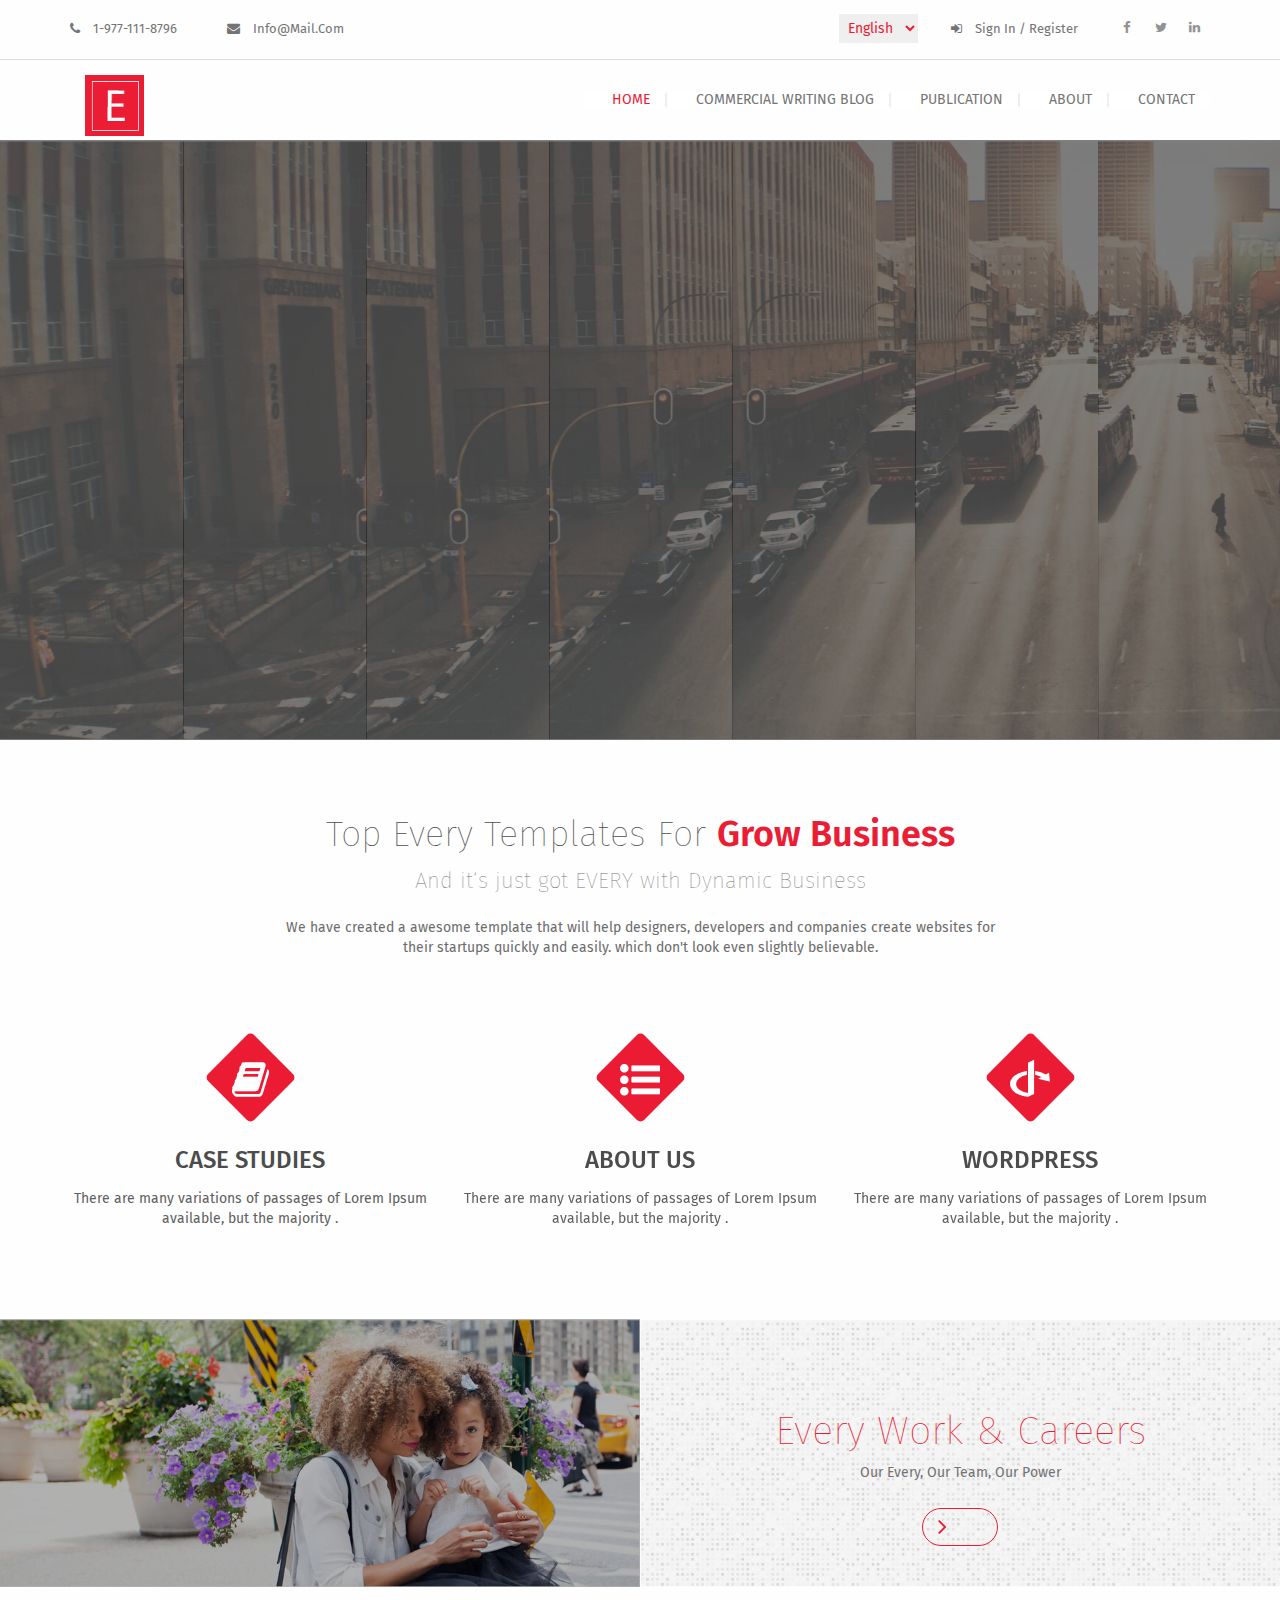
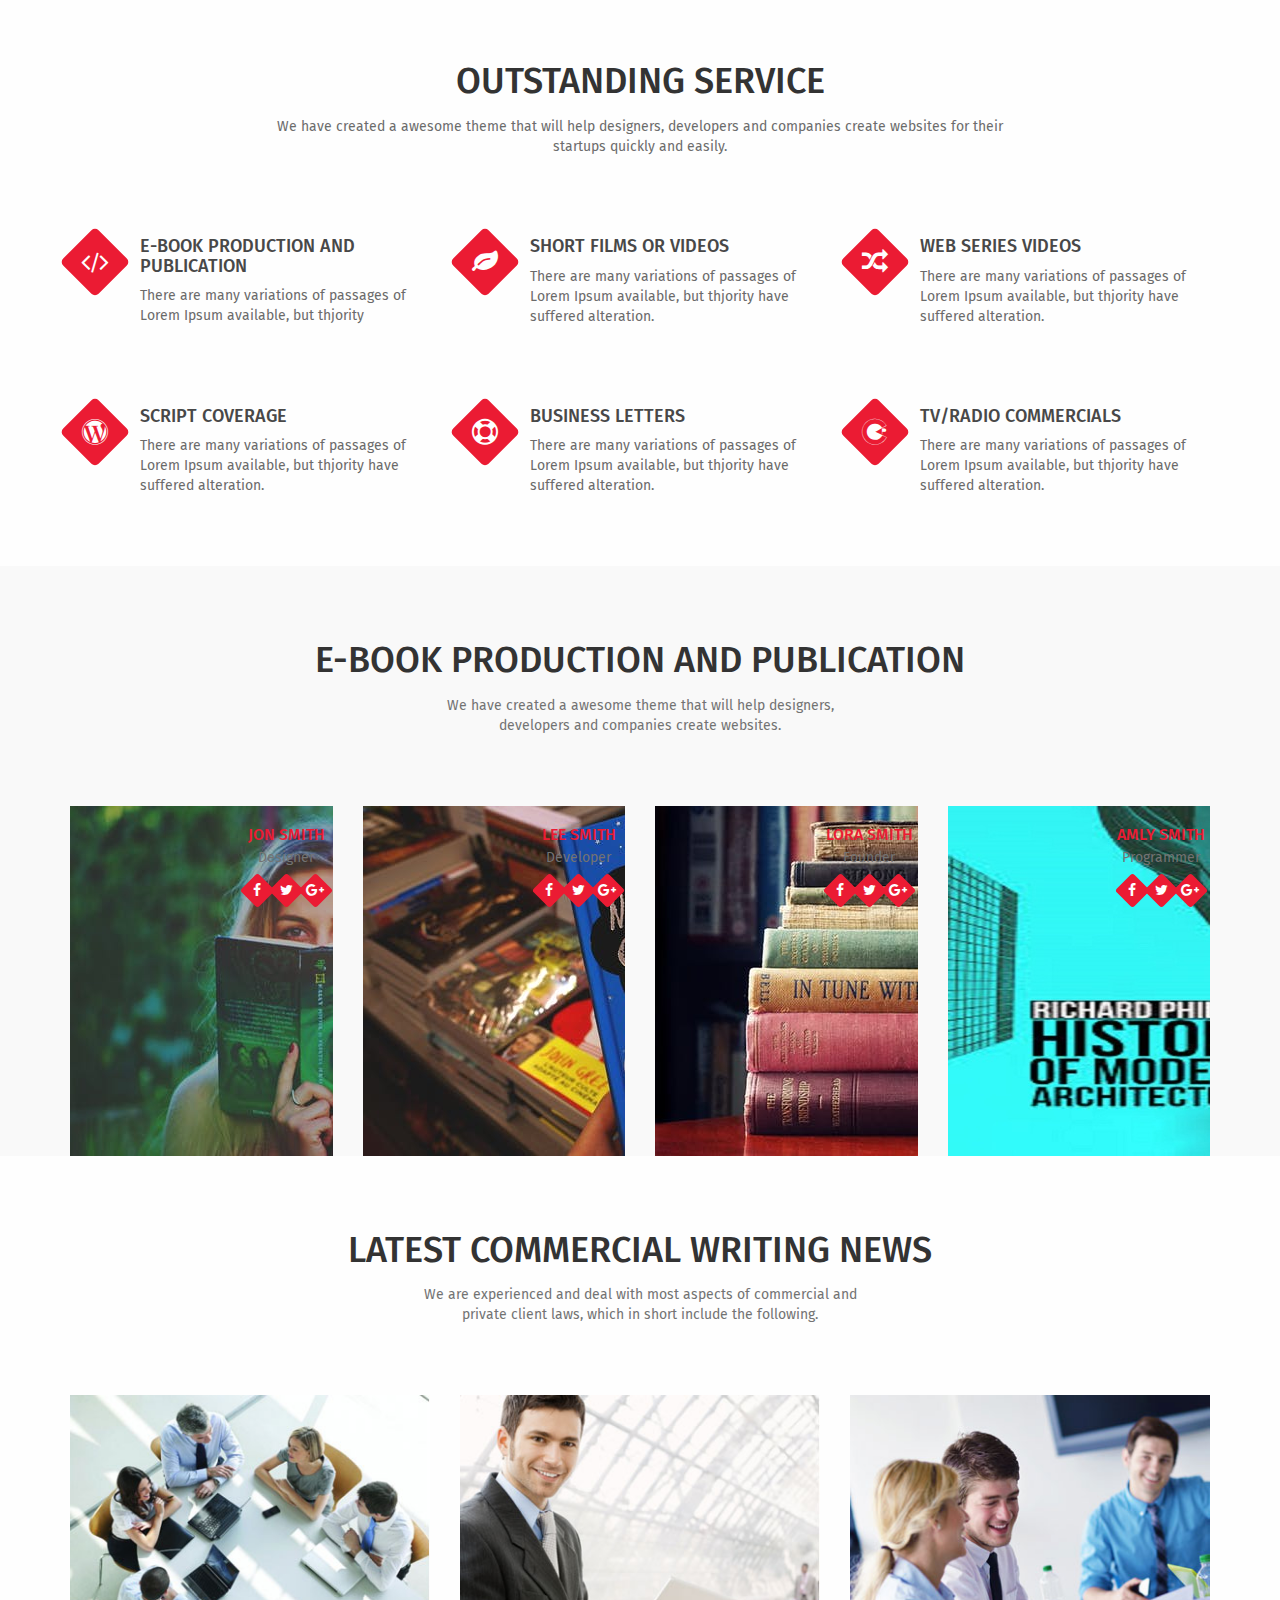
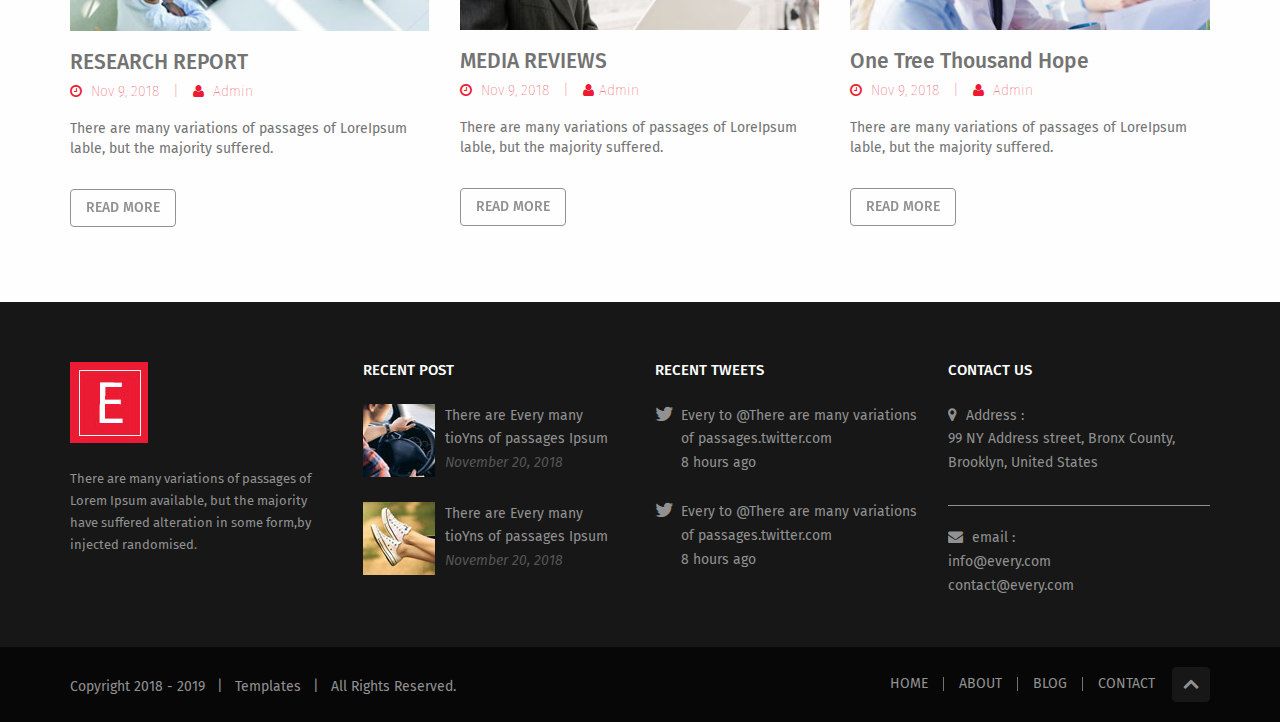
<file: index.html>
<!Doctype html>
<html lang="en" class="no-js">
	<head>
		<!-- TITLE OF SITE -->
		<title>Home Page</title>
		
		<!-- favicon -->
		<link rel="shortcut icon" type="image/x-icon" href="assets/images/favicon.ico">
		
		<!-- META DATA -->
		<meta charset="utf-8">
		<meta name="viewport" content="width=device-width, initial-scale=1.0">
		<meta http-equiv="X-UA-Compatible" content="IE=edge">

		
		<!--font-family-->
		<link href='https://fonts.googleapis.com/css?family=Fira+Sans:300,400,500,700|Libre+Baskerville' rel='stylesheet' type='text/css'>
		
		<!--font-awesome.min.css-->
		<link href="assets/css/font-awesome.min.css" rel="stylesheet" type="text/css"/>		
		
		<!--smoothbox.css-->
		<link rel="stylesheet" href="assets/css/smoothbox.css">
		
		<!-- Apply Responsive Menu CSS -->
		<link href="assets/css/responsive-menu.css" rel="stylesheet">

		<!--SLIDER REVOLUTION 4.x CSS SETTINGS-->
        <link rel="stylesheet" href="rs-plugin/css/settings.css" type="text/css" />
        <link rel="stylesheet" href="rs-plugin/css/dynamic-captions.css" type="text/css" />
        <link rel="stylesheet" href="rs-plugin/css/static-captions.css" type="text/css" />
		
		<!--bootstrap.min.css-->
		<link href="assets/css/bootstrap.min.css" rel="stylesheet" type="text/css"/>
		<link href="assets/css/bootstrap-progressbar.css" rel="stylesheet" type="text/css">
			
		<!--style.css-->
		<link href="assets/css/style.css" rel="stylesheet" type="text/css"/>
		
		<!--responsive.css-->
		<link href="assets/css/responsive.css" rel="stylesheet" type="text/css"/>
		
		<!-- HTML5 Shim and Respond.js IE8 support of HTML5 elements and media queries -->
		<!-- WARNING: Respond.js doesn't work if you view the page via file:// -->
		<!--[if lt IE 9]>
			<script src="https://oss.maxcdn.com/libs/html5shiv/3.7.0/html5shiv.js"></script>
			<script src="https://oss.maxcdn.com/libs/respond.js/1.4.2/respond.min.js"></script>
			<script src="animate-legacy-support.js"></script>
		<![endif]-->
		
	</head>
	
	
	<body>
		<!-- Preloader start here -->
		<div class="preloader">
			<div class="loader">
			  <span></span>
			  <span></span>
			  <span></span>
			  <span></span>
			</div>
		</div>
		<!-- Preloader end here -->
		
		
		<!-- Start header -->
		<div class="contain">
			<section id="header">
				<div class="container">
					<ul class="top-left"> 
						<li><i class="fa fa-phone"></i> 1-977-111-8796</li>
						<li><i class="fa fa-envelope"></i> <a href="#"></a> info@mail.com</li>
					</ul>
					<div class="bc">
						<ul class="top-right">
							<li class="bb">
								<select class="selected">
									<option>English</option>
									<option>Arabic</option>
									<option>italiano</option>
									<option>danish</option>
								</select>
							</li>
							<li class="bb"> 
							<a href="#" data-toggle="modal" data-target=".bs-example-modal-sm"><i class="fa fa-sign-in"></i> sign in</a>
								<div class="modal fade bs-example-modal-sm" tabindex="-1" role="dialog">
								  <div class="modal-dialog modal-sm">
									<div class="modal-content">
									  <!-- Start .panel -->
										<div class="panel-body">
											<form class="form-horizontal" action="index.html" role="form">
												<div class="form-group">
													<div class="col-md-12">
														<label>Username :</label>
													</div>
													<div class="col-md-12">
														<div class="input-group">
															<input type="text" class="form-control" placeholder="Enter Name">
														</div>
													</div>
												</div>
												<div class="form-group">
													<div class="col-md-12">
														<label>Password :</label>
													</div>
													<div class="col-md-12">
														<div class="input-group">
															<input type="password" class="form-control" placeholder="Your password">
														</div>
														<span class="help-block text-right"><a href="#">Forgot password ?</a></span> 
													</div>
												</div>
												<div class="form-group ">
													<div class="col-md-6 col-sm-6">
														<div class="checkbox-custom">
															<input type="checkbox" value="option">
															<label>Remember me ?</label>
														</div>
													</div>
													<div class="col-md-6 col-sm-6">
														<button class="btn btn-default pull-right hvr-rectangle-in" type="submit">Login</button>
													</div>
												</div>
											</form>
										</div>
										<!-- End .panel -->
									</div>
								  </div>
								</div>
							/ <a href="#" data-toggle="modal" data-target=".bs-example-modal-lg"> register</a>
							<div class="modal fade bs-example-modal-lg" tabindex="-1" role="dialog">
							  <div class="modal-dialog modal-lg">
								<div class="modal-content">
									<div class="panel-body pb">
										<h2 class="title">Register</h2>
										<form class="form-horizontal" action="index.html" role="form">
											<div class="form-group">
												<div class="col-md-6">
													<label>Name :</label>
													<div class="input-group">
														<input type="text" class="form-control" placeholder="Enter Name">
													</div>
												</div>
												<div class="col-md-6">
													<label>Address :</label>
													<div class="input-group">
														<input type="text" class="form-control" placeholder="Address">
													</div>
												</div>
											</div>
											<div class="form-group">
												<div class="col-md-6">
													<label>City / Town :</label>
													<div class="input-group">
														<input type="text" class="form-control" placeholder="City / Town ">
													</div>
												</div>
												<div class="col-md-6">
													<label>State :</label>
													<div class="input-group">
														<input type="text" class="form-control" placeholder="State ">
													</div>
												</div>
											</div>
											<div class="form-group">
												<div class="col-md-6">
													<label>Postal / Zip Code :</label>
													<div class="input-group">
														<input type="text" class="form-control" placeholder="Postal / Zip Code ">
													</div>
												</div>
												<div class="col-md-6 col-sm-6">
													<label>Email :</label>
													<div class="input-group">
														<input type="email" name="email" class="form-control" placeholder="Example@gmail.com">
													</div>
												</div>
											</div>
											<div class="form-group">
												<div class="col-md-6 col-sm-6">
													<label>Phone :</label>
													<div class="input-group">
														<input type="text" name="phone" class="form-control" placeholder="">
													</div>
												</div>
												<div class="col-md-6">
													<label>Password :</label>
													<div class="input-group">
														<input type="text" class="form-control" placeholder="Password ">
													</div>
												</div>
											</div>
											<div class="form-group">
												<div class="col-md-12">
													<button type="button" class="btn btn-default pull-right hvr-rectangle-in">CREATE MY ACCOUNT</button>
												</div>
											</div>
										</form>
									</div>
								  </div>
								</div>
								</div>
							</li>
						</ul>
						<div class="h-icon">
							<div class="icon">
								<div class="t-bg"><a href="#"><i class="fa fa-facebook" aria-hidden="true"></i></a></div>
								<div class="t-bg"><a href="#"><i class="fa fa-twitter" aria-hidden="true"></i></a></div>
								<div class="t-bg"><a href="#"><i class="fa fa-linkedin" aria-hidden="true"></i></a></div>
							</div>
						</div>
					</div>
				</div><!-- /.container -->
			</section><!-- /.header -->
			<!-- End header -->
			
			
			
			<!-- Start Main-Menu -->
			<section id="main-menu">
				<div class="container">
					<div class="wrapper">
						<div class="brand">
							<a class="navbar-brand" href="index.html"><img src="assets/images/e.jpg" alt="image" /></a>
						</div>

						<!-- START Responsive Menu HTML -->
						<div class="rm-container">
							<a class="rm-toggle rm-button rm-nojs" href="#">Menu</a>

							<nav class="rm-nav rm-nojs rm-lighten">
								<ul>
									<li class="active"><a href="index.html">home</a></li>
									<li><a href="blog.html">Commercial Writing blog</a></li>
									<li><a href="product.html">PUBLICATION </a></li>
									<li><a href="about-us.html">about</a></li>
									<li><a href="contact.html">contact</a></li>
								</ul>
							</nav>
						</div><!-- .rm-container -->
						<!-- End Responsive Menu HTML -->
					</div><!-- .wrapper -->
				</div><!-- /.container -->
			</section><!-- /#main-menu  -->
			<!-- End Main-Menu -->
	
	
	
			<!--Start revolution-slider-->
			<section id="revolution">
				<div class="fullwidthbanner-container revolution-slider">
					<div id="fullwidthbanner">
						<ul>
							<!-- slider 1 -->
							<li data-transition="slotzoom-horizontal" data-slotamount="7" data-masterspeed="1000" data-fsmasterspeed="1000">
								<img src="assets/images/slider.jpg"  alt="image" data-bgposition="center center" data-bgfit="cover" data-bgrepeat="no-repeat">
									<div class="overlay"></div>
								
								<!-- LAYER NR. 1 -->
								<div class="tp-caption randomrotate" data-x="295" data-y="210" data-speed="300" data-start="2000" data-easing="Power3.easeInOut" data-elementdelay="0.1" data-endelementdelay="0.1" data-end="8700" data-endspeed="300" style="z-index: 10;"><img src="assets/images/line2.png" alt="image">
								</div>

								<!-- LAYER NR. 2 -->
								<div class="tp-caption modern_medium_fat_white lfl" data-x="120" data-y="255" data-speed="300" data-start="2900" data-easing="Power3.easeInOut" data-elementdelay="0.1" data-endelementdelay="0.1" data-end="8700" data-endspeed="300" style="z-index: 12;">grow your business
								</div>

								<!-- LAYER NR. 3 -->
								<div class="tp-caption large_bold_white_medium lfb tp-resizeme" data-x="300" data-y="190" data-speed="1000" data-start="3200" data-easing="Power3.easeInOut" data-splitin="none" data-splitout="none" data-elementdelay="0.1" data-endelementdelay="0.1" data-end="8700" data-endspeed="300" style="z-index: 13; max-width: auto; max-height: auto; white-space: nowrap;">Creative Template - Web Development
								</div>
								
								<!-- LAYER NR. 4 -->
								<div class="tp-caption lfb txt" data-x="320" data-y="320" data-speed="1000" data-start="2000" data-easing="Power3.easeInOut" data-splitin="none" data-splitout="none" data-elementdelay="0.1" data-endelementdelay="0.1" data-endspeed="300" style="z-index: 10; max-width: auto; max-height: auto; white-space: nowrap;border:0px solid #fefefe;"><p><a href="#" class="hvr-wobble-skew">learn more</a></p>
								</div>

								<!-- LAYER NR. 5 -->
								<div class="tp-caption lfb txt1" data-x="440" data-y="320" data-speed="1000" data-start="2000" data-easing="Power3.easeInOut" data-splitin="none" data-splitout="none" data-elementdelay="0.1" data-endelementdelay="0.1" data-endspeed="300" style="z-index: 10; max-width: auto; max-height: auto; white-space: nowrap;border:0px solid #fefefe;"><p><a href="#" class="hvr-wobble-skew">buy now</a></p>
								</div>
							</li>

							<!-- slider 2 -->
							<li data-transition="slotzoom-horizontal" data-slotamount="7" data-easein="Power3.easeInOut" data-easeout="Power3.easeInOut" data-masterspeed="1000">
								<img src="assets/images/slider1.jpg" alt="image" data-bgposition="center center" data-bgfit="cover" data-bgrepeat="no-repeat"/>
									<div class="overlay"></div>
									
								<!-- LAYER NR. 1 -->
								<div class="tp-caption randomrotate" data-x="295" data-y="210" data-speed="300" data-start="2000" data-easing="Power3.easeInOut" data-elementdelay="0.1" data-endelementdelay="0.1" data-end="8700" data-endspeed="300" style="z-index: 10;"><img src="assets/images/line2.png" alt="image">
								</div>
								
								<!-- LAYER NR. 2 -->
								<div class="tp-caption modern_medium_fat_white lfr tp-resizeme" data-x="160" data-y="250" data-speed="1000" data-start="1500" data-easing="Power4.easeInOut" data-splitin="chars" data-splitout="none" data-elementdelay="0.1" data-endelementdelay="0.1" data-endspeed="300" style="z-index: 9; max-width: auto; max-height: auto; white-space: nowrap;">We build future
								</div>

								<!-- LAYER NR. 3 -->
								<div class="tp-caption large_bold_white_medium lfb tp-resizeme" data-x="300" data-y="190" data-speed="1000" data-start="3200" data-easing="Power3.easeInOut" data-splitin="none" data-splitout="none" data-elementdelay="0.1" data-endelementdelay="0.1" data-end="8700" data-endspeed="300" style="z-index: 13; max-width: auto; max-height: auto; white-space: nowrap;">Creative Template - Web Development
								</div>
								
								<!-- LAYER NR. 4 -->
								<div class="tp-caption lfb txt" data-x="320" data-y="320" data-speed="1000" data-start="2000" data-easing="Power3.easeInOut" data-splitin="none" data-splitout="none" data-elementdelay="0.1" data-endelementdelay="0.1" data-endspeed="300" style="z-index: 10; max-width: auto; max-height: auto; white-space: nowrap;border:0px solid #fefefe;"><p><a href="#" class="hvr-wobble-skew">learn more</a></p>
								</div>

								<!-- LAYER NR. 5 -->
								<div class="tp-caption lfb txt1" data-x="440" data-y="320" data-speed="1000" data-start="2000" data-easing="Power3.easeInOut" data-splitin="none" data-splitout="none" data-elementdelay="0.1" data-endelementdelay="0.1" data-endspeed="300" style="z-index: 10; max-width: auto; max-height: auto; white-space: nowrap;border:0px solid #fefefe;"><p><a href="#" class="hvr-wobble-skew">buy now</a></p>
								</div>
							</li>

							<!-- slider 3 -->
							<li data-transition="slotzoom-horizontal" data-slotamount="7" data-easein="Power3.easeInOut" data-easeout="Power3.easeInOut" data-masterspeed="1000">
								<img src="assets/images/slider2.jpg" alt="image" data-bgposition="center center" data-bgfit="cover" data-bgrepeat="no-repeat"/>
									<div class="overlay"></div>
									
								<!-- LAYER NR. 1 -->
								<div class="tp-caption randomrotate" data-x="295" data-y="210" data-speed="300" data-start="2000" data-easing="Power3.easeInOut" data-elementdelay="0.1" data-endelementdelay="0.1" data-end="8700" data-endspeed="300" style="z-index: 10;"><img src="assets/images/line2.png" alt="image">
								</div>

								<!-- LAYER NR. 2 -->
								<div class="tp-caption modern_medium_fat_white randomrotate tp-resizeme" data-x="190" data-y="250" data-speed="1000" data-start="3200" data-easing="Power3.easeInOut" data-splitin="chars" data-splitout="none" data-elementdelay="0.1" data-endelementdelay="0.1" data-end="8700" data-endspeed="300" style="z-index: 13; max-width: auto; max-height: auto; white-space: nowrap;">grow your biz
								</div>

								<!-- LAYER NR. 3 -->
								<div class="tp-caption large_bold_white_medium lfb tp-resizeme" data-x="300" data-y="190" data-speed="1000" data-start="3200" data-easing="Power3.easeInOut" data-splitin="none" data-splitout="none" data-elementdelay="0.1" data-endelementdelay="0.1" data-end="8700" data-endspeed="300" style="z-index: 13; max-width: auto; max-height: auto; white-space: nowrap;">Creative Template - Web Development
								</div>
								
								<!-- LAYER NR. 4 -->
								<div class="tp-caption lfb txt" data-x="320" data-y="320" data-speed="1000" data-start="2000" data-easing="Power3.easeInOut" data-splitin="none" data-splitout="none" data-elementdelay="0.1" data-endelementdelay="0.1" data-endspeed="300" style="z-index: 10; max-width: auto; max-height: auto; white-space: nowrap;border:0px solid #fefefe;"><p><a href="#" class="hvr-wobble-skew">learn more</a></p>
								</div>

								<!-- LAYER NR. 5 -->
								<div class="tp-caption lfb txt1" data-x="440" data-y="320" data-speed="1000" data-start="2000" data-easing="Power3.easeInOut" data-splitin="none" data-splitout="none" data-elementdelay="0.1" data-endelementdelay="0.1" data-endspeed="300" style="z-index: 10; max-width: auto; max-height: auto; white-space: nowrap;border:0px solid #fefefe;"><p><a href="#" class="hvr-wobble-skew">buy now</a></p>
								</div>
							</li>
						</ul>
					</div>
				</div>
			</section><!--#revolution-->
		</div>
		<!--End slider section-->
	
	
	
		<!-- Start business -->
		<section id="business">
			<div class="container">
				<div class="feature">
					<div class="business">
						<h1>Top Every Templates For <span>Grow Business</span></h1>
						<h3>And it’s just got EVERY with Dynamic Business</h3>
						<p class="txt">We have created a awesome template that will help designers, developers and companies create websites for their startups quickly and easily. which don't look even slightly believable. </p>
					</div>
					<div class="b-txt">
						<div class="row">
							<div class="col-md-4 col-sm-4">
								<div class="b-ic">
									<div class="b-icon">
										<div class="icon-bg"></div>
										<a href="#" class="hvr-wobble-skew"><i class="fa fa-book" aria-hidden="true"></i></a>
									</div>
									<div class="b-content">
										<h3><a href="#">CASE STUDIES</a></h3>
										<p>There are many variations of passages of Lorem Ipsum available, but the majority .</p>
									</div>
								</div>
							</div>
							<div class="col-md-4 col-sm-4">
								<div class="b-ic">
									<div class="b-icon">
										<div class="icon-bg"></div>
										<a href="#" class="hvr-wobble-skew"><i class="fa fa-list-ul" aria-hidden="true"></i></a>
									</div>
									<div class="b-content">
										<h3><a href="#">about us</a></h3>
										<p>There are many variations of passages of Lorem Ipsum available, but the majority .</p>
									</div>
								</div>
							</div>
							<div class="col-md-4 col-sm-4">
								<div class="b-ic">
									<div class="b-icon">
										<div class="icon-bg"></div>
										<a href="#" class="hvr-wobble-skew"><i class="fa fa-openid" aria-hidden="true"></i></a>
									</div>
									<div class="b-content">
										<h3><a href="#">wordpress</a></h3>
										<p>There are many variations of passages of Lorem Ipsum available, but the majority .</p>
									</div>
								</div>
							</div>
						</div>
					</div>
				</div>
			</div><!-- /.container -->
		</section><!-- /#business -->
		<!-- End business -->
	
	
	
		<!-- Start our etp -->
		<div class="contain">
			<section id="our-etp">
				<div class="our-etp">
					<div class="row">
						<div class="col-md-6 col-sm-6">
							<div class="bimg">
								<img src="assets/images/bimg.jpg" alt="image" />
								<div class="overlay"></div>
							</div>
						</div>
						<div class="col-md-6 col-sm-6">
							<div class="vbg">
								<img src="assets/images/vector.jpg" alt="image" />
								<div class="overlay"></div>
							</div>
							<div class="text">
								<h1>Every Work & Careers</h1>
								<p>Our Every, Our Team, Our Power</p>
								<button class="btn btn-default"><i class="fa fa-angle-right"></i></button>
							</div>
						</div>
					</div>
				</div><!-- /.our etp -->
			</section><!-- /#our etp -->
			<!-- End our etp -->
		
		
		
			
		</div>
		<!-- End Isotope -->
		
		
		
		<!-- Start Service -->
		<section id="service">
			<div class="container">
				<div class="service">
					<h1 class="title">outstanding service</h1>
					<p class="txt">We have created a awesome theme that will help designers, developers and companies create websites for their startups quickly and easily.</p>
					<div class="area">
						<div class="row">
							<div class="col-md-4 col-sm-4">
								<div class="s-box">
									<div class="s-icon">
										<div class="s-ibg"></div>
										<i class="fa fa-code" aria-hidden="true"></i>
									</div>
									<div class="s-content">
										<h4><a href="#">E-BOOK PRODUCTION AND PUBLICATION </a></h4>
										<p>There are many variations of passages of Lorem Ipsum available, but thjority </p>
									</div>
								</div>
							</div>
							<div class="col-md-4 col-sm-4">
								<div class="s-box">
									<div class="s-icon">
										<div class="s-ibg"></div>
										<i class="fa fa-leaf" aria-hidden="true"></i>
									</div>
									<div class="s-content">
										<h4><a href="#">SHORT FILMS OR VIDEOS </a></h4>
										<p>There are many variations of passages of Lorem Ipsum available, but thjority have suffered alteration.</p>
									</div>
								</div>
							</div>
							<div class="col-md-4 col-sm-4">
								<div class="s-box">
									<div class="s-icon">
										<div class="s-ibg"></div>
										<i class="fa fa-random" aria-hidden="true"></i>
									</div>
									<div class="s-content">
										<h4><a href="#">WEB SERIES VIDEOS</a></h4>
										<p>There are many variations of passages of Lorem Ipsum available, but thjority have suffered alteration.</p>
									</div>
								</div>
							</div>
							<div class="col-md-4 col-sm-4">
								<div class="s-box">
									<div class="s-icon">
										<div class="s-ibg"></div>
										<i class="fa fa-wordpress" aria-hidden="true"></i>
									</div>
									<div class="s-content">
										<h4><a href="#"> SCRIPT COVERAGE </a></h4>
										<p>There are many variations of passages of Lorem Ipsum available, but thjority have suffered alteration.</p>
									</div>
								</div>
							</div>
							<div class="col-md-4 col-sm-4">
								<div class="s-box">
									<div class="s-icon">
										<div class="s-ibg"></div>
										<i class="fa fa-life-ring" aria-hidden="true"></i>
									</div>
									<div class="s-content">
										<h4><a href="#">BUSINESS LETTERS</a></h4>
										<p>There are many variations of passages of Lorem Ipsum available, but thjority have suffered alteration.</p>
									</div>
								</div>
							</div>
							<div class="col-md-4 col-sm-4">
								<div class="s-box">
									<div class="s-icon">
										<div class="s-ibg"></div>
										<i class="fa fa-codiepie" aria-hidden="true"></i>
									</div>
									<div class="s-content">
										<h4><a href="#">TV/RADIO COMMERCIALS </a></h4>
										<p>There are many variations of passages of Lorem Ipsum available, but thjority have suffered alteration.</p>
									</div>
								</div>
							</div>
						</div><!-- /.row -->
					</div><!-- /.area -->
				</div><!-- /.Service -->
			</div><!-- /.container -->
		</section><!-- /#Service -->
		<!-- End Service -->
		
		
		
		<!-- Start Team -->
		<div class="contain">
			<section id="team">
				<div class="team">
					<div class="container">
						<h1 class="title"> E-BOOK PRODUCTION AND PUBLICATION </h1>
						<p class="text">We have created a awesome theme that will help designers, developers and companies create websites.</p>
						<div class="area">
							<div class="row">
								<div class="col-md-3 col-sm-6 ">
									<div class="t-box">
										<div class="t-img">
											<img src="assets/images/t1.png" alt="image" />
										</div>
										<div class="t-content">
											<h5>Jon Smith</h5>
											<p>designer</p>
											<div class="t-icon">
												<div class="ti-bg"><a href="#"><i class="fa fa-facebook" aria-hidden="true"></i></a></div>
												<div class="ti-bg"><a href="#"><i class="fa fa-twitter" aria-hidden="true"></i></a></div>
												<div class="ti-bg"><a href="#"><i class="fa fa-google-plus" aria-hidden="true"></i></a></div>
											</div>
										</div>
										<div class="t-overlay">
											<div class="icon">
													<div class="t-bg"><a href="#"><i class="fa fa-facebook" aria-hidden="true"></i></a></div>
													<div class="t-bg"><a href="#"><i class="fa fa-twitter" aria-hidden="true"></i></a></div>
													<div class="t-bg"><a href="#"><i class="fa fa-google-plus" aria-hidden="true"></i></a></div>
												</div>
											<p>There are many variatio passages of Lorem Ipsum available, but the majority suffered alteration in some by injected.</p>
											<hr />
											<div class="content">
												<h3><a href="#">Jon Smith</a></h3>
												<p>designer</p>
											</div>
										</div>
									</div>
								</div>
								<div class="col-md-3 col-sm-6 ">
									<div class="t-box">
										<div class="t-img">
											<img src="assets/images/t2.png" alt="image" />
										</div>
										<div class="t-content">
											<h5>lee Smith</h5>
											<p>developer</p>
											<div class="t-icon">
												<div class="ti-bg"><a href="#"><i class="fa fa-facebook" aria-hidden="true"></i></a></div>
												<div class="ti-bg"><a href="#"><i class="fa fa-twitter" aria-hidden="true"></i></a></div>
												<div class="ti-bg"><a href="#"><i class="fa fa-google-plus" aria-hidden="true"></i></a></div>
											</div>
										</div>
										<div class="t-overlay">
											<div class="icon">
													<div class="t-bg"><a href="#"><i class="fa fa-facebook" aria-hidden="true"></i></a></div>
													<div class="t-bg"><a href="#"><i class="fa fa-twitter" aria-hidden="true"></i></a></div>
													<div class="t-bg"><a href="#"><i class="fa fa-google-plus" aria-hidden="true"></i></a></div>
												</div>
											<p>There are many variatio passages of Lorem Ipsum available, but the majority suffered alteration in some by injected.</p>
											<hr />
											<div class="content">
												<h3><a href="#">lee Smith</a></h3>
												<p>developer</p>
											</div>
										</div>
									</div>
								</div>
								<div class="col-md-3 col-sm-6">
									<div class="t-box">
										<div class="t-img">
											<img src="assets/images/t3.png" alt="image" />
										</div>
										<div class="t-content">
											<h5>lora smith</h5>
											<p>founder</p>
											<div class="t-icon">
												<div class="ti-bg"><a href="#"><i class="fa fa-facebook" aria-hidden="true"></i></a></div>
												<div class="ti-bg"><a href="#"><i class="fa fa-twitter" aria-hidden="true"></i></a></div>
												<div class="ti-bg"><a href="#"><i class="fa fa-google-plus" aria-hidden="true"></i></a></div>
											</div>
										</div>
										<div class="t-overlay">
											<div class="icon">
												<div class="t-bg"><a href="#"><i class="fa fa-facebook" aria-hidden="true"></i></a></div>
												<div class="t-bg"><a href="#"><i class="fa fa-twitter" aria-hidden="true"></i></a></div>
												<div class="t-bg"><a href="#"><i class="fa fa-google-plus" aria-hidden="true"></i></a></div>
											</div>
											<p>There are many variatio passages of Lorem Ipsum available, but the majority suffered alteration in some by injected.</p>
											<hr />
											<div class="content">
												<h3><a href="#">lora smith</a></h3>
												<p>founder</p>
											</div>
										</div>
									</div>
								</div>
								<div class="col-md-3 col-sm-6">
									<div class="t-box">
										<div class="t-img">
											<img src="assets/images/t4.png" alt="image" />
										</div>
										<div class="t-content">
											<h5>amly Smith</h5>
											<p>programmer</p>
											<div class="t-icon">
												<div class="ti-bg"><a href="#"><i class="fa fa-facebook" aria-hidden="true"></i></a></div>
												<div class="ti-bg"><a href="#"><i class="fa fa-twitter" aria-hidden="true"></i></a></div>
												<div class="ti-bg"><a href="#"><i class="fa fa-google-plus" aria-hidden="true"></i></a></div>
											</div>
										</div>
										<div class="t-overlay">
											<div class="icon">
												<div class="t-bg"><a href="#"><i class="fa fa-facebook" aria-hidden="true"></i></a></div>
												<div class="t-bg"><a href="#"><i class="fa fa-twitter" aria-hidden="true"></i></a></div>
												<div class="t-bg"><a href="#"><i class="fa fa-google-plus" aria-hidden="true"></i></a></div>
											</div>
											<p>There are many variatio passages of Lorem Ipsum available, but the majority suffered alteration in some by injected.</p>
											<hr />
											<div class="content">
												<h3><a href="#">amly smith</a></h3>
												<p>programmer</p>
											</div>
										</div>
									</div>
								</div>
							</div><!-- /.row -->
						</div><!-- /.area -->
					</div><!-- /.container -->
				</div><!-- /.team -->
			</section><!-- /#team -->
			<!-- End Team -->
			
			
			
		
		</div>
		<!-- End Team-bg -->
		
		
		
		
		<!-- Start News -->
		<section id="news">
			<div class="container">
				<div class="news">
					<h1 class="title">latest Commercial Writing  news</h1>
					<p class="text">We are experienced and deal with most aspects of commercial and private client laws, which in short include the following.</p>
					<div class="area">
						<div class="row">
							<div class="col-md-4 col-sm-4">
								<div class="n-box">
									<a href="#"><img src="assets/images/team1.jpg" alt="image" /></a>
									<div class="n-txt">
										<h3><a href="#"> RESEARCH REPORT</a></h3>
										<h5><i class="fa fa-clock-o" aria-hidden="true"></i> Nov 9, 2018  <span> | </span><i class="fa fa-user" aria-hidden="true"></i> <a href="#">Admin</a> </h5>
										<p>There are many variations of passages of LoreIpsum lable, but the majority suffered.</p>
										<button class="btn btn-default hvr-rectangle-out">read more</button>
									</div>
								</div>
							</div>
							<div class="col-md-4 col-sm-4">
								<div class="n-box">
									<a href="#"><img src="assets/images/team2.jpg" alt="image" /></a>
									<div class="n-txt">
										<h3><a href="#">MEDIA REVIEWS </a></h3>
										<h5><i class="fa fa-clock-o" aria-hidden="true"></i> Nov 9, 2018  <span> | </span><i class="fa fa-user" aria-hidden="true"></i><a href="#">Admin</a></h5>
										<p>There are many variations of passages of LoreIpsum lable, but the majority suffered.</p>
										<button class="btn btn-default hvr-rectangle-out">read more</button>
									</div>
								</div>
							</div>
							<div class="col-md-4 col-sm-4">
								<div class="n-box">
									<a href="#"><img src="assets/images/team3.jpg" alt="image" /></a>
									<div class="n-txt">
										<h3><a href="#">One Tree Thousand Hope</a></h3>
										<h5><i class="fa fa-clock-o" aria-hidden="true"></i> Nov 9, 2018  <span> | </span><i class="fa fa-user" aria-hidden="true"></i> <a href="#">Admin</a> </h5>
										<p>There are many variations of passages of LoreIpsum lable, but the majority suffered.</p>
										<button class="btn btn-default hvr-rectangle-out">read more</button>
									</div>
								</div>
							</div>
						</div>
					</div><!-- /.area -->
				</div><!-- /.news -->
			</div><!-- /.container -->
		</section><!-- /#news -->
		<!-- End News -->
		
		
		
		<!-- Start Footer -->
		<div class="contain">
			<section id="footer">
				<div class="footer">
					<div class="container">
						<div class="row">
							<div class="col-md-3 col-sm-6">
								<div class="f-content">
									<a href="index.html"><img src="assets/images/e.jpg" alt="image" /></a>
									<p>There are many variations of passages of Lorem Ipsum available, but the majority have suffered alteration in some form,by injected randomised.</p>
								</div>
							</div>
							<div class="col-md-3 col-sm-6">
								<h5 class="title">Recent post</h5>
								<div class="f-txt">
									<div class="f-img"><a href="#"><img src="assets/images/f2.jpg" alt="image" /></a></div>
									<p><a href="#">There are Every many tioYns of passages Ipsum</a> <br /><span>November 20, 2018</span></p>
								</div>
								<div class="f-txt">
									<div class="f-img"><a href="#"><img src="assets/images/f1.jpg" alt="image" /></a></div>
									<p><a href="#">There are Every many tioYns of passages Ipsum</a> <br /><span>November 20, 2018</span></p>
								</div>
							</div>
							<div class="col-md-3 col-sm-6">
								<h5 class="title">Recent tweets</h5>
								<div class="f-txt1">
									<i class="fa fa-twitter"></i>
									<p>Every to @There are many variations of passages.twitter.com <br>8 hours ago</p>
								</div>
								<div class="f-txt1">
									<i class="fa fa-twitter"></i>
									<p>Every to @There are many variations of passages.twitter.com <br>8 hours ago</p>
								</div>
							</div>
							<div class="col-md-3 col-sm-6">
								<h5 class="title">contact us</h5>
								<div class="f-txt">
									<i class="fa fa-map-marker"></i> Address :<br>99 NY Address street, Bronx County, Brooklyn, United States
									<hr />
									<i class="fa fa-envelope"></i> email :<br>info@every.com<br>contact@every.com
								</div>
							</div>
						</div>
					</div><!-- /.container -->
				</div>
			</section><!-- /#footer -->
			<!-- End Footer -->
			
			
			
			<!-- Start Footer Menu -->
			<section id="f-menu">
				<div class="container">
					<nav class="navbar navbar-default">
						<div class="container-fluid">
							<!-- Brand and toggle get grouped for better mobile display -->
							<div class="navbar-header">
								<div class="menu-txt">
									<p>Copyright 2018 - 2019  <span>|</span>   Templates   <span>|</span>   All Rights Reserved.</p>
								</div>
							</div>
							<!-- Collect the nav links, forms, and other content for toggling -->
							<div class="collapse navbar-collapse">
								<ul class="nav navbar-nav navbar-right">
									<li><a href="index.html">home</a></li>
									<li><a href="about-us.html">about</a></li>
									
									<li><a href="blog.html">blog</a></li>
									<li><a href="contact.html" class="b-c">contact</a></li>
								</ul>
							</div><!-- /.navbar-collapse -->
						</div><!-- /.container-fluid -->
					</nav><!-- .navbar navbar-default -->
					<!-- scroll-to-top -->
					<div class="scroll-to-top">
						<a href="#" id="scrollup"><i class="fa fa-angle-up"></i></a>
					</div>
					<!-- scroll-to-top -->
				</div><!-- /.container -->
			</section><!-- /#f-menu -->
		</div>
		<!-- End Footer Menu -->
		
		
		
		
		
		<!--jquery,bootstrap-->
		<script src="assets/js/jquery-1.11.3.min.js" type="text/javascript"></script>
		<script src="assets/js/bootstrap.min.js" type="text/javascript"></script>
		<script type="text/javascript" src="http://ajax.googleapis.com/ajax/libs/jquery/1.8.3/jquery.js"></script>
		
		<!-- responsive menu -->
		<script src="assets/menu/responsive-menu.js" type="text/javascript"></script>

		<!--Isotope JS-->
		<script src="assets/js/imagesloaded.pkgd.min.js"></script>
		<script src="assets/js/isotope.function.js" type="text/javascript"></script>
		<script src="assets/js/isotope.pkgd.min.js" type="text/javascript"></script>
		
		<!-- smoothbox JS file -->
		<script type="text/javascript" src="assets/js/smoothbox.min.js"></script>
		
		<!--SLIDER REVOLUTION 4.x SCRIPTS-->
		<script type="text/javascript" src="rs-plugin/js/jquery.themepunch.tools.min.js"></script>
		<script type="text/javascript" src="rs-plugin/js/jquery.themepunch.revolution.min.js"></script>
		
		<!-- Bootstrap-progress-bar -->
		<script type="text/javascript" src="assets/js/bootstrap-progressbar.js"></script>
		
		<!--gmaps-->
		<script src="http://maps.google.com/maps/api/js?key=AIzaSyBZ9LCkJO6IPkR-DndlDs5UPMeoDNKa7LA"></script>
		<script src="assets/js/gmaps.js"></script>
		
		<!--Custom JS-->
		<script src="assets/js/custom.js" type="text/javascript"></script>
		
	</body>
</html>
</file>
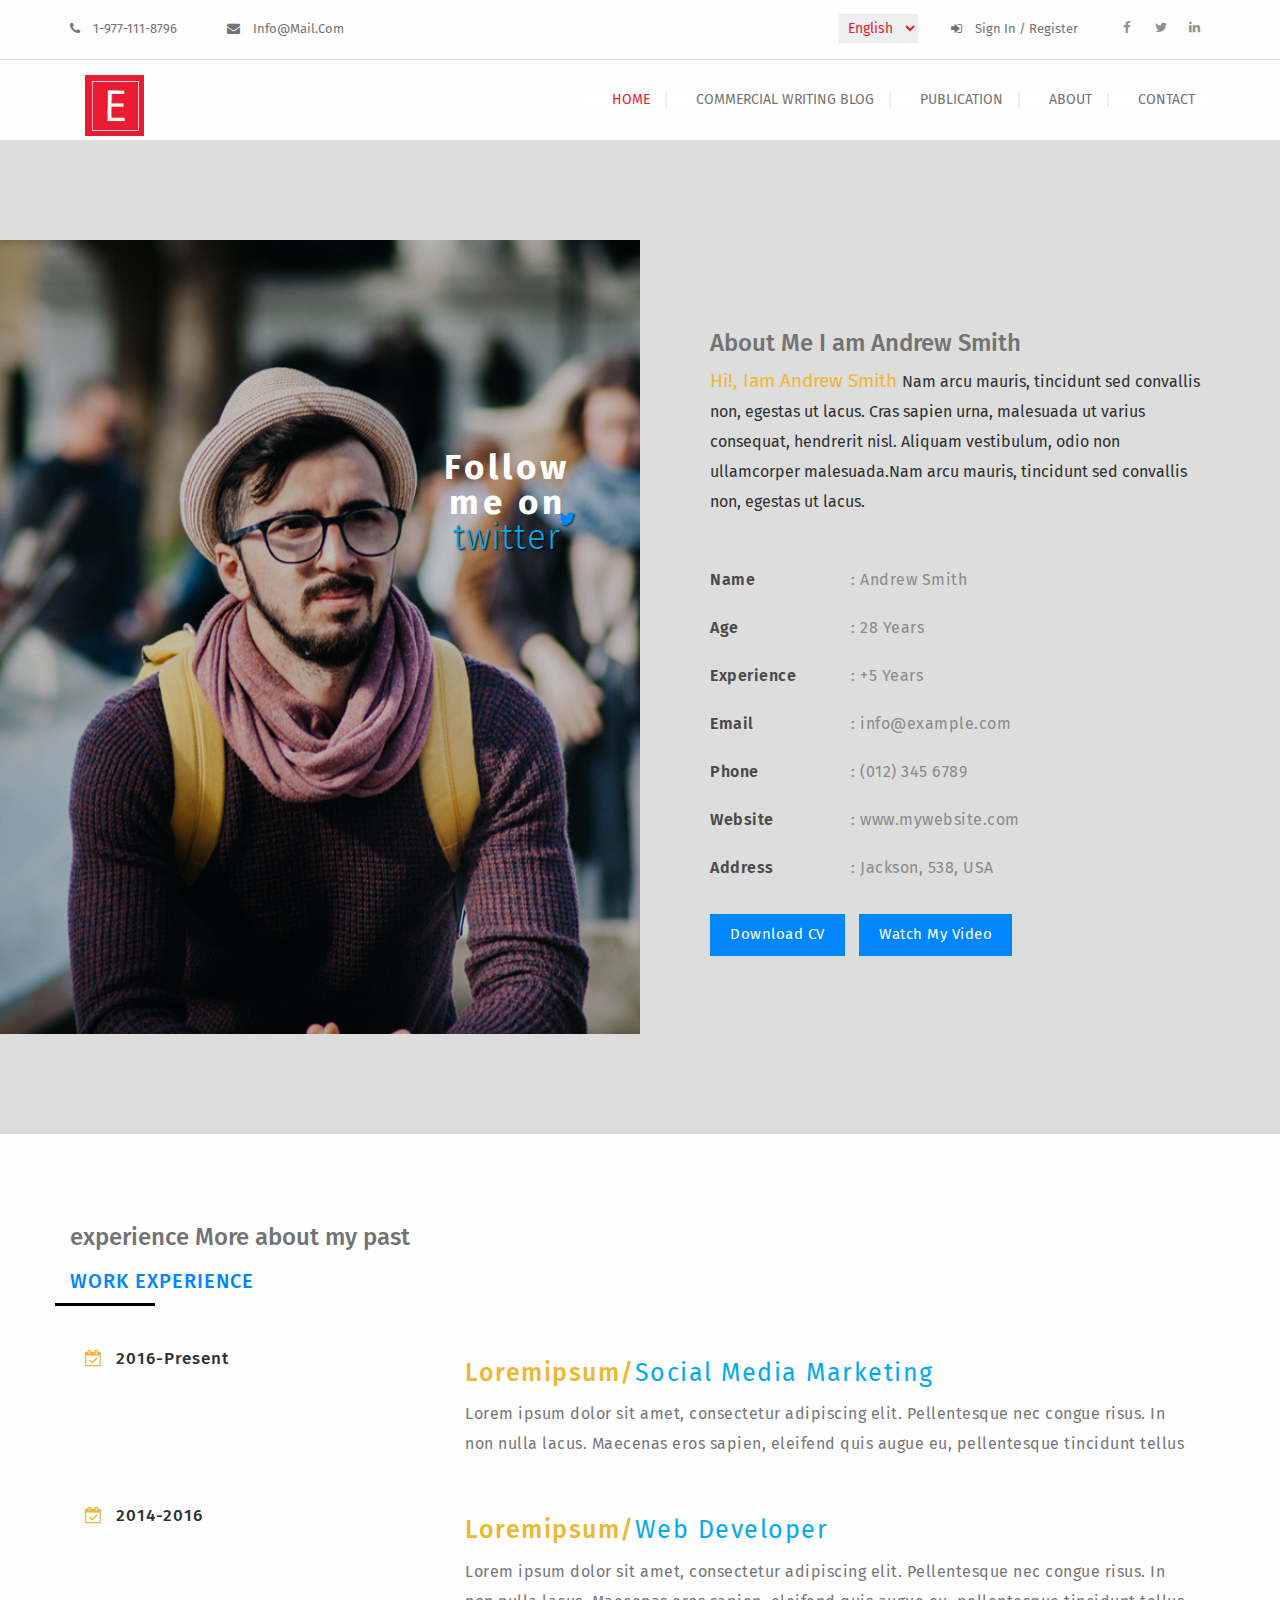
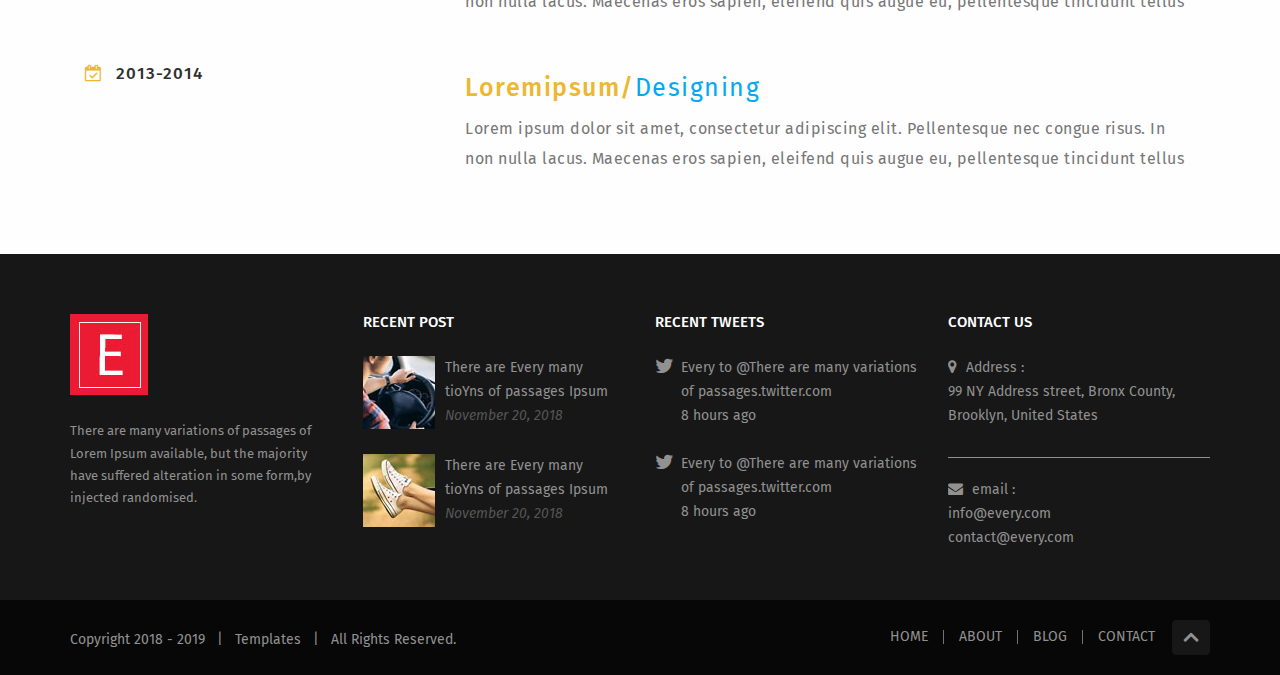
<file: about-us.html>
<!Doctype html>
<html lang="en"class="no-js" >
	<head>
		<!-- TITLE OF SITE -->
		<title>About-us</title>
		
		<!-- favicon -->
		<link rel="shortcut icon" type="image/x-icon" href="assets/images/favicon.ico">
		
		<!-- META DATA -->
		<meta charset="utf-8">
		<meta name="viewport" content="width=device-width, initial-scale=1.0">
		<meta http-equiv="X-UA-Compatible" content="IE=edge">

		
		<!--font-family-->
		<link href='https://fonts.googleapis.com/css?family=Fira+Sans:300,400,500,700|Libre+Baskerville' rel='stylesheet' type='text/css'>
		
		<!--font-awesome.min.css-->
		<link href="assets/css/font-awesome.min.css" rel="stylesheet" type="text/css"/>		
		
		<!--smoothbox.css-->
		<link rel="stylesheet" href="assets/css/smoothbox.css">
		
		<!-- Apply Responsive Menu CSS -->
		<link href="assets/css/responsive-menu.css" rel="stylesheet">

		<!--SLIDER REVOLUTION 4.x CSS SETTINGS-->
        <link rel="stylesheet" href="rs-plugin/css/settings.css" type="text/css" />
        <link rel="stylesheet" href="rs-plugin/css/dynamic-captions.css" type="text/css" />
        <link rel="stylesheet" href="rs-plugin/css/static-captions.css" type="text/css" />
		
		<!--bootstrap.min.css-->
		<link href="assets/css/bootstrap.min.css" rel="stylesheet" type="text/css"/>
		<link href="assets/css/bootstrap-progressbar.css" rel="stylesheet" type="text/css">
		
		<!--style.css-->
		<link href="assets/css/style.css" rel="stylesheet" type="text/css"/>
		
		<!--responsive.css-->
		<link href="assets/css/responsive.css" rel="stylesheet" type="text/css"/>
		
		<!-- HTML5 Shim and Respond.js IE8 support of HTML5 elements and media queries -->
		<!-- WARNING: Respond.js doesn't work if you view the page via file:// -->
		<!--[if lt IE 9]>
			<script src="https://oss.maxcdn.com/libs/html5shiv/3.7.0/html5shiv.js"></script>
			<script src="https://oss.maxcdn.com/libs/respond.js/1.4.2/respond.min.js"></script>
			<script src="animate-legacy-support.js"></script>
		<![endif]-->
		
	</head>
	
	
	<body>
		<!-- Start header -->
		<div class="contain">
			<section id="header">
				<div class="container">
					<ul class="top-left"> 
						<li><i class="fa fa-phone"></i> 1-977-111-8796</li>
						<li><i class="fa fa-envelope"></i> <a href="#"></a> info@mail.com</li>
					</ul>
					<div class="bc">
						<ul class="top-right">
							<li class="bb">
								<select class="selected">
									<option>English</option>
									<option>Arabic</option>
									<option>italiano</option>
									<option>danish</option>
								</select>
							</li>
							<li class="bb"> 
							<a href="#" data-toggle="modal" data-target=".bs-example-modal-sm"><i class="fa fa-sign-in"></i> sign in</a>
								<div class="modal fade bs-example-modal-sm" tabindex="-1" role="dialog">
								  <div class="modal-dialog modal-sm">
									<div class="modal-content">
									  <!-- Start .panel -->
										<div class="panel-body">
											<form class="form-horizontal" action="index.html" role="form">
												<div class="form-group">
													<div class="col-md-12">
														<label>Username :</label>
													</div>
													<div class="col-md-12">
														<div class="input-group">
															<input type="text" class="form-control" placeholder="Enter Name">
														</div>
													</div>
												</div>
												<div class="form-group">
													<div class="col-md-12">
														<label>Password :</label>
													</div>
													<div class="col-md-12">
														<div class="input-group">
															<input type="password" class="form-control" placeholder="Your password">
														</div>
														<span class="help-block text-right"><a href="#">Forgot password ?</a></span> 
													</div>
												</div>
												<div class="form-group ">
													<div class="col-md-6 col-sm-6">
														<div class="checkbox-custom">
															<input type="checkbox" value="option">
															<label>Remember me ?</label>
														</div>
													</div>
													<div class="col-md-6 col-sm-6">
														<button class="btn btn-default pull-right hvr-rectangle-in" type="submit">Login</button>
													</div>
												</div>
											</form>
										</div>
										<!-- End .panel -->
									</div>
								  </div>
								</div>
							/ <a href="#" data-toggle="modal" data-target=".bs-example-modal-lg"> register</a>
							<div class="modal fade bs-example-modal-lg" tabindex="-1" role="dialog">
							  <div class="modal-dialog modal-lg">
								<div class="modal-content">
									<div class="panel-body pb">
										<h2 class="title">Register</h2>
										<form class="form-horizontal" action="index.html" role="form">
											<div class="form-group">
												<div class="col-md-6">
													<label>Name :</label>
													<div class="input-group">
														<input type="text" class="form-control" placeholder="Enter Name">
													</div>
												</div>
												<div class="col-md-6">
													<label>Address :</label>
													<div class="input-group">
														<input type="text" class="form-control" placeholder="Address">
													</div>
												</div>
											</div>
											<div class="form-group">
												<div class="col-md-6">
													<label>City / Town :</label>
													<div class="input-group">
														<input type="text" class="form-control" placeholder="City / Town ">
													</div>
												</div>
												<div class="col-md-6">
													<label>State :</label>
													<div class="input-group">
														<input type="text" class="form-control" placeholder="State ">
													</div>
												</div>
											</div>
											<div class="form-group">
												<div class="col-md-6">
													<label>Postal / Zip Code :</label>
													<div class="input-group">
														<input type="text" class="form-control" placeholder="Postal / Zip Code ">
													</div>
												</div>
												<div class="col-md-6 col-sm-6">
													<label>Email :</label>
													<div class="input-group">
														<input type="email" name="email" class="form-control" placeholder="Example@gmail.com">
													</div>
												</div>
											</div>
											<div class="form-group">
												<div class="col-md-6 col-sm-6">
													<label>Phone :</label>
													<div class="input-group">
														<input type="text" name="phone" class="form-control" placeholder="">
													</div>
												</div>
												<div class="col-md-6">
													<label>Password :</label>
													<div class="input-group">
														<input type="text" class="form-control" placeholder="Password ">
													</div>
												</div>
											</div>
											<div class="form-group">
												<div class="col-md-12">
													<button type="button" class="btn btn-default pull-right hvr-rectangle-in">CREATE MY ACCOUNT</button>
												</div>
											</div>
										</form>
									</div>
								  </div>
								</div>
								</div>
							</li>
						</ul>
						<div class="h-icon">
							<div class="icon">
								<div class="t-bg"><a href="#"><i class="fa fa-facebook" aria-hidden="true"></i></a></div>
								<div class="t-bg"><a href="#"><i class="fa fa-twitter" aria-hidden="true"></i></a></div>
								<div class="t-bg"><a href="#"><i class="fa fa-linkedin" aria-hidden="true"></i></a></div>
							</div>
						</div>
					</div>
				</div><!-- /.container -->
			</section><!-- /.header -->
			<!-- End header -->
			
			
			<!-- Start Main-Menu -->
			<section id="main-menu">
				<div class="container">
					<div class="wrapper">
						<div class="brand">
							<a class="navbar-brand" href="index.html"><img src="assets/images/e.jpg" alt="image" /></a>
						</div>

						<!-- START Responsive Menu HTML -->
						<div class="rm-container">
							<a class="rm-toggle rm-button rm-nojs" href="#">Menu</a>

							<nav class="rm-nav rm-nojs rm-lighten">
								<ul>
									<li class="active"><a href="index.html">home</a></li>
									<li><a href="blog.html">Commercial Writing blog</a></li>
									<li><a href="product.html">PUBLICATION </a></li>
									<li><a href="about-us.html">about</a></li>
									<li><a href="contact.html">contact</a></li>
								</ul>
							</nav>
						</div><!-- .rm-container -->
						<!-- End Responsive Menu HTML -->
					</div><!-- .wrapper -->
				</div><!-- /.container -->
			</section><!-- /#main-menu  -->
			<!-- End Main-Menu -->
		</div>
		
		
<div class="abote-nfo">
		<div class="about" id="about" style="padding: 100px 0px">
	<div class="col-md-6 about-left-w3ls">
		<h5>Follow <br>me on <br><span>twitter</span><i class="fa fa-twitter" aria-hidden="true"></i></h5>
	</div>
		<div class="col-md-6 person-info-agileits-w3layouts">
		<h3 class="w3_head w3_head1">About Me <span>I am Andrew Smith</span></h3>
		<p><span>Hi!, Iam Andrew Smith </span>Nam arcu mauris, tincidunt sed convallis non, egestas ut lacus. Cras sapien urna, malesuada ut varius consequat, hendrerit nisl. Aliquam vestibulum, odio non ullamcorper malesuada.Nam arcu mauris, tincidunt sed convallis non, egestas ut lacus.</p>
			<ul>
				<li><span>Name</span>: Andrew Smith</li>
				<li><span>Age</span>: 28 Years</li>
				<li><span>Experience</span>: +5 Years</li>
				<li><span>Email</span>: <a href="mailto:info@example.com">info@example.com</a></li>
				<li><span>Phone</span>: (012) 345 6789</li>
				<li><span>Website</span>: <a href="#">www.mywebsite.com</a></li>
				<li><span>Address</span>: Jackson, 538, USA</li>
				<li><a href="#" class="botton-w3ls">Download CV</a>
					<a href="#small-dialog" class="play-icon popup-with-zoom-anim botton-w3ls">Watch my video</a>
				</li>
			</ul>
		</div>
	<div class="clearfix"></div>
</div>
	
</div>
				
		
	<!-- about -->

	<div class="work" id="work">
	<div class="container">
		<h3 class="w3_head w3_head1">experience <span>More about my past</span></h3>
		<h5>Work experience</h5>
		<div class="work-info-agileits">
			<div class="col-md-4 work-left-agileits-w3layouts">
				<h6><i class="fa fa-calendar-check-o" aria-hidden="true"></i> 2016-Present</h6>
			</div>
			<div class="col-md-8 work-right-w3-agileits">
				<h3>loremipsum/<span>Social Media Marketing</span></h3>
				<p>Lorem ipsum dolor sit amet, consectetur adipiscing elit. Pellentesque nec congue risus. In non nulla lacus. Maecenas eros sapien, eleifend quis augue eu, pellentesque tincidunt tellus</p>
			</div>
			<div class="clearfix"> </div>	
		</div>
		<div class="work-info-agileits">
			<div class="col-md-4 work-left-agileits-w3layouts">
				<h6><i class="fa fa-calendar-check-o" aria-hidden="true"></i> 2014-2016</h6>
			</div>
			<div class="col-md-8 work-right-w3-agileits">
				<h3>loremipsum/<span>web developer</span></h3>
				<p>Lorem ipsum dolor sit amet, consectetur adipiscing elit. Pellentesque nec congue risus. In non nulla lacus. Maecenas eros sapien, eleifend quis augue eu, pellentesque tincidunt tellus</p>
			</div>
			<div class="clearfix"> </div>	
		</div>
		<div class="work-info-agileits">
			<div class="col-md-4 work-left-agileits-w3layouts">
				<h6><i class="fa fa-calendar-check-o" aria-hidden="true"></i> 2013-2014</h6>
			</div>
			<div class="col-md-8 work-right-w3-agileits">
				<h3>loremipsum/<span>Designing</span></h3>
				<p>Lorem ipsum dolor sit amet, consectetur adipiscing elit. Pellentesque nec congue risus. In non nulla lacus. Maecenas eros sapien, eleifend quis augue eu, pellentesque tincidunt tellus</p>
			</div>
			<div class="clearfix"> </div>	
		</div>
		
    </div>
</div>

	<!-- Start Footer -->
		<div class="contain">
			<section id="footer">
				<div class="footer">
					<div class="container">
						<div class="row">
							<div class="col-md-3 col-sm-6">
								<div class="f-content">
									<a href="index.html"><img src="assets/images/e.jpg" alt="image" /></a>
									<p>There are many variations of passages of Lorem Ipsum available, but the majority have suffered alteration in some form,by injected randomised.</p>
								</div>
							</div>
							<div class="col-md-3 col-sm-6">
								<h5 class="title">Recent post</h5>
								<div class="f-txt">
									<div class="f-img"><a href="#"><img src="assets/images/f2.jpg" alt="image" /></a></div>
									<p><a href="#">There are Every many tioYns of passages Ipsum</a> <br /><span>November 20, 2018</span></p>
								</div>
								<div class="f-txt">
									<div class="f-img"><a href="#"><img src="assets/images/f1.jpg" alt="image" /></a></div>
									<p><a href="#">There are Every many tioYns of passages Ipsum</a> <br /><span>November 20, 2018</span></p>
								</div>
							</div>
							<div class="col-md-3 col-sm-6">
								<h5 class="title">Recent tweets</h5>
								<div class="f-txt1">
									<i class="fa fa-twitter"></i>
									<p>Every to @There are many variations of passages.twitter.com <br>8 hours ago</p>
								</div>
								<div class="f-txt1">
									<i class="fa fa-twitter"></i>
									<p>Every to @There are many variations of passages.twitter.com <br>8 hours ago</p>
								</div>
							</div>
							<div class="col-md-3 col-sm-6">
								<h5 class="title">contact us</h5>
								<div class="f-txt">
									<i class="fa fa-map-marker"></i> Address :<br>99 NY Address street, Bronx County, Brooklyn, United States
									<hr />
									<i class="fa fa-envelope"></i> email :<br>info@every.com<br>contact@every.com
								</div>
							</div>
						</div>
					</div><!-- /.container -->
				</div>
			</section><!-- /#footer -->
			<!-- End Footer -->
			
			
			
			<!-- Start Footer Menu -->
			<section id="f-menu">
				<div class="container">
					<nav class="navbar navbar-default">
						<div class="container-fluid">
							<!-- Brand and toggle get grouped for better mobile display -->
							<div class="navbar-header">
								<div class="menu-txt">
									<p>Copyright 2018 - 2019  <span>|</span>   Templates   <span>|</span>   All Rights Reserved.</p>
								</div>
							</div>
							<!-- Collect the nav links, forms, and other content for toggling -->
							<div class="collapse navbar-collapse">
								<ul class="nav navbar-nav navbar-right">
									<li><a href="index.html">home</a></li>
									<li><a href="about-us.html">about</a></li>
									
									<li><a href="blog.html">blog</a></li>
									<li><a href="contact.html" class="b-c">contact</a></li>
								</ul>
							</div><!-- /.navbar-collapse -->
						</div><!-- /.container-fluid -->
					</nav><!-- .navbar navbar-default -->
					<!-- scroll-to-top -->
					<div class="scroll-to-top">
						<a href="#" id="scrollup"><i class="fa fa-angle-up"></i></a>
					</div>
					<!-- scroll-to-top -->
				</div><!-- /.container -->
			</section><!-- /#f-menu -->
		</div>
		<!-- End Footer Menu -->
		
		
		
		
		
		
		<!--jquery,bootstrap-->
		<script src="assets/js/jquery-1.11.3.min.js" type="text/javascript"></script>
		<script src="assets/js/bootstrap.min.js" type="text/javascript"></script>
		<script type="text/javascript" src="http://ajax.googleapis.com/ajax/libs/jquery/1.8.3/jquery.js"></script>
		
		<!-- responsive menu -->
		<script src="assets/menu/responsive-menu.js" type="text/javascript"></script>

		<!--Isotope JS-->
		<script src="assets/js/imagesloaded.pkgd.min.js"></script>
		<script src="assets/js/isotope.function.js" type="text/javascript"></script>
		<script src="assets/js/isotope.pkgd.min.js" type="text/javascript"></script>
		
		<!-- smoothbox JS file -->
		<script type="text/javascript" src="assets/js/smoothbox.min.js"></script>
		
		<!--SLIDER REVOLUTION 4.x SCRIPTS-->
		<script type="text/javascript" src="rs-plugin/js/jquery.themepunch.tools.min.js"></script>
		<script type="text/javascript" src="rs-plugin/js/jquery.themepunch.revolution.min.js"></script>
		
		<!-- Bootstrap-progress-bar -->
		<script type="text/javascript" src="assets/js/bootstrap-progressbar.js"></script>
		
		<!--gmaps-->
		<script src="http://maps.google.com/maps/api/js?key=AIzaSyBZ9LCkJO6IPkR-DndlDs5UPMeoDNKa7LA"></script>
		<script src="assets/js/gmaps.js"></script>
		
		<!--Custom JS-->
		<script src="assets/js/custom.js" type="text/javascript"></script>
		
	</body>
</html>
</file>
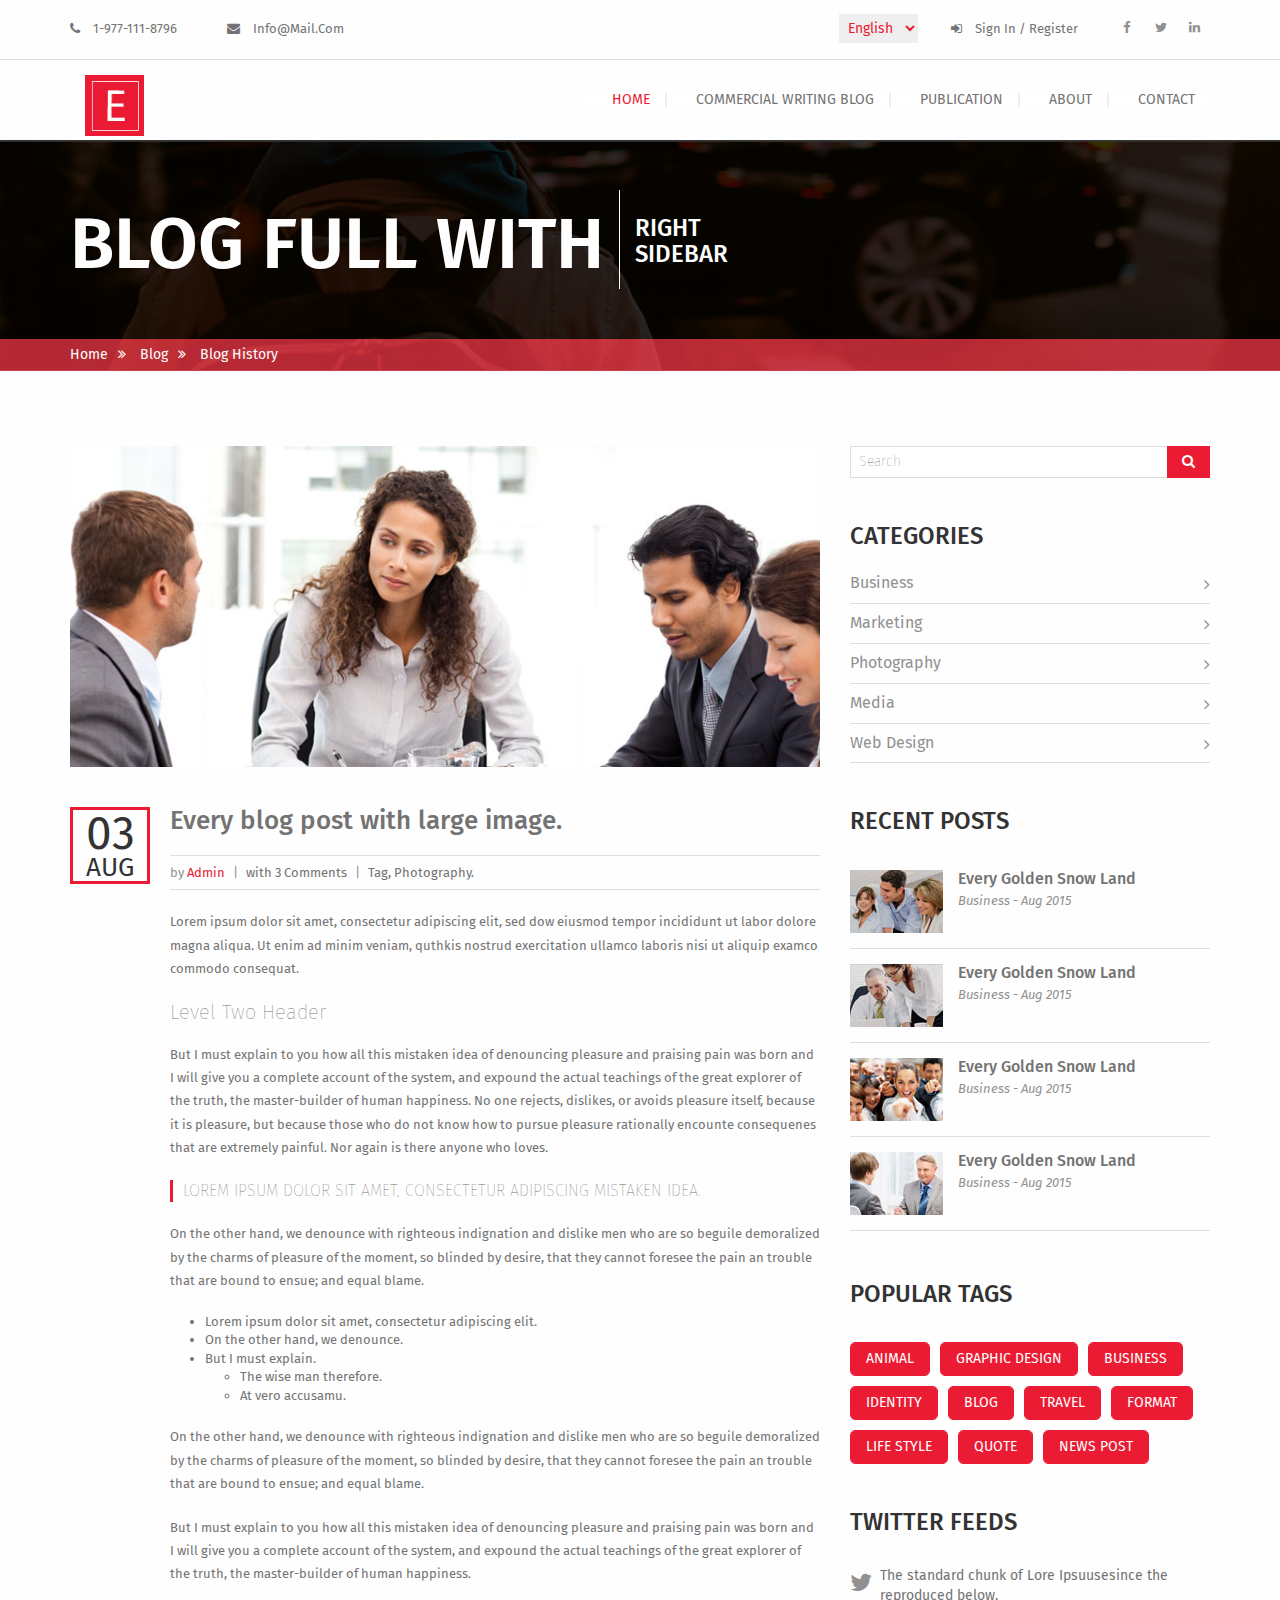
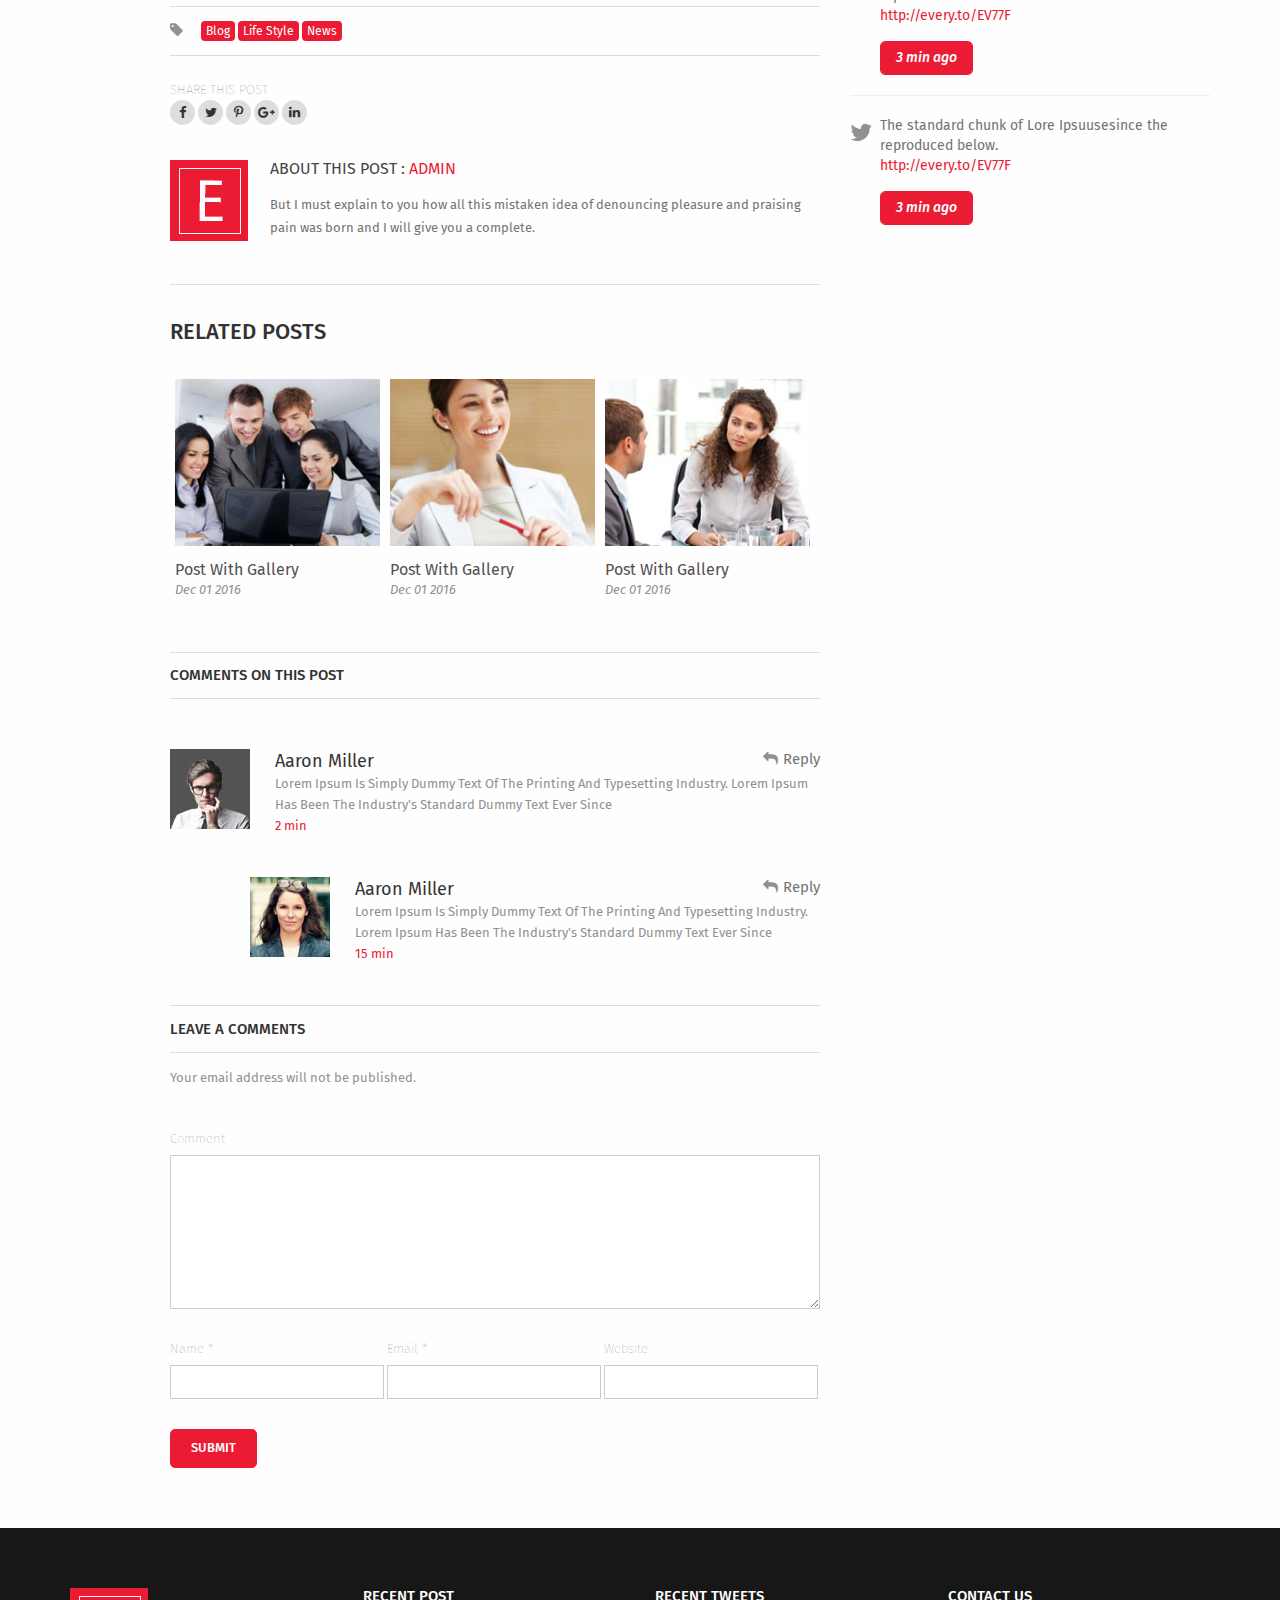
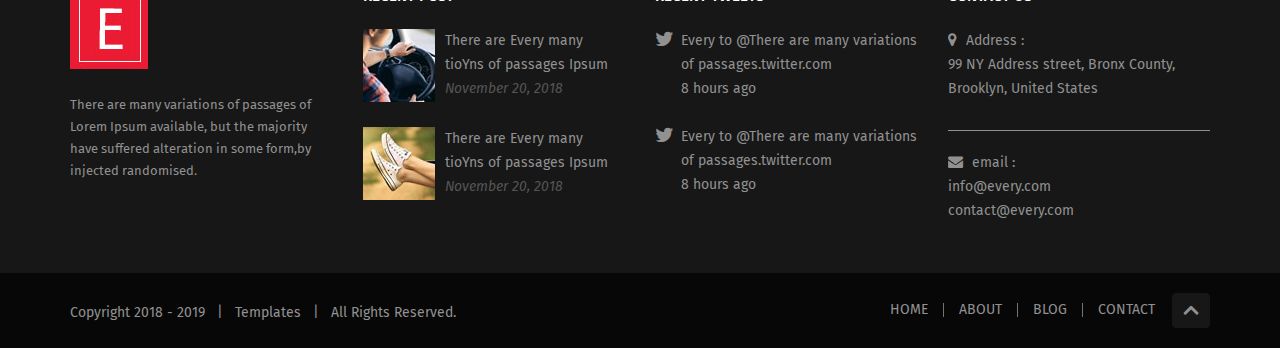
<file: blog-details.html>
<!Doctype html>
<html lang="en" class="no-js">
	<head>
		<!-- TITLE OF SITE -->
		<title>Blog Single</title>
		
		<!-- favicon -->
		<link rel="shortcut icon" type="image/x-icon" href="assets/images/favicon.ico">
		
		<!-- META DATA -->
		<meta charset="utf-8">
		<meta name="viewport" content="width=device-width, initial-scale=1.0">
		<meta http-equiv="X-UA-Compatible" content="IE=edge">

		
		<!--font-family-->
		<link href='https://fonts.googleapis.com/css?family=Fira+Sans:300,400,500,700|Libre+Baskerville' rel='stylesheet' type='text/css'>
		
		<!--font-awesome.min.css-->
		<link href="assets/css/font-awesome.min.css" rel="stylesheet" type="text/css"/>		
		
		<!--smoothbox.css-->
		<link rel="stylesheet" href="assets/css/smoothbox.css">
		
		<!-- Apply Responsive Menu CSS -->
		<link href="assets/css/responsive-menu.css" rel="stylesheet">

		<!--SLIDER REVOLUTION 4.x CSS SETTINGS-->
        <link rel="stylesheet" href="rs-plugin/css/settings.css" type="text/css" />
        <link rel="stylesheet" href="rs-plugin/css/dynamic-captions.css" type="text/css" />
        <link rel="stylesheet" href="rs-plugin/css/static-captions.css" type="text/css" />
		
		<!--bootstrap.min.css-->
		<link href="assets/css/bootstrap.min.css" rel="stylesheet" type="text/css"/>
		<link href="assets/css/bootstrap-progressbar.css" rel="stylesheet" type="text/css">
		
		<!--style.css-->
		<link href="assets/css/style.css" rel="stylesheet" type="text/css"/>
		
		<!--responsive.css-->
		<link href="assets/css/responsive.css" rel="stylesheet" type="text/css"/>
		
		<!-- HTML5 Shim and Respond.js IE8 support of HTML5 elements and media queries -->
		<!-- WARNING: Respond.js doesn't work if you view the page via file:// -->
		<!--[if lt IE 9]>
			<script src="https://oss.maxcdn.com/libs/html5shiv/3.7.0/html5shiv.js"></script>
			<script src="https://oss.maxcdn.com/libs/respond.js/1.4.2/respond.min.js"></script>
			<script src="animate-legacy-support.js"></script>
		<![endif]-->
		
	</head>
	
	
	<body>
		<!-- Start header -->
		<div class="contain">
			<section id="header">
				<div class="container">
					<ul class="top-left"> 
						<li><i class="fa fa-phone"></i> 1-977-111-8796</li>
						<li><i class="fa fa-envelope"></i> <a href="#"></a> info@mail.com</li>
					</ul>
					<div class="bc">
						<ul class="top-right">
							<li class="bb">
								<select class="selected">
									<option>English</option>
									<option>Arabic</option>
									<option>italiano</option>
									<option>danish</option>
								</select>
							</li>
							<li class="bb"> 
							<a href="#" data-toggle="modal" data-target=".bs-example-modal-sm"><i class="fa fa-sign-in"></i> sign in</a>
								<div class="modal fade bs-example-modal-sm" tabindex="-1" role="dialog">
								  <div class="modal-dialog modal-sm">
									<div class="modal-content">
									  <!-- Start .panel -->
										<div class="panel-body">
											<form class="form-horizontal" action="index.html" role="form">
												<div class="form-group">
													<div class="col-md-12">
														<label>Username :</label>
													</div>
													<div class="col-md-12">
														<div class="input-group">
															<input type="text" class="form-control" placeholder="Enter Name">
														</div>
													</div>
												</div>
												<div class="form-group">
													<div class="col-md-12">
														<label>Password :</label>
													</div>
													<div class="col-md-12">
														<div class="input-group">
															<input type="password" class="form-control" placeholder="Your password">
														</div>
														<span class="help-block text-right"><a href="#">Forgot password ?</a></span> 
													</div>
												</div>
												<div class="form-group ">
													<div class="col-md-6 col-sm-6">
														<div class="checkbox-custom">
															<input type="checkbox" value="option">
															<label>Remember me ?</label>
														</div>
													</div>
													<div class="col-md-6 col-sm-6">
														<button class="btn btn-default pull-right hvr-rectangle-in" type="submit">Login</button>
													</div>
												</div>
											</form>
										</div>
										<!-- End .panel -->
									</div>
								  </div>
								</div>
							/ <a href="#" data-toggle="modal" data-target=".bs-example-modal-lg"> register</a>
							<div class="modal fade bs-example-modal-lg" tabindex="-1" role="dialog">
							  <div class="modal-dialog modal-lg">
								<div class="modal-content">
									<div class="panel-body pb">
										<h2 class="title">Register</h2>
										<form class="form-horizontal" action="index.html" role="form">
											<div class="form-group">
												<div class="col-md-6">
													<label>Name :</label>
													<div class="input-group">
														<input type="text" class="form-control" placeholder="Enter Name">
													</div>
												</div>
												<div class="col-md-6">
													<label>Address :</label>
													<div class="input-group">
														<input type="text" class="form-control" placeholder="Address">
													</div>
												</div>
											</div>
											<div class="form-group">
												<div class="col-md-6">
													<label>City / Town :</label>
													<div class="input-group">
														<input type="text" class="form-control" placeholder="City / Town ">
													</div>
												</div>
												<div class="col-md-6">
													<label>State :</label>
													<div class="input-group">
														<input type="text" class="form-control" placeholder="State ">
													</div>
												</div>
											</div>
											<div class="form-group">
												<div class="col-md-6">
													<label>Postal / Zip Code :</label>
													<div class="input-group">
														<input type="text" class="form-control" placeholder="Postal / Zip Code ">
													</div>
												</div>
												<div class="col-md-6 col-sm-6">
													<label>Email :</label>
													<div class="input-group">
														<input type="email" name="email" class="form-control" placeholder="Example@gmail.com">
													</div>
												</div>
											</div>
											<div class="form-group">
												<div class="col-md-6 col-sm-6">
													<label>Phone :</label>
													<div class="input-group">
														<input type="text" name="phone" class="form-control" placeholder="">
													</div>
												</div>
												<div class="col-md-6">
													<label>Password :</label>
													<div class="input-group">
														<input type="text" class="form-control" placeholder="Password ">
													</div>
												</div>
											</div>
											<div class="form-group">
												<div class="col-md-12">
													<button type="button" class="btn btn-default pull-right hvr-rectangle-in">CREATE MY ACCOUNT</button>
												</div>
											</div>
										</form>
									</div>
								  </div>
								</div>
								</div>
							</li>
						</ul>
						<div class="h-icon">
							<div class="icon">
								<div class="t-bg"><a href="#"><i class="fa fa-facebook" aria-hidden="true"></i></a></div>
								<div class="t-bg"><a href="#"><i class="fa fa-twitter" aria-hidden="true"></i></a></div>
								<div class="t-bg"><a href="#"><i class="fa fa-linkedin" aria-hidden="true"></i></a></div>
							</div>
						</div>
					</div>
				</div><!-- /.container -->
			</section><!-- /.header -->
			<!-- End header -->
			
			
			
			<!-- Start Main-Menu -->
			<section id="main-menu">
				<div class="container">
					<div class="wrapper">
						<div class="brand">
							<a class="navbar-brand" href="index.html"><img src="assets/images/e.jpg" alt="image" /></a>
						</div>

						<!-- START Responsive Menu HTML -->
						<div class="rm-container">
							<a class="rm-toggle rm-button rm-nojs" href="#">Menu</a>

							<nav class="rm-nav rm-nojs rm-lighten">
								<ul>
									<li class="active"><a href="index.html">home</a></li>
									<li><a href="blog.html">Commercial Writing blog</a></li>
									<li><a href="product.html">PUBLICATION </a></li>
									<li><a href="about-us.html">about</a></li>
									<li><a href="contact.html">contact</a></li>
								</ul>
							</nav>
						</div><!-- .rm-container -->
						<!-- End Responsive Menu HTML -->
					</div><!-- .wrapper -->
				</div><!-- /.container -->
			</section><!-- /#main-menu  -->
			<!-- End Main-Menu -->
			
			
			
			<!-- Start Slide -->
			<section id="slide">
				<div class="s-bg slide">
					<div class="container">
						<h1>blog full with</h1>
						<h3>right<br>sidebar</h3>
					</div>
				</div><!-- /.sbg -->
				<div class="breadcrumbs">
					<div class="container">
						<ol class="breadcrumb">
						  <li><a href="#">Home</a><i class="fa fa-angle-double-right" aria-hidden="true"></i></li>
						  <li><a href="#">blog</a><i class="fa fa-angle-double-right" aria-hidden="true"></i></li>
						  <li class="active">blog history</li>
						</ol>
					</div>
				</div>
			</section><!-- /#slide -->
			<!-- End Slide -->
		</div>
	
	
		<!-- Start blog -->
		<section id="blog">
			<div class="blogg">
				<div class="container">
					<div class="row">
						<div class="col-md-8">
							<div class="blog">
								<img src="assets/images/blog/b1.jpg" alt="image" />
							</div>
							<div class="blog-c">
								<div class="calender">03 <span>aug</span></div>
								<div class="b-txt">
									<h3>Every blog post with large image.</h3>
									<p class="content">by  <a href="#" class="admin">Admin</a> <span>|</span> <a href="#">with 3 Comments</a> <span>|</span> <a href="#">Tag, Photography.</a></p>
									<p>Lorem ipsum dolor sit amet, consectetur adipiscing elit, sed dow eiusmod tempor incididunt ut labor dolore magna aliqua. Ut enim ad minim veniam, quthkis nostrud exercitation ullamco laboris nisi ut aliquip examco commodo consequat.</p>
								
									<div class="b-single">
										<h4>Level Two Header</h4>
										<p>But I must explain to you how all this mistaken idea of denouncing pleasure and praising pain was born and I will give you a complete account of the system, and expound the actual teachings of the great explorer of the truth, the master-builder of human happiness. No one rejects, dislikes, or avoids pleasure itself, because it is pleasure, but because those who do not know how to pursue pleasure rationally encounte consequenes that are extremely painful. Nor again is there anyone who loves.</p>
										<blockquote>Lorem ipsum dolor sit amet, consectetur adipiscing mistaken idea.</blockquote>
										<p>On the other hand, we denounce with righteous indignation and dislike men who are so beguile demoralized by the charms of pleasure of the moment, so blinded by desire, that they cannot foresee the pain an trouble that are bound to ensue; and equal blame.</p>
										
										<ul>
											<li>Lorem ipsum dolor sit amet, consectetur adipiscing elit.</li>
											<li>On the other hand, we denounce.</li>
											<li>But I must explain.
												<ul>
													<li>The wise man therefore.</li>
													<li>At vero accusamu.</li>
												</ul>
											</li>
										</ul>
										
										<p>On the other hand, we denounce with righteous indignation and dislike men who are so beguile demoralized by the charms of pleasure of the moment, so blinded by desire, that they cannot foresee the pain an trouble that are bound to ensue; and equal blame.</p>
										
										<p>But I must explain to you how all this mistaken idea of denouncing pleasure and praising pain was born and I will give you a complete account of the system, and expound the actual teachings of the great explorer of the truth, the master-builder of human happiness.</p>
									</div>
									<div class="b-menu">
										<i class="fa fa-tag" aria-hidden="true"></i>
										<ul>
											<li><a href="#">blog</a></li>
											<li><a href="#">life style</a></li>
											<li><a href="#">news</a></li>
										</ul>
									</div>
									<div class="share-post">
										<label> Share This Post</label>
										<ul>
											<li><a href="#"><i class="fa fa-facebook" aria-hidden="true"></i></a></li>
											<li><a href="#"><i class="fa fa-twitter" aria-hidden="true"></i></a></li>
											<li><a href="#"><i class="fa fa-pinterest-p" aria-hidden="true"></i></a></li>
											<li><a href="#"><i class="fa fa-google-plus" aria-hidden="true"></i></a></li>
											<li><a href="#"><i class="fa fa-linkedin" aria-hidden="true"></i></a></li>
										</ul>
									</div>
									<div class="a-post">
										<img src="assets/images/e.jpg" alt="image" />
										<div class="a-txt">
											<h5>About This Post :  <a href="#" class="admin">Admin</a></h5>
											<p>But I must explain to you how all this mistaken idea of denouncing pleasure and praising pain was born and I will give you a complete.</p>
										</div>
									</div>
									<div class="rel-post">
										<h3>RELATED POSTS</h3>
										<div class="rel-img">
											<a href="#"><img src="assets/images/rel1.jpg" alt="image" /></a>
											<h4><a href="#">Post With Gallery</a></h4>
											<p>Dec 01 2016</p>
										</div>
										<div class="rel-img">
											<a href="#"><img src="assets/images/rel2.jpg" alt="image" /></a>
											<h4><a href="#">Post With Gallery</a></h4>
											<p>Dec 01 2016</p>
										</div>
										<div class="rel-img">
											<a href="#"><img src="assets/images/rel3.jpg" alt="image" /></a>
											<h4><a href="#">Post With Gallery</a></h4>
											<p>Dec 01 2016</p>
										</div>
									</div>
									
									<div id="comments" class="comments-area">
										<h5 class="comments-title">Comments on This Post</h5>
										<ol class="comment-list">
											<li id="comment-1" class="comment depth-1 parent">
												<article id="div-comment-1" class="comment-body">
													<footer class="comment-meta">
														<div class="comment-author">
															<img src="assets/images/comm1.jpg" alt="image"/>
														</div><!-- .comment-author -->
													</footer><!-- .comment-meta -->
															
													<div class="comment-content">
														<b class="fn">Aaron Miller</b>
														<div class="reply"><a rel="nofollow" class="comment-reply-link" href="#" onclick="return addComment.moveForm( &quot;div-comment-1&quot;, &quot;1&quot;, &quot;respond&quot;, &quot;1&quot; )" aria-label="Reply to Mr WordPress">Reply</a></div>			
														<p>Lorem Ipsum is simply dummy text of the printing and typesetting industry. Lorem Ipsum has been the industry's standard dummy text ever since
														<br><span>2 min</span></p>
													</div><!-- .comment-content -->
												</article><!-- .comment-body -->
												
												<ol class="children">
													<li id="comment-2" class="comment depth-2">
														<article id="div-comment-2" class="comment-body">
															<footer class="comment-meta">
																<div class="comment-author">
																	<img src="assets/images/comm2.jpg" alt="image"/>
																</div><!-- .comment-author -->
															</footer><!-- .comment-meta -->
															
															<div class="comment-content">
																<b class="fn">Aaron Miller</b>
																<div class="reply"><a rel="nofollow" class="comment-reply-link" href="#" onclick="return addComment.moveForm( &quot;div-comment-1&quot;, &quot;1&quot;, &quot;respond&quot;, &quot;1&quot; )" aria-label="Reply to Mr WordPress">Reply</a></div>			
																<p>Lorem Ipsum is simply dummy text of the printing and typesetting industry. Lorem Ipsum has been the industry's standard dummy text ever since
																<br><span>15 min</span></p>
															</div><!-- .comment-content -->
														</article><!-- .comment-body -->
													</li><!-- #comment-## -->
												</ol><!-- .children -->
											</li><!-- #comment-## -->
										</ol><!-- .comment-list -->
										
										<div id="respond" class="comment-respond">
											<h4 id="reply-title" class="comment-reply-title">leave a comments</h4>
											<form method="post" id="commentform" class="comment-form" novalidate="">
												<p class="comment-notes">Your email address will not be published.</p>
												<p class="comment-form-comment">
													<label for="comment">Comment</label> 
													<textarea id="comment" class="form-control" name="comment" rows="7" maxlength="65525" aria-required="true" required="required"></textarea>
												</p>
												<p class="comment-form-author cr">
													<label for="author">Name <span class="required">*</span></label>
													<input id="author" class="form-control" name="author" type="text" value="" maxlength="245" aria-required="true" required="required">
												</p>
												<p class="comment-form-email cr">
													<label for="email">Email <span class="required">*</span></label> 
													<input id="email" class="form-control" name="email" type="email" value="" maxlength="100" aria-required="true" required="required">
												</p>
												<p class="comment-form-url cr">
													<label for="url">Website</label> 
													<input id="url" class="form-control" name="url" type="url" value="" maxlength="200">
												</p>
												<p class="form-submit">
													<input name="submit" type="submit" id="submit" class=" submit" value="submit"> 
													<input type="hidden" name="comment_post_ID" value="1" id="comment_post_ID">
													<input type="hidden" name="comment_parent" id="comment_parent" value="0">
												</p>
											</form>
										</div><!-- #respond -->
									</div>
								</div>
							</div>
						</div>
						
						<div class="col-md-4">
							<div class="search">
								<input type="text" placeholder="search"/>
								<a href="#"><i class="fa fa-search" aria-hidden="true"></i></a>
							</div>
							<div class="right-side">
								<h3 class="border">categories</h3>
								<ul>
									<li><a href="#">Business</a> </li>
									<li><a href="#">Marketing </a> </li>
									<li><a href="#">Photography </a> </li>
									<li><a href="#">Media </a> </li>
									<li><a href="#">Web Design </a> </li>
								</ul>
							</div>
							<div class="right-side">
								<h3 class="border">Recent Posts</h3>
								<div class="rp">
									<div class="RP">
										<div class="rp-img"><a href="#"><img src="assets/images/blog/rp1.jpg" alt="image" /></a></div>
										<div class="rp-txt">
											<h4><a href="#">Every Golden Snow Land</a></h4>
											<p>Business - Aug 2015</p>
										</div>
									</div>
									<div class="RP">
										<div class="rp-img"><a href="#"><img src="assets/images/blog/rp2.jpg" alt="image" /></a></div>
										<div class="rp-txt">
											<h4><a href="#">Every Golden Snow Land</a></h4>
											<p>Business - Aug 2015</p>
										</div>
									</div>
									<div class="RP">
										<div class="rp-img"><a href="#"><img src="assets/images/blog/rp3.jpg" alt="image" /></a></div>
										<div class="rp-txt">
											<h4><a href="#">Every Golden Snow Land</a></h4>
											<p>Business - Aug 2015</p>
										</div>
									</div>
									<div class="RP">
										<div class="rp-img"><a href="#"><img src="assets/images/blog/rp4.jpg" alt="image" /></a></div>
										<div class="rp-txt">
											<h4><a href="#">Every Golden Snow Land</a></h4>
											<p>Business - Aug 2015</p>
										</div>
									</div>
								</div>
							</div>
							<div class="blog-tag">
								<h3 class="border">popular tags</h3>
								<ul>
									<li><a href="#" class=" hvr-rectangle-in">animal</a></li>
									<li><a href="#" class=" hvr-rectangle-in">graphic design</a></li>
									<li><a href="#" class=" hvr-rectangle-in">business</a></li>
									<li><a href="#" class=" hvr-rectangle-in">identity</a></li>
									<li><a href="#" class=" hvr-rectangle-in">blog</a></li>
									<li><a href="#" class=" hvr-rectangle-in">travel</a></li>
									<li><a href="#" class=" hvr-rectangle-in">format</a></li>
									<li><a href="#" class=" hvr-rectangle-in">life style</a></li>
									<li><a href="#" class=" hvr-rectangle-in">quote</a></li>
									<li><a href="#" class=" hvr-rectangle-in">news post</a></li>
								</ul>
							</div>
							<div class="feeds">
								<h3 class="border">twitter feeds</h3>
								<div class="twitt">
									<div class="tw">
										<div class="tw-icon"><i class="fa fa-twitter" aria-hidden="true"></i></div>
										<div class="tw-txt">
											<p>The standard chunk of Lore Ipsuusesince the reproduced below.</p>
											<a href="#">http://every.to/EV77F</a>
											<div class="link"><button class="btn btn-default hvr-rectangle-in">3 min ago</button></div>
										</div>
									</div>
									<hr />
									<div class="tw">
										<div class="tw-icon"><i class="fa fa-twitter" aria-hidden="true"></i></div>
										<div class="tw-txt">
											<p>The standard chunk of Lore Ipsuusesince the reproduced below.</p>
											<a href="#">http://every.to/EV77F</a>
											<div class="link"><button class="btn btn-default hvr-rectangle-in">3 min ago</button></div>
										</div>
									</div>
								</div>
							</div>
						</div>
					</div>
				</div><!-- /.container -->
			</div><!-- /.blogg -->
		</section><!-- /#blog -->
		<!-- Start blog -->
		
		
		
		
	<!-- Start Footer -->
		<div class="contain">
			<section id="footer">
				<div class="footer">
					<div class="container">
						<div class="row">
							<div class="col-md-3 col-sm-6">
								<div class="f-content">
									<a href="index.html"><img src="assets/images/e.jpg" alt="image" /></a>
									<p>There are many variations of passages of Lorem Ipsum available, but the majority have suffered alteration in some form,by injected randomised.</p>
								</div>
							</div>
							<div class="col-md-3 col-sm-6">
								<h5 class="title">Recent post</h5>
								<div class="f-txt">
									<div class="f-img"><a href="#"><img src="assets/images/f2.jpg" alt="image" /></a></div>
									<p><a href="#">There are Every many tioYns of passages Ipsum</a> <br /><span>November 20, 2018</span></p>
								</div>
								<div class="f-txt">
									<div class="f-img"><a href="#"><img src="assets/images/f1.jpg" alt="image" /></a></div>
									<p><a href="#">There are Every many tioYns of passages Ipsum</a> <br /><span>November 20, 2018</span></p>
								</div>
							</div>
							<div class="col-md-3 col-sm-6">
								<h5 class="title">Recent tweets</h5>
								<div class="f-txt1">
									<i class="fa fa-twitter"></i>
									<p>Every to @There are many variations of passages.twitter.com <br>8 hours ago</p>
								</div>
								<div class="f-txt1">
									<i class="fa fa-twitter"></i>
									<p>Every to @There are many variations of passages.twitter.com <br>8 hours ago</p>
								</div>
							</div>
							<div class="col-md-3 col-sm-6">
								<h5 class="title">contact us</h5>
								<div class="f-txt">
									<i class="fa fa-map-marker"></i> Address :<br>99 NY Address street, Bronx County, Brooklyn, United States
									<hr />
									<i class="fa fa-envelope"></i> email :<br>info@every.com<br>contact@every.com
								</div>
							</div>
						</div>
					</div><!-- /.container -->
				</div>
			</section><!-- /#footer -->
			<!-- End Footer -->
			
			
			
			<!-- Start Footer Menu -->
			<section id="f-menu">
				<div class="container">
					<nav class="navbar navbar-default">
						<div class="container-fluid">
							<!-- Brand and toggle get grouped for better mobile display -->
							<div class="navbar-header">
								<div class="menu-txt">
									<p>Copyright 2018 - 2019  <span>|</span>   Templates   <span>|</span>   All Rights Reserved.</p>
								</div>
							</div>
							<!-- Collect the nav links, forms, and other content for toggling -->
							<div class="collapse navbar-collapse">
								<ul class="nav navbar-nav navbar-right">
									<li><a href="index.html">home</a></li>
									<li><a href="about-us.html">about</a></li>
									
									<li><a href="blog.html">blog</a></li>
									<li><a href="contact.html" class="b-c">contact</a></li>
								</ul>
							</div><!-- /.navbar-collapse -->
						</div><!-- /.container-fluid -->
					</nav><!-- .navbar navbar-default -->
					<!-- scroll-to-top -->
					<div class="scroll-to-top">
						<a href="#" id="scrollup"><i class="fa fa-angle-up"></i></a>
					</div>
					<!-- scroll-to-top -->
				</div><!-- /.container -->
			</section><!-- /#f-menu -->
		</div>
		<!-- End Footer Menu -->
		
		
		
		
		<!--jquery,bootstrap-->
		<script src="assets/js/jquery-1.11.3.min.js" type="text/javascript"></script>
		<script src="assets/js/bootstrap.min.js" type="text/javascript"></script>
		<script type="text/javascript" src="http://ajax.googleapis.com/ajax/libs/jquery/1.8.3/jquery.js"></script>
		
		<!-- responsive menu -->
		<script src="assets/menu/responsive-menu.js" type="text/javascript"></script>

		<!--Isotope JS-->
		<script src="assets/js/imagesloaded.pkgd.min.js"></script>
		<script src="assets/js/isotope.function.js" type="text/javascript"></script>
		<script src="assets/js/isotope.pkgd.min.js" type="text/javascript"></script>
		
		<!-- smoothbox JS file -->
		<script type="text/javascript" src="assets/js/smoothbox.min.js"></script>
		
		<!--SLIDER REVOLUTION 4.x SCRIPTS-->
		<script type="text/javascript" src="rs-plugin/js/jquery.themepunch.tools.min.js"></script>
		<script type="text/javascript" src="rs-plugin/js/jquery.themepunch.revolution.min.js"></script>
		
		<!-- Bootstrap-progress-bar -->
		<script type="text/javascript" src="assets/js/bootstrap-progressbar.js"></script>
		
		<!--gmaps-->
		<script src="http://maps.google.com/maps/api/js?key=AIzaSyBZ9LCkJO6IPkR-DndlDs5UPMeoDNKa7LA"></script>
		<script src="assets/js/gmaps.js"></script>
		
		<!--Custom JS-->
		<script src="assets/js/custom.js" type="text/javascript"></script>
		
	</body>
</html>
</file>
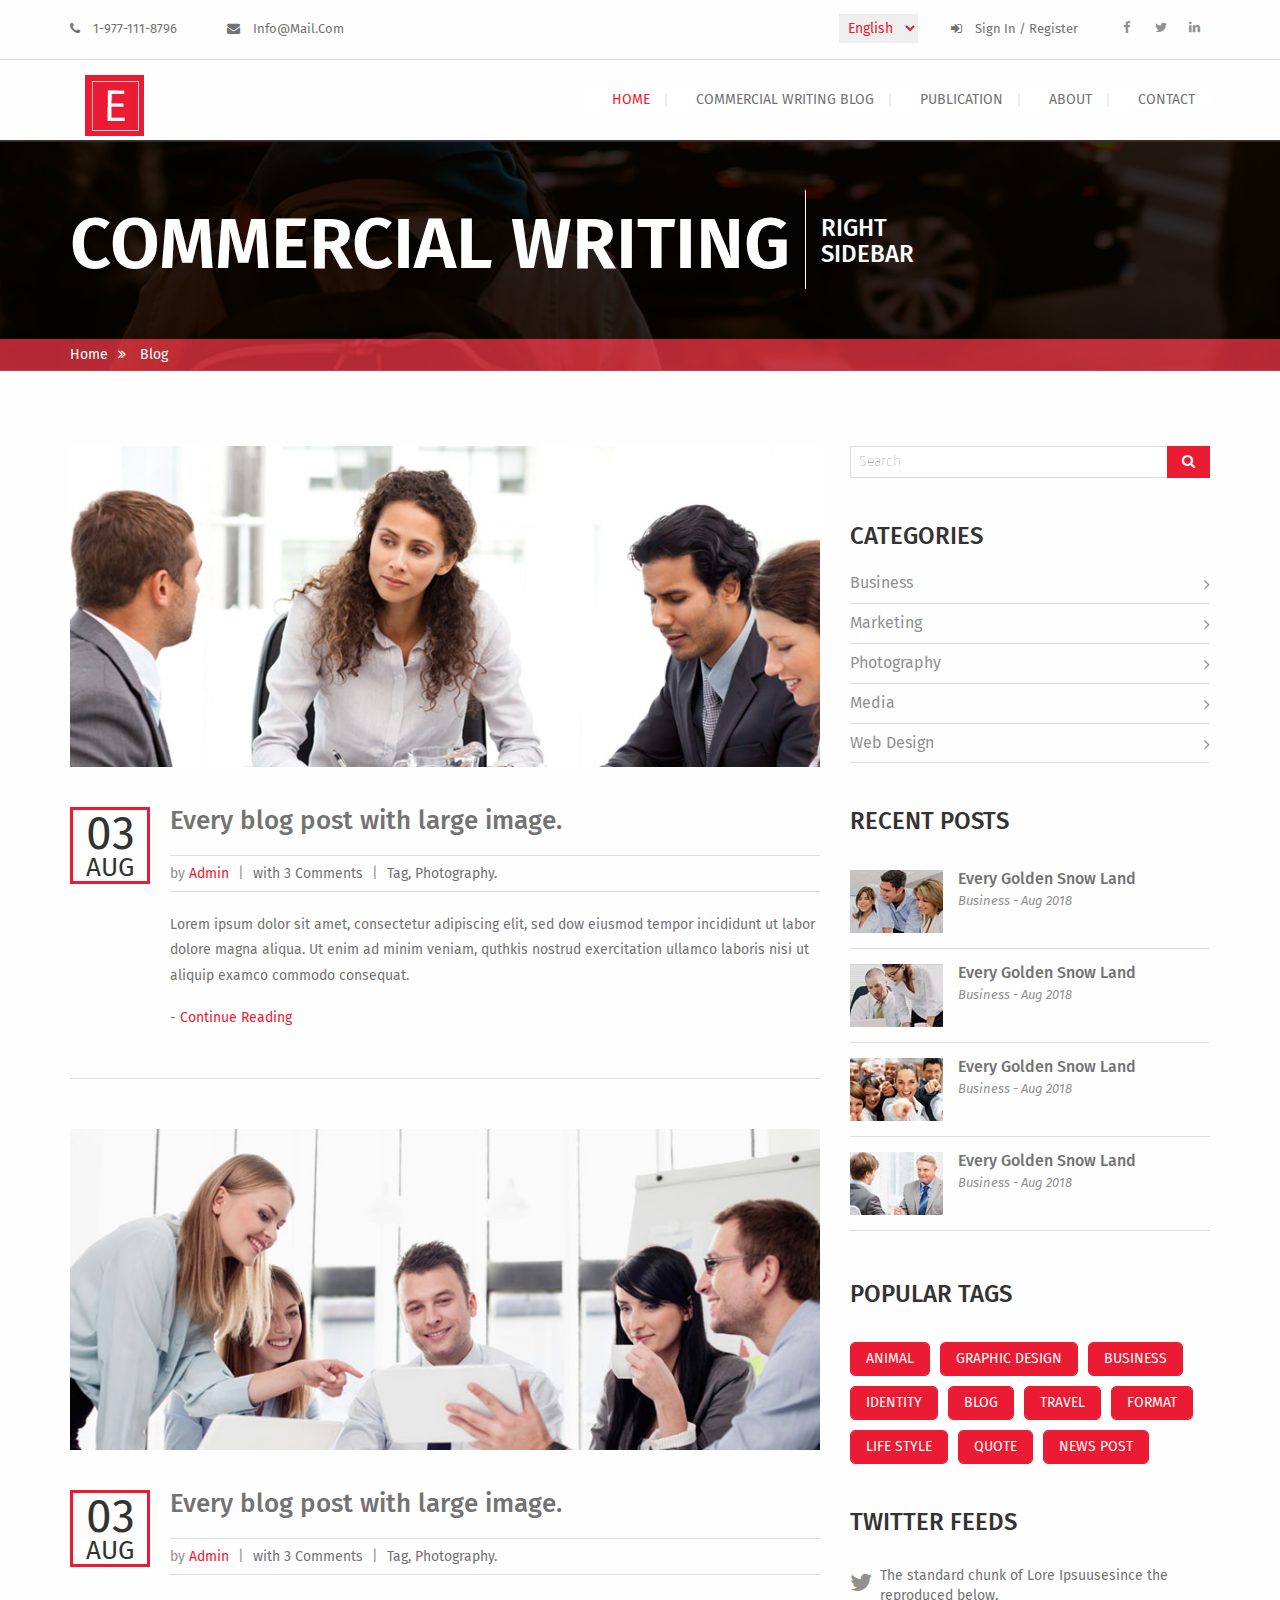
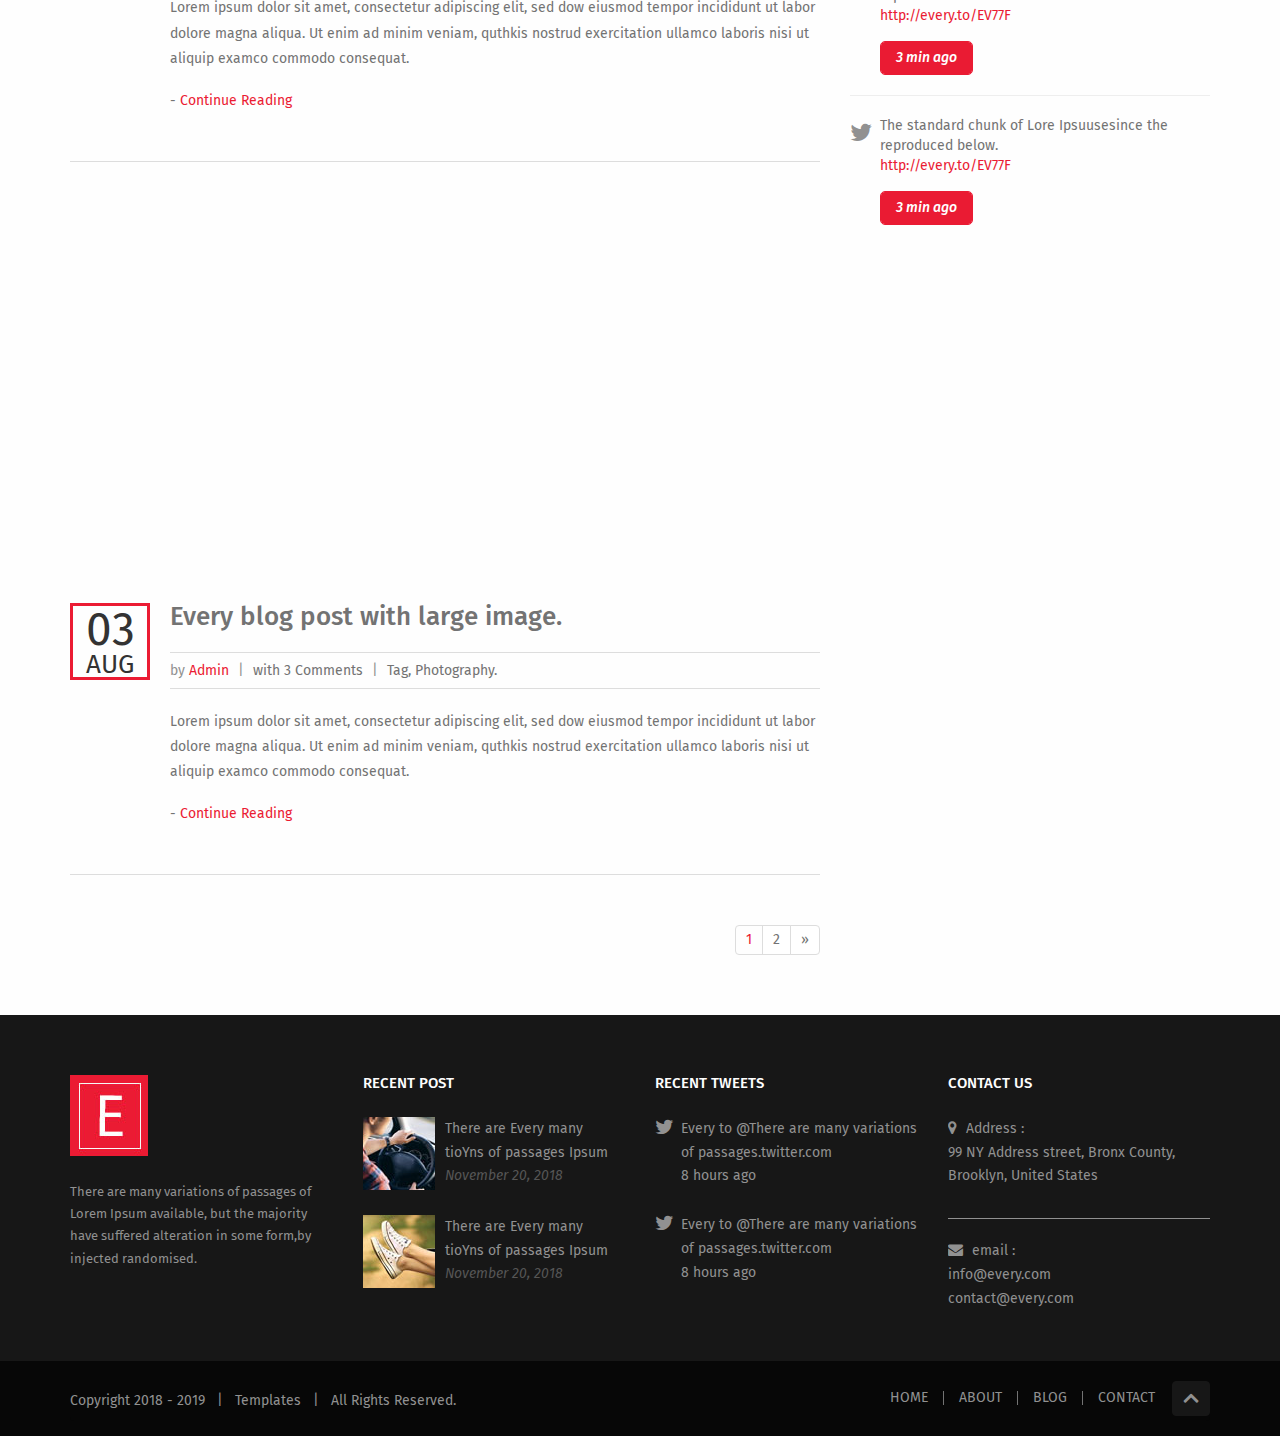
<file: blog.html>
<!Doctype html>
<html lang="en" class="no-js">
	<head>
		<!-- TITLE OF SITE -->
		<title>Blog Page</title>
		
		<!-- favicon -->
		<link rel="shortcut icon" type="image/x-icon" href="assets/images/favicon.ico">
		
		<!-- META DATA -->
		<meta charset="utf-8">
		<meta name="viewport" content="width=device-width, initial-scale=1.0">
		<meta http-equiv="X-UA-Compatible" content="IE=edge">

		
		<!--font-family-->
		<link href='https://fonts.googleapis.com/css?family=Fira+Sans:300,400,500,700|Libre+Baskerville' rel='stylesheet' type='text/css'>
		
		<!--font-awesome.min.css-->
		<link href="assets/css/font-awesome.min.css" rel="stylesheet" type="text/css"/>		
		
		<!--smoothbox.css-->
		<link rel="stylesheet" href="assets/css/smoothbox.css">
		
		<!-- Apply Responsive Menu CSS -->
		<link href="assets/css/responsive-menu.css" rel="stylesheet">

		<!--SLIDER REVOLUTION 4.x CSS SETTINGS-->
        <link rel="stylesheet" href="rs-plugin/css/settings.css" type="text/css" />
        <link rel="stylesheet" href="rs-plugin/css/dynamic-captions.css" type="text/css" />
        <link rel="stylesheet" href="rs-plugin/css/static-captions.css" type="text/css" />
		
		<!--bootstrap.min.css-->
		<link href="assets/css/bootstrap.min.css" rel="stylesheet" type="text/css"/>
		<link href="assets/css/bootstrap-progressbar.css" rel="stylesheet" type="text/css">
		
		<!--style.css-->
		<link href="assets/css/style.css" rel="stylesheet" type="text/css"/>
		
		<!--responsive.css-->
		<link href="assets/css/responsive.css" rel="stylesheet" type="text/css"/>
		
		<!-- HTML5 Shim and Respond.js IE8 support of HTML5 elements and media queries -->
		<!-- WARNING: Respond.js doesn't work if you view the page via file:// -->
		<!--[if lt IE 9]>
			<script src="https://oss.maxcdn.com/libs/html5shiv/3.7.0/html5shiv.js"></script>
			<script src="https://oss.maxcdn.com/libs/respond.js/1.4.2/respond.min.js"></script>
			<script src="animate-legacy-support.js"></script>
		<![endif]-->
		
	</head>
	
	
	<body>
		<!-- Start header -->
		<div class="contain">
			<section id="header">
				<div class="container">
					<ul class="top-left"> 
						<li><i class="fa fa-phone"></i> 1-977-111-8796</li>
						<li><i class="fa fa-envelope"></i> <a href="#"></a> info@mail.com</li>
					</ul>
					<div class="bc">
						<ul class="top-right">
							<li class="bb">
								<select class="selected">
									<option>English</option>
									<option>Arabic</option>
									<option>italiano</option>
									<option>danish</option>
								</select>
							</li>
							<li class="bb"> 
							<a href="#" data-toggle="modal" data-target=".bs-example-modal-sm"><i class="fa fa-sign-in"></i> sign in</a>
								<div class="modal fade bs-example-modal-sm" tabindex="-1" role="dialog">
								  <div class="modal-dialog modal-sm">
									<div class="modal-content">
									  <!-- Start .panel -->
										<div class="panel-body">
											<form class="form-horizontal" action="index.html" role="form">
												<div class="form-group">
													<div class="col-md-12">
														<label>Username :</label>
													</div>
													<div class="col-md-12">
														<div class="input-group">
															<input type="text" class="form-control" placeholder="Enter Name">
														</div>
													</div>
												</div>
												<div class="form-group">
													<div class="col-md-12">
														<label>Password :</label>
													</div>
													<div class="col-md-12">
														<div class="input-group">
															<input type="password" class="form-control" placeholder="Your password">
														</div>
														<span class="help-block text-right"><a href="#">Forgot password ?</a></span> 
													</div>
												</div>
												<div class="form-group ">
													<div class="col-md-6 col-sm-6">
														<div class="checkbox-custom">
															<input type="checkbox" value="option">
															<label>Remember me ?</label>
														</div>
													</div>
													<div class="col-md-6 col-sm-6">
														<button class="btn btn-default pull-right hvr-rectangle-in" type="submit">Login</button>
													</div>
												</div>
											</form>
										</div>
										<!-- End .panel -->
									</div>
								  </div>
								</div>
							/ <a href="#" data-toggle="modal" data-target=".bs-example-modal-lg"> register</a>
							<div class="modal fade bs-example-modal-lg" tabindex="-1" role="dialog">
							  <div class="modal-dialog modal-lg">
								<div class="modal-content">
									<div class="panel-body pb">
										<h2 class="title">Register</h2>
										<form class="form-horizontal" action="index.html" role="form">
											<div class="form-group">
												<div class="col-md-6">
													<label>Name :</label>
													<div class="input-group">
														<input type="text" class="form-control" placeholder="Enter Name">
													</div>
												</div>
												<div class="col-md-6">
													<label>Address :</label>
													<div class="input-group">
														<input type="text" class="form-control" placeholder="Address">
													</div>
												</div>
											</div>
											<div class="form-group">
												<div class="col-md-6">
													<label>City / Town :</label>
													<div class="input-group">
														<input type="text" class="form-control" placeholder="City / Town ">
													</div>
												</div>
												<div class="col-md-6">
													<label>State :</label>
													<div class="input-group">
														<input type="text" class="form-control" placeholder="State ">
													</div>
												</div>
											</div>
											<div class="form-group">
												<div class="col-md-6">
													<label>Postal / Zip Code :</label>
													<div class="input-group">
														<input type="text" class="form-control" placeholder="Postal / Zip Code ">
													</div>
												</div>
												<div class="col-md-6 col-sm-6">
													<label>Email :</label>
													<div class="input-group">
														<input type="email" name="email" class="form-control" placeholder="Example@gmail.com">
													</div>
												</div>
											</div>
											<div class="form-group">
												<div class="col-md-6 col-sm-6">
													<label>Phone :</label>
													<div class="input-group">
														<input type="text" name="phone" class="form-control" placeholder="">
													</div>
												</div>
												<div class="col-md-6">
													<label>Password :</label>
													<div class="input-group">
														<input type="text" class="form-control" placeholder="Password ">
													</div>
												</div>
											</div>
											<div class="form-group">
												<div class="col-md-12">
													<button type="button" class="btn btn-default pull-right hvr-rectangle-in">CREATE MY ACCOUNT</button>
												</div>
											</div>
										</form>
									</div>
								  </div>
								</div>
								</div>
							</li>
						</ul>
						<div class="h-icon">
							<div class="icon">
								<div class="t-bg"><a href="#"><i class="fa fa-facebook" aria-hidden="true"></i></a></div>
								<div class="t-bg"><a href="#"><i class="fa fa-twitter" aria-hidden="true"></i></a></div>
								<div class="t-bg"><a href="#"><i class="fa fa-linkedin" aria-hidden="true"></i></a></div>
							</div>
						</div>
					</div>
				</div><!-- /.container -->
			</section><!-- /.header -->
			<!-- End header -->
			
			
			
			<!-- Start Main-Menu -->
			<section id="main-menu">
				<div class="container">
					<div class="wrapper">
						<div class="brand">
							<a class="navbar-brand" href="index.html"><img src="assets/images/e.jpg" alt="image" /></a>
						</div>

						<!-- START Responsive Menu HTML -->
						<div class="rm-container">
							<a class="rm-toggle rm-button rm-nojs" href="#">Menu</a>

							<nav class="rm-nav rm-nojs rm-lighten">
								<ul>
									<li class="active"><a href="index.html">home</a></li>
									<li><a href="blog.html">Commercial Writing blog</a></li>
									<li><a href="product.html">PUBLICATION </a></li>
									<li><a href="about-us.html">about</a></li>
									<li><a href="contact.html">contact</a></li>
								</ul>
							</nav>
						</div><!-- .rm-container -->
						<!-- End Responsive Menu HTML -->
					</div><!-- .wrapper -->
				</div><!-- /.container -->
			</section><!-- /#main-menu  -->
			<!-- End Main-Menu -->
			
			
			
			<!-- Start Slide -->
			<section id="slide">
				<div class="s-bg slide">
					<div class="container">
						<h1>Commercial Writing</h1>
						<h3>right<br>sidebar</h3>
					</div>
				</div><!-- /.sbg -->
				<div class="breadcrumbs">
					<div class="container">
						<ol class="breadcrumb">
						  <li><a href="#">Home</a><i class="fa fa-angle-double-right" aria-hidden="true"></i></li>
						  <li class="active"><a href="#">blog</a></li>
						</ol>
					</div>
				</div>
			</section><!-- /#slide -->
			<!-- End Slide -->
		</div>
	
	
		<!-- Start blog -->
		<section id="blog">
			<div class="blogg">
				<div class="container">
					<div class="row">
						<div class="col-md-8">
							<div class="blog">
								<a href="blog-details.html"><img src="assets/images/blog/b1.jpg" alt="image" /></a>
								<div class="b-content">
									<div class="calender">03 <span>aug</span></div>
									<div class="b-txt">
										<h3><a href="blog-details.html">Every blog post with large image.</a></h3>
										<p class="content">by  <a href="#" class="admin">Admin</a> <span>|</span> <a href="#">with 3 Comments</a> <span>|</span> <a href="#">Tag, Photography.</a></p>
										<p>Lorem ipsum dolor sit amet, consectetur adipiscing elit, sed dow eiusmod tempor incididunt ut labor dolore magna aliqua. Ut enim ad minim veniam, quthkis nostrud exercitation ullamco laboris nisi ut aliquip examco commodo consequat.</p>
										<a href="blog-details.html" class="admin"><span> - </span>Continue Reading</a>
									</div>
								</div>
							</div>
							<div class="blog">
								<a href="blog-details.html"><img src="assets/images/blog/b2.jpg" alt="image" /></a>
								<div class="b-content">
									<div class="calender">03 <span>aug</span></div>
									<div class="b-txt">
										<h3><a href="blog-details.html">Every blog post with large image.</a></h3>
										<p class="content">by  <a href="#" class="admin">Admin</a> <span>|</span> <a href="#">with 3 Comments</a> <span>|</span> <a href="#">Tag, Photography.</a></p>
										<p>Lorem ipsum dolor sit amet, consectetur adipiscing elit, sed dow eiusmod tempor incididunt ut labor dolore magna aliqua. Ut enim ad minim veniam, quthkis nostrud exercitation ullamco laboris nisi ut aliquip examco commodo consequat.</p>
										<a href="blog-details.html" class="admin"><span> - </span>Continue Reading</a>
									</div>
								</div>
							</div>
							<div class="blog">
								<div>
									<iframe class="youtube-player" type="text/html" width="100%" height="345"
										src="http://www.youtube.com/embed/kr2aGgcrQjc?showinfo=0&amp;wmode=transparent" frameborder="0" allowfullscreen>
									</iframe>
								</div>
								<div class="b-content">
									<div class="calender">03 <span>aug</span></div>
									<div class="b-txt">
										<h3><a href="blog-details.html">Every blog post with large image.</a></h3>
										<p class="content">by <a href="#" class="admin">Admin</a> <span>|</span> <a href="#">with 3 Comments</a> <span>|</span> <a href="#">Tag, Photography.</a></p>
										<p>Lorem ipsum dolor sit amet, consectetur adipiscing elit, sed dow eiusmod tempor incididunt ut labor dolore magna aliqua. Ut enim ad minim veniam, quthkis nostrud exercitation ullamco laboris nisi ut aliquip examco commodo consequat.</p>
										<a href="blog-details.html" class="admin"><span> - </span>Continue Reading</a>
									</div>
								</div>
							</div>
							
							<div>
							  <ul class="pagination">
								<li class="active"><a href="#">1 <span class="sr-only">(current)</span></a></li>
								<li><a href="#">2</a></li>
								<li>
								  <a href="#" aria-label="Next">
									<span aria-hidden="true">&raquo;</span>
								  </a>
								</li>
							  </ul>
							</div>
						</div>
						<div class="col-md-4 ">
							<div class="search">
								<input type="text" placeholder="search"/>
								<a href="#"><i class="fa fa-search" aria-hidden="true"></i></a>
							</div>
							<div class="right-side">
								<h3 class="border">categories</h3>
								<ul>
									<li><a href="#">Business </a></li>
									<li><a href="#">Marketing </a></li>
									<li><a href="#">Photography </a></li>
									<li><a href="#">Media </a></li>
									<li><a href="#">Web Design </a></li>
								</ul>
							</div>
							<div class="right-side">
								<h3 class="border">Recent Posts</h3>
								<div class="rp">
									<div class="RP">
										<div class="rp-img"><a href="#"><img src="assets/images/blog/rp1.jpg" alt="image" /></a></div>
										<div class="rp-txt">
											<h4><a href="#">Every Golden Snow Land</a></h4>
											<p>Business - Aug 2018</p>
										</div>
									</div>
									<div class="RP">
										<div class="rp-img"><a href="#"><img src="assets/images/blog/rp2.jpg" alt="image" /></a></div>
										<div class="rp-txt">
											<h4><a href="#">Every Golden Snow Land</a></h4>
											<p>Business - Aug 2018</p>
										</div>
									</div>
									<div class="RP">
										<div class="rp-img"><a href="#"><img src="assets/images/blog/rp3.jpg" alt="image" /></a></div>
										<div class="rp-txt">
											<h4><a href="#">Every Golden Snow Land</a></h4>
											<p>Business - Aug 2018</p>
										</div>
									</div>
									<div class="RP">
										<div class="rp-img"><a href="#"><img src="assets/images/blog/rp4.jpg" alt="image" /></a></div>
										<div class="rp-txt">
											<h4><a href="#">Every Golden Snow Land</a></h4>
											<p>Business - Aug 2018</p>
										</div>
									</div>
								</div>
							</div>
							<div class="blog-tag">
								<h3 class="border">popular tags</h3>
								<ul>
									<li><a href="#" class=" hvr-rectangle-in">animal</a></li>
									<li><a href="#" class=" hvr-rectangle-in">graphic design</a></li>
									<li><a href="#" class=" hvr-rectangle-in">business</a></li>
									<li><a href="#" class=" hvr-rectangle-in">identity</a></li>
									<li><a href="#" class=" hvr-rectangle-in">blog</a></li>
									<li><a href="#" class=" hvr-rectangle-in">travel</a></li>
									<li><a href="#" class=" hvr-rectangle-in">format</a></li>
									<li><a href="#" class=" hvr-rectangle-in">life style</a></li>
									<li><a href="#" class=" hvr-rectangle-in">quote</a></li>
									<li><a href="#" class=" hvr-rectangle-in">news post</a></li>
								</ul>
							</div>
							<div class="feeds">
								<h3 class="border">twitter feeds</h3>
								<div class="twitt">
									<div class="tw">
										<div class="tw-icon"><i class="fa fa-twitter" aria-hidden="true"></i></div>
										<div class="tw-txt">
											<p>The standard chunk of Lore Ipsuusesince the reproduced below.</p>
											<a href="#">http://every.to/EV77F</a>
											<div class="link"><button class="btn btn-default hvr-rectangle-in">3 min ago</button></div>
										</div>
									</div>
									<hr />
									<div class="tw">
										<div class="tw-icon"><i class="fa fa-twitter" aria-hidden="true"></i></div>
										<div class="tw-txt">
											<p>The standard chunk of Lore Ipsuusesince the reproduced below.</p>
											<a href="#">http://every.to/EV77F</a>
											<div class="link"><button class="btn btn-default hvr-rectangle-in">3 min ago</button></div>
										</div>
									</div>
								</div>
							</div>
						</div>
					</div>
				</div><!-- /.container -->
			</div><!-- /.blogg -->
		</section><!-- /#blog -->
		<!-- Start blog -->
		
		
		
		
		<!-- Start Footer -->
		<div class="contain">
			<section id="footer">
				<div class="footer">
					<div class="container">
						<div class="row">
							<div class="col-md-3 col-sm-6">
								<div class="f-content">
									<a href="index.html"><img src="assets/images/e.jpg" alt="image" /></a>
									<p>There are many variations of passages of Lorem Ipsum available, but the majority have suffered alteration in some form,by injected randomised.</p>
								</div>
							</div>
							<div class="col-md-3 col-sm-6">
								<h5 class="title">Recent post</h5>
								<div class="f-txt">
									<div class="f-img"><a href="#"><img src="assets/images/f2.jpg" alt="image" /></a></div>
									<p><a href="#">There are Every many tioYns of passages Ipsum</a> <br /><span>November 20, 2018</span></p>
								</div>
								<div class="f-txt">
									<div class="f-img"><a href="#"><img src="assets/images/f1.jpg" alt="image" /></a></div>
									<p><a href="#">There are Every many tioYns of passages Ipsum</a> <br /><span>November 20, 2018</span></p>
								</div>
							</div>
							<div class="col-md-3 col-sm-6">
								<h5 class="title">Recent tweets</h5>
								<div class="f-txt1">
									<i class="fa fa-twitter"></i>
									<p>Every to @There are many variations of passages.twitter.com <br>8 hours ago</p>
								</div>
								<div class="f-txt1">
									<i class="fa fa-twitter"></i>
									<p>Every to @There are many variations of passages.twitter.com <br>8 hours ago</p>
								</div>
							</div>
							<div class="col-md-3 col-sm-6">
								<h5 class="title">contact us</h5>
								<div class="f-txt">
									<i class="fa fa-map-marker"></i> Address :<br>99 NY Address street, Bronx County, Brooklyn, United States
									<hr />
									<i class="fa fa-envelope"></i> email :<br>info@every.com<br>contact@every.com
								</div>
							</div>
						</div>
					</div><!-- /.container -->
				</div>
			</section><!-- /#footer -->
			<!-- End Footer -->
			
			
			
			<!-- Start Footer Menu -->
			<section id="f-menu">
				<div class="container">
					<nav class="navbar navbar-default">
						<div class="container-fluid">
							<!-- Brand and toggle get grouped for better mobile display -->
							<div class="navbar-header">
								<div class="menu-txt">
									<p>Copyright 2018 - 2019  <span>|</span>   Templates   <span>|</span>   All Rights Reserved.</p>
								</div>
							</div>
							<!-- Collect the nav links, forms, and other content for toggling -->
							<div class="collapse navbar-collapse">
								<ul class="nav navbar-nav navbar-right">
									<li><a href="index.html">home</a></li>
									<li><a href="about-us.html">about</a></li>
									
									<li><a href="blog.html">blog</a></li>
									<li><a href="contact.html" class="b-c">contact</a></li>
								</ul>
							</div><!-- /.navbar-collapse -->
						</div><!-- /.container-fluid -->
					</nav><!-- .navbar navbar-default -->
					<!-- scroll-to-top -->
					<div class="scroll-to-top">
						<a href="#" id="scrollup"><i class="fa fa-angle-up"></i></a>
					</div>
					<!-- scroll-to-top -->
				</div><!-- /.container -->
			</section><!-- /#f-menu -->
		</div>
		<!-- End Footer Menu -->
			
			
			
		
		
		<!--jquery,bootstrap-->
		<script src="assets/js/jquery-1.11.3.min.js" type="text/javascript"></script>
		<script src="assets/js/bootstrap.min.js" type="text/javascript"></script>
		<script type="text/javascript" src="http://ajax.googleapis.com/ajax/libs/jquery/1.8.3/jquery.js"></script>
		
		<!-- responsive menu -->
		<script src="assets/menu/responsive-menu.js" type="text/javascript"></script>

		<!--Isotope JS-->
		<script src="assets/js/imagesloaded.pkgd.min.js"></script>
		<script src="assets/js/isotope.function.js" type="text/javascript"></script>
		<script src="assets/js/isotope.pkgd.min.js" type="text/javascript"></script>
		
		<!-- smoothbox JS file -->
		<script type="text/javascript" src="assets/js/smoothbox.min.js"></script>
		
		<!--SLIDER REVOLUTION 4.x SCRIPTS-->
		<script type="text/javascript" src="rs-plugin/js/jquery.themepunch.tools.min.js"></script>
		<script type="text/javascript" src="rs-plugin/js/jquery.themepunch.revolution.min.js"></script>
		
		<!-- Bootstrap-progress-bar -->
		<script type="text/javascript" src="assets/js/bootstrap-progressbar.js"></script>
		
		<!--gmaps-->
		<script src="http://maps.google.com/maps/api/js?key=AIzaSyBZ9LCkJO6IPkR-DndlDs5UPMeoDNKa7LA"></script>
		<script src="assets/js/gmaps.js"></script>
		
		<!--Custom JS-->
		<script src="assets/js/custom.js" type="text/javascript"></script>
		
	</body>
</html>
</file>
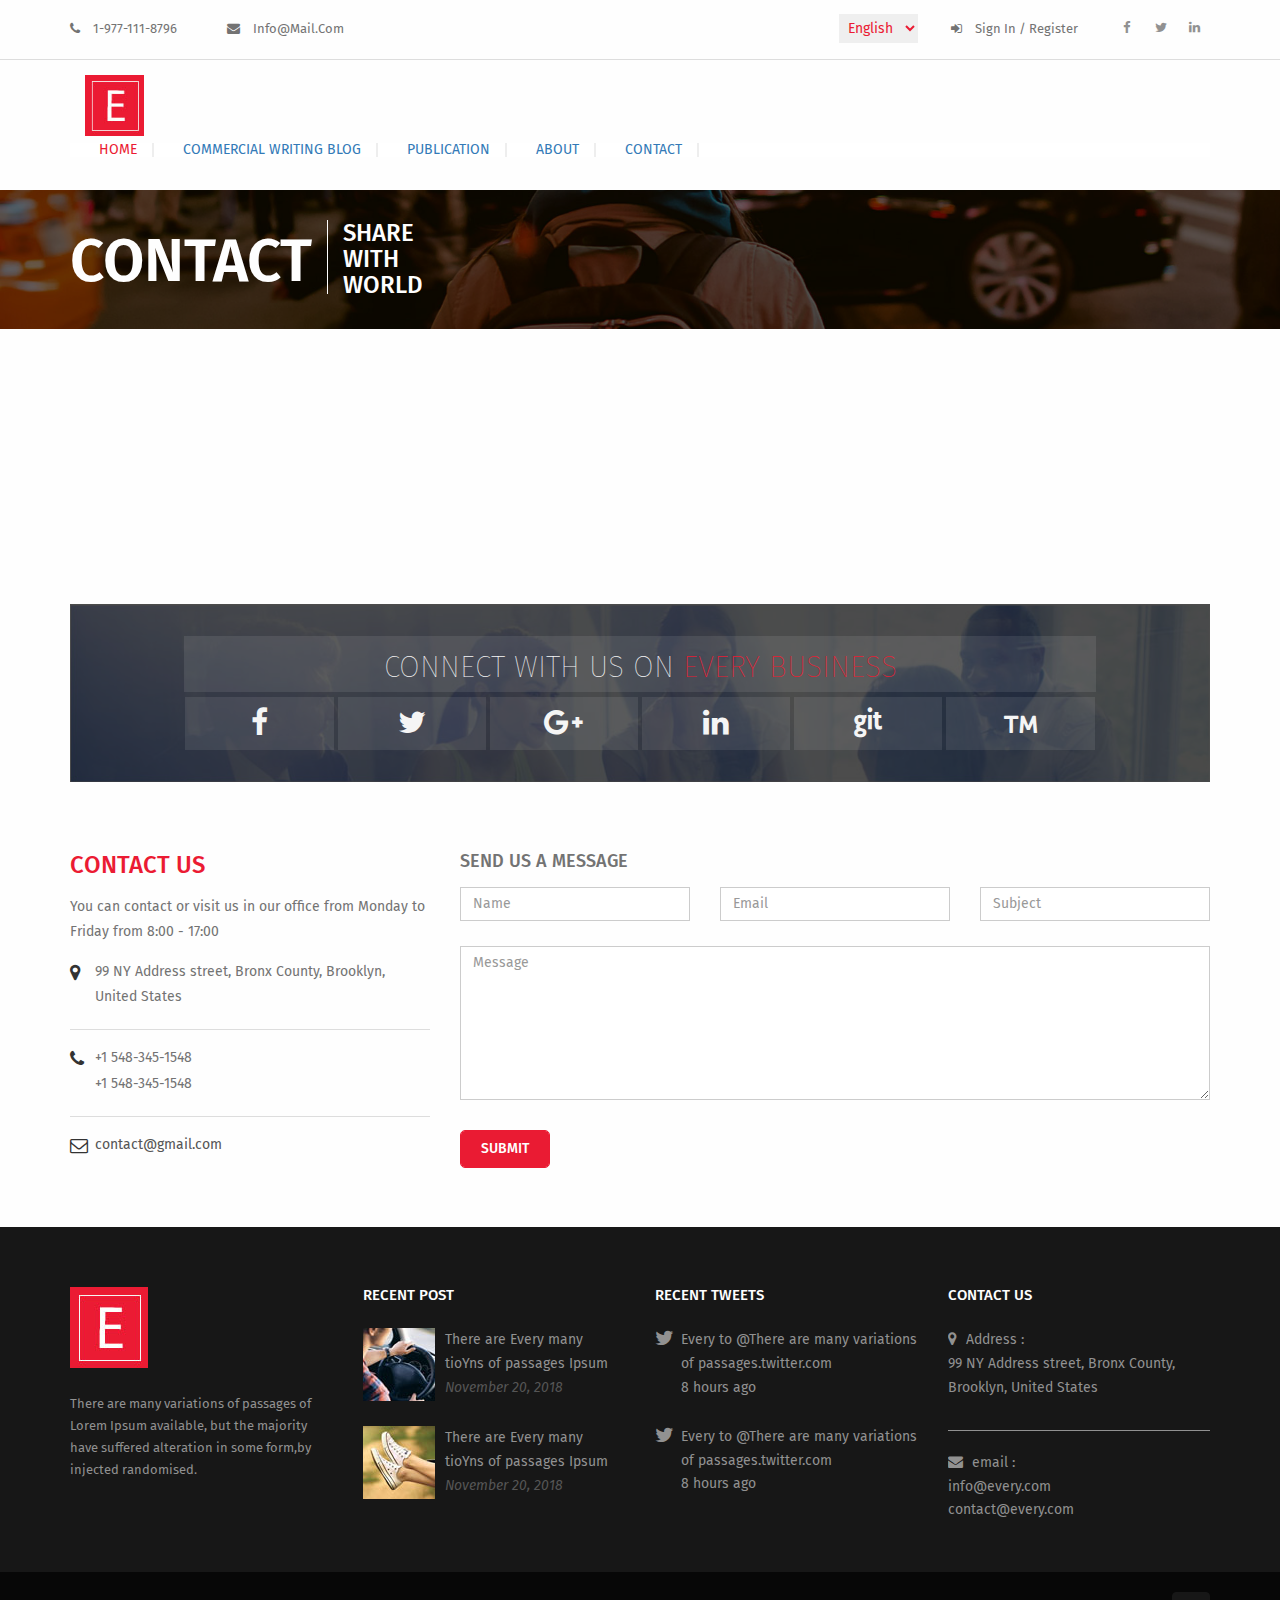
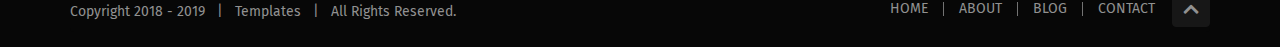
<file: contact.html>
<!Doctype html>
<html lang="en" class="no-js">
	<head>
		<!-- TITLE OF SITE -->
		<title>Contact</title>
		
		<!-- favicon -->
		<link rel="shortcut icon" type="image/x-icon" href="assets/images/favicon.ico">
		
		<!-- META DATA -->
		<meta charset="utf-8">
		<meta name="viewport" content="width=device-width, initial-scale=1.0">
		<meta http-equiv="X-UA-Compatible" content="IE=edge">

		
		<!--font-family-->
		<link href='https://fonts.googleapis.com/css?family=Fira+Sans:300,400,500,700|Libre+Baskerville' rel='stylesheet' type='text/css'>
		
		<!--font-awesome.min.css-->
		<link href="assets/css/font-awesome.min.css" rel="stylesheet" type="text/css"/>		
		
		<!--smoothbox.css-->
		<link rel="stylesheet" href="assets/css/smoothbox.css">
		
		<!-- Apply Responsive Menu CSS -->
		<link href="assets/css/responsive-menu.css" rel="stylesheet">

		<!--SLIDER REVOLUTION 4.x CSS SETTINGS-->
        <link rel="stylesheet" href="rs-plugin/css/settings.css" type="text/css" />
        <link rel="stylesheet" href="rs-plugin/css/dynamic-captions.css" type="text/css" />
        <link rel="stylesheet" href="rs-plugin/css/static-captions.css" type="text/css" />
		
		<!--bootstrap.min.css-->
		<link href="assets/css/bootstrap.min.css" rel="stylesheet" type="text/css"/>
		<link href="assets/css/bootstrap-progressbar.css" rel="stylesheet" type="text/css">
		
		<!--style.css-->
		<link href="assets/css/style.css" rel="stylesheet" type="text/css"/>
		
		<!--responsive.css-->
		<link href="assets/css/responsive.css" rel="stylesheet" type="text/css"/>
		
		<!-- HTML5 Shim and Respond.js IE8 support of HTML5 elements and media queries -->
		<!-- WARNING: Respond.js doesn't work if you view the page via file:// -->
		<!--[if lt IE 9]>
			<script src="https://oss.maxcdn.com/libs/html5shiv/3.7.0/html5shiv.js"></script>
			<script src="https://oss.maxcdn.com/libs/respond.js/1.4.2/respond.min.js"></script>
			<script src="animate-legacy-support.js"></script>
		<![endif]-->
		
	</head>
	
	
	<body>
		<!-- Start header -->
		<div class="contain">
			<section id="header">
				<div class="container">
					<ul class="top-left"> 
						<li><i class="fa fa-phone"></i> 1-977-111-8796</li>
						<li><i class="fa fa-envelope"></i> <a href="#"></a> info@mail.com</li>
					</ul>
					<div class="bc">
						<ul class="top-right">
							<li class="bb">
								<select class="selected">
									<option>English</option>
									<option>Arabic</option>
									<option>italiano</option>
									<option>danish</option>
								</select>
							</li>
							<li class="bb"> 
							<a href="#" data-toggle="modal" data-target=".bs-example-modal-sm"><i class="fa fa-sign-in"></i> sign in</a>
								<div class="modal fade bs-example-modal-sm" tabindex="-1" role="dialog">
								  <div class="modal-dialog modal-sm">
									<div class="modal-content">
									  <!-- Start .panel -->
										<div class="panel-body">
											<form class="form-horizontal" action="index.html" role="form">
												<div class="form-group">
													<div class="col-md-12">
														<label>Username :</label>
													</div>
													<div class="col-md-12">
														<div class="input-group">
															<input type="text" class="form-control" placeholder="Enter Name">
														</div>
													</div>
												</div>
												<div class="form-group">
													<div class="col-md-12">
														<label>Password :</label>
													</div>
													<div class="col-md-12">
														<div class="input-group">
															<input type="password" class="form-control" placeholder="Your password">
														</div>
														<span class="help-block text-right"><a href="#">Forgot password ?</a></span> 
													</div>
												</div>
												<div class="form-group ">
													<div class="col-md-6 col-sm-6">
														<div class="checkbox-custom">
															<input type="checkbox" value="option">
															<label>Remember me ?</label>
														</div>
													</div>
													<div class="col-md-6 col-sm-6">
														<button class="btn btn-default pull-right hvr-rectangle-in" type="submit">Login</button>
													</div>
												</div>
											</form>
										</div>
										<!-- End .panel -->
									</div>
								  </div>
								</div>
							/ <a href="#" data-toggle="modal" data-target=".bs-example-modal-lg"> register</a>
							<div class="modal fade bs-example-modal-lg" tabindex="-1" role="dialog">
							  <div class="modal-dialog modal-lg">
								<div class="modal-content">
									<div class="panel-body pb">
										<h2 class="title">Register</h2>
										<form class="form-horizontal" action="index.html" role="form">
											<div class="form-group">
												<div class="col-md-6">
													<label>Name :</label>
													<div class="input-group">
														<input type="text" class="form-control" placeholder="Enter Name">
													</div>
												</div>
												<div class="col-md-6">
													<label>Address :</label>
													<div class="input-group">
														<input type="text" class="form-control" placeholder="Address">
													</div>
												</div>
											</div>
											<div class="form-group">
												<div class="col-md-6">
													<label>City / Town :</label>
													<div class="input-group">
														<input type="text" class="form-control" placeholder="City / Town ">
													</div>
												</div>
												<div class="col-md-6">
													<label>State :</label>
													<div class="input-group">
														<input type="text" class="form-control" placeholder="State ">
													</div>
												</div>
											</div>
											<div class="form-group">
												<div class="col-md-6">
													<label>Postal / Zip Code :</label>
													<div class="input-group">
														<input type="text" class="form-control" placeholder="Postal / Zip Code ">
													</div>
												</div>
												<div class="col-md-6 col-sm-6">
													<label>Email :</label>
													<div class="input-group">
														<input type="email" name="email" class="form-control" placeholder="Example@gmail.com">
													</div>
												</div>
											</div>
											<div class="form-group">
												<div class="col-md-6 col-sm-6">
													<label>Phone :</label>
													<div class="input-group">
														<input type="text" name="phone" class="form-control" placeholder="">
													</div>
												</div>
												<div class="col-md-6">
													<label>Password :</label>
													<div class="input-group">
														<input type="text" class="form-control" placeholder="Password ">
													</div>
												</div>
											</div>
											<div class="form-group">
												<div class="col-md-12">
													<button type="button" class="btn btn-default pull-right hvr-rectangle-in">CREATE MY ACCOUNT</button>
												</div>
											</div>
										</form>
									</div>
								  </div>
								</div>
								</div>
							</li>
						</ul>
						<div class="h-icon">
							<div class="icon">
								<div class="t-bg"><a href="#"><i class="fa fa-facebook" aria-hidden="true"></i></a></div>
								<div class="t-bg"><a href="#"><i class="fa fa-twitter" aria-hidden="true"></i></a></div>
								<div class="t-bg"><a href="#"><i class="fa fa-linkedin" aria-hidden="true"></i></a></div>
							</div>
						</div>
					</div>
				</div><!-- /.container -->
			</section><!-- /.header -->
			<!-- End header -->
			
			
			
			
			<!-- Start Main-Menu -->
			<section id="main-menu">
				<div class="container">
					<div class="wrapper">
						<div class="brand">
							<a class="navbar-brand" href="index.html"><img src="assets/images/e.jpg" alt="image" /></a>
						</div>

						<!-- START Responsive Menu HTML -->
						<div class="rm-container">
							<a class="rm-toggle rm-button rm-nojs" href="#">Menu</a>

							<nav class="rm-nav rm-nojs rm-lighten">
								<ul>
									<li class="active"><a href="index.html">home</a></li>
									<li><a href="blog.html">Commercial Writing blog</a></li>
									<li><a href="product.html">PUBLICATION </a></li>
									<li><a href="about-us.html">about</a></li>
									<li><a href="contact.html">contact</a></li>
								</ul>
							</nav>
						</div><!-- .rm-container -->
						<!-- End Responsive Menu HTML -->
					</div><!-- .wrapper -->
				</div><!-- /.container -->
			</section><!-- /#main-menu  -->
			<!-- End Main-Menu -->
	
			
			
			<!-- Start Slide -->
			<section id="slide">
				<div class="sbg">
					<div class="container">
						<h1>contact</h1>
						<h3>SHARE<br>WITH<br>WORLD</h3>
					</div>
				</div><!-- /.sbg -->
			</section><!-- /#slide -->
			<!-- End Slide -->
			
			<!-- Start Map -->
				<div id="map" class="ev-map-display"></div>
			<!-- End Map -->
		</div>
	
	
	
		<!-- Start contact-us -->
		<section id="contact-us">
			<div class="container">
				<div class="contact">
					<div class="over-txt">
						<h2>Connect with us on <span>Every business</span></h2>
						<div class="c-icon">
							<ul>
								<li><a href="#"><i class="fa fa-facebook" aria-hidden="true"></i></a></li>
								<li><a href="#"><i class="fa fa-twitter" aria-hidden="true"></i></a></li>
								<li><a href="#"><i class="fa fa-google-plus" aria-hidden="true"></i></a></li>
								<li><a href="#"><i class="fa fa-linkedin" aria-hidden="true"></i></a></li>
								<li><a href="#"><i class="fa fa-git" aria-hidden="true"></i></a></li>
								<li><a href="#"><i class="fa fa-trademark" aria-hidden="true"></i></a></li>
							</ul>
						</div>
					</div>
				</div>
				<div class="contact-us">
					<div class="row">
						<div class="col-md-4 col-sm-4">
							<div class="c-txt">
								<h3>Contact Us</h3>
								<p> You can contact or visit us in our office from Monday to Friday from 8:00 - 17:00</p>
								<ul>
									<li> <i class="fa fa-map-marker"></i>99 NY Address street, Bronx County, Brooklyn,<br>United States</li>
									<li><i class="fa fa-phone"></i>+1 548-345-1548<br>+1 548-345-1548</li>
									<li class="b-c"><i class="fa fa-envelope-o"></i><a href="#">contact@gmail.com</a></li>
								</ul>
							</div>
						</div>
						<div class="col-md-8 col-sm-8">
							<form>
								<div class="c-txt">
									<h4>SEND US A MESSAGE</h4>
									<div class="row">
										<div class="col-md-4">
											<div class="form-group">
												<input type="text" class="form-control" placeholder="name"/>
											</div>
										</div>
										<div class="col-md-4">
											<div class="form-group">
												<input type="text" class="form-control" placeholder="email"/>
											</div>
										</div>
										<div class="col-md-4">
											<div class="form-group">
												<input type="text" class="form-control" placeholder="subject"/>
											</div>
										</div>
										<div class="col-md-12">
											<div class="form-group">
												<textarea name="message" class="form-control" rows="7" placeholder="message"></textarea>
											</div>
										</div>
									</div>
									<div class="form-group">
										<button class="btn btn-default hvr-rectangle-in">submit</button>
									</div>
								</div>
							</form>
						</div>
					</div>
				</div>
			</div><!-- container -->
		</section><!-- contact-us -->
		<!-- End contact-us -->
		
		
		
		<!-- Start Footer -->
		<div class="contain">
			<section id="footer">
				<div class="footer">
					<div class="container">
						<div class="row">
							<div class="col-md-3 col-sm-6">
								<div class="f-content">
									<a href="index.html"><img src="assets/images/e.jpg" alt="image" /></a>
									<p>There are many variations of passages of Lorem Ipsum available, but the majority have suffered alteration in some form,by injected randomised.</p>
								</div>
							</div>
							<div class="col-md-3 col-sm-6">
								<h5 class="title">Recent post</h5>
								<div class="f-txt">
									<div class="f-img"><a href="#"><img src="assets/images/f2.jpg" alt="image" /></a></div>
									<p><a href="#">There are Every many tioYns of passages Ipsum</a> <br /><span>November 20, 2018</span></p>
								</div>
								<div class="f-txt">
									<div class="f-img"><a href="#"><img src="assets/images/f1.jpg" alt="image" /></a></div>
									<p><a href="#">There are Every many tioYns of passages Ipsum</a> <br /><span>November 20, 2018</span></p>
								</div>
							</div>
							<div class="col-md-3 col-sm-6">
								<h5 class="title">Recent tweets</h5>
								<div class="f-txt1">
									<i class="fa fa-twitter"></i>
									<p>Every to @There are many variations of passages.twitter.com <br>8 hours ago</p>
								</div>
								<div class="f-txt1">
									<i class="fa fa-twitter"></i>
									<p>Every to @There are many variations of passages.twitter.com <br>8 hours ago</p>
								</div>
							</div>
							<div class="col-md-3 col-sm-6">
								<h5 class="title">contact us</h5>
								<div class="f-txt">
									<i class="fa fa-map-marker"></i> Address :<br>99 NY Address street, Bronx County, Brooklyn, United States
									<hr />
									<i class="fa fa-envelope"></i> email :<br>info@every.com<br>contact@every.com
								</div>
							</div>
						</div>
					</div><!-- /.container -->
				</div>
			</section><!-- /#footer -->
			<!-- End Footer -->
			
			
			
			<!-- Start Footer Menu -->
			<section id="f-menu">
				<div class="container">
					<nav class="navbar navbar-default">
						<div class="container-fluid">
							<!-- Brand and toggle get grouped for better mobile display -->
							<div class="navbar-header">
								<div class="menu-txt">
									<p>Copyright 2018 - 2019  <span>|</span>   Templates   <span>|</span>   All Rights Reserved.</p>
								</div>
							</div>
							<!-- Collect the nav links, forms, and other content for toggling -->
							<div class="collapse navbar-collapse">
								<ul class="nav navbar-nav navbar-right">
									<li><a href="index.html">home</a></li>
									<li><a href="about-us.html">about</a></li>
									
									<li><a href="blog.html">blog</a></li>
									<li><a href="contact.html" class="b-c">contact</a></li>
								</ul>
							</div><!-- /.navbar-collapse -->
						</div><!-- /.container-fluid -->
					</nav><!-- .navbar navbar-default -->
					<!-- scroll-to-top -->
					<div class="scroll-to-top">
						<a href="#" id="scrollup"><i class="fa fa-angle-up"></i></a>
					</div>
					<!-- scroll-to-top -->
				</div><!-- /.container -->
			</section><!-- /#f-menu -->
		</div>
		<!-- End Footer Menu -->
		
		
		
		
		<!--jquery,bootstrap-->
		<script src="assets/js/jquery-1.11.3.min.js" type="text/javascript"></script>
		<script src="assets/js/bootstrap.min.js" type="text/javascript"></script>
		<script type="text/javascript" src="http://ajax.googleapis.com/ajax/libs/jquery/1.8.3/jquery.js"></script>
		
		<!-- responsive menu -->
		<script src="assets/menu/responsive-menu.js" type="text/javascript"></script>

		<!--Isotope JS-->
		<script src="assets/js/imagesloaded.pkgd.min.js"></script>
		<script src="assets/js/isotope.function.js" type="text/javascript"></script>
		<script src="assets/js/isotope.pkgd.min.js" type="text/javascript"></script>
		
		<!-- smoothbox JS file -->
		<script type="text/javascript" src="assets/js/smoothbox.min.js"></script>
		
		<!--SLIDER REVOLUTION 4.x SCRIPTS-->
		<script type="text/javascript" src="rs-plugin/js/jquery.themepunch.tools.min.js"></script>
		<script type="text/javascript" src="rs-plugin/js/jquery.themepunch.revolution.min.js"></script>
		
		<!-- Bootstrap-progress-bar -->
		<script type="text/javascript" src="assets/js/bootstrap-progressbar.js"></script>
		
		<!--gmaps-->
		<script src="http://maps.google.com/maps/api/js?key=AIzaSyBZ9LCkJO6IPkR-DndlDs5UPMeoDNKa7LA"></script>
		<script src="assets/js/gmaps.js"></script>
		
		<!--Custom JS-->
		<script src="assets/js/custom.js" type="text/javascript"></script>
		
	</body>
</html>
</file>
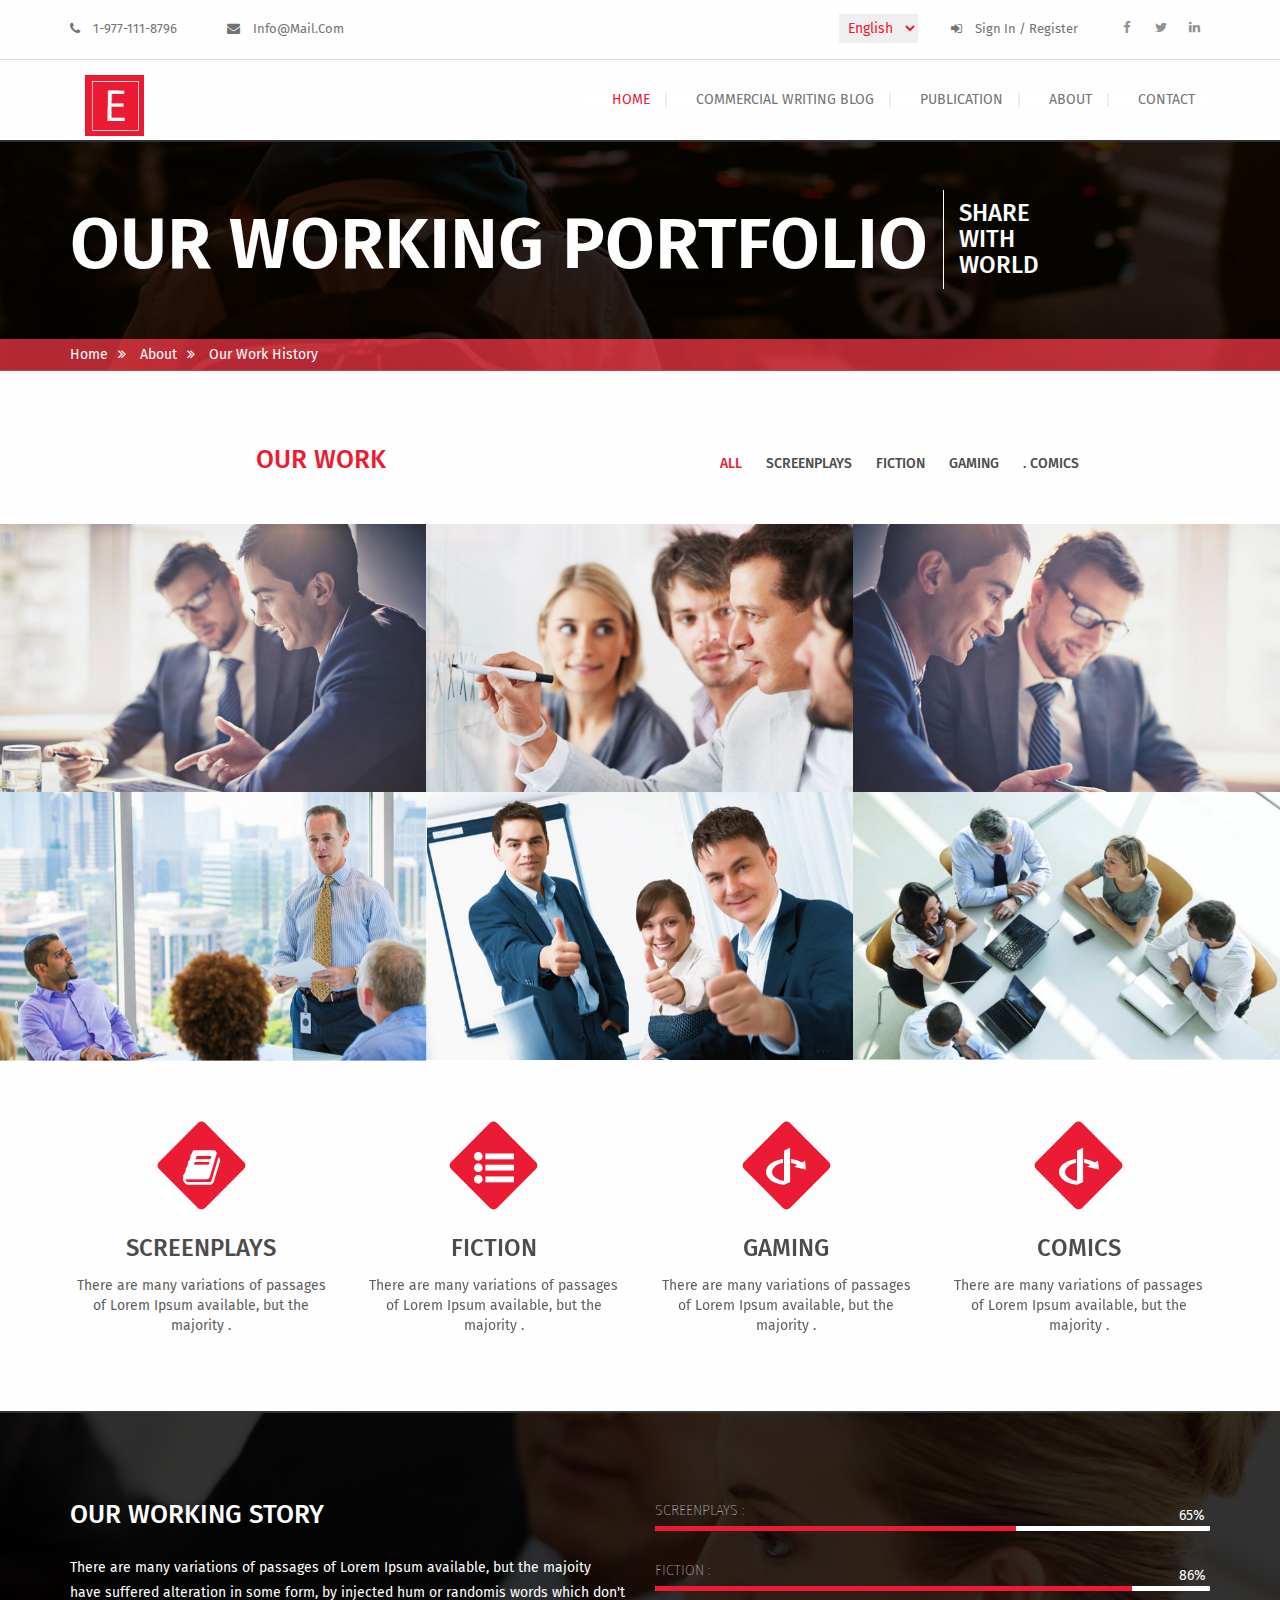
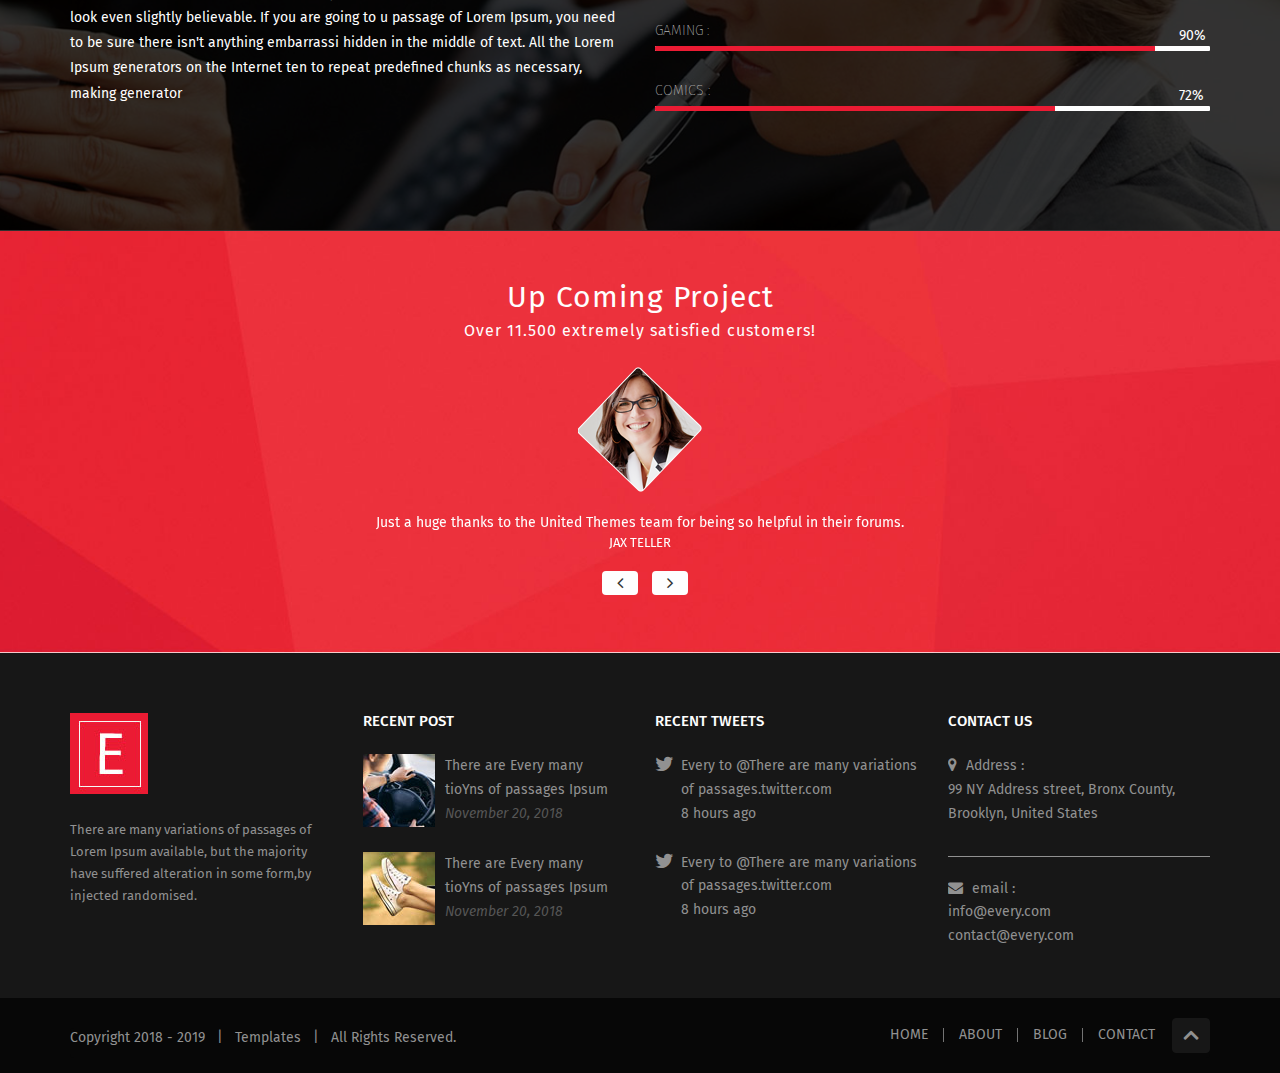
<file: portfolio.html>
<!Doctype html>
<html lang="en"class="no-js" >
	<head>
		<!-- TITLE OF SITE -->
		<title> Our work Portfolio</title>
		
		<!-- favicon -->
		<link rel="shortcut icon" type="image/x-icon" href="assets/images/favicon.ico">
		
		<!-- META DATA -->
		<meta charset="utf-8">
		<meta name="viewport" content="width=device-width, initial-scale=1.0">
		<meta http-equiv="X-UA-Compatible" content="IE=edge">

		
		<!--font-family-->
		<link href='https://fonts.googleapis.com/css?family=Fira+Sans:300,400,500,700|Libre+Baskerville' rel='stylesheet' type='text/css'>
		
		<!--font-awesome.min.css-->
		<link href="assets/css/font-awesome.min.css" rel="stylesheet" type="text/css"/>		
		
		<!--smoothbox.css-->
		<link rel="stylesheet" href="assets/css/smoothbox.css">
		
		<!-- Apply Responsive Menu CSS -->
		<link href="assets/css/responsive-menu.css" rel="stylesheet">

		<!--SLIDER REVOLUTION 4.x CSS SETTINGS-->
        <link rel="stylesheet" href="rs-plugin/css/settings.css" type="text/css" />
        <link rel="stylesheet" href="rs-plugin/css/dynamic-captions.css" type="text/css" />
        <link rel="stylesheet" href="rs-plugin/css/static-captions.css" type="text/css" />
		
		<!--bootstrap.min.css-->
		<link href="assets/css/bootstrap.min.css" rel="stylesheet" type="text/css"/>
		<link href="assets/css/bootstrap-progressbar.css" rel="stylesheet" type="text/css">
		
		<!--style.css-->
		<link href="assets/css/style.css" rel="stylesheet" type="text/css"/>
		
		<!--responsive.css-->
		<link href="assets/css/responsive.css" rel="stylesheet" type="text/css"/>
		
		<!-- HTML5 Shim and Respond.js IE8 support of HTML5 elements and media queries -->
		<!-- WARNING: Respond.js doesn't work if you view the page via file:// -->
		<!--[if lt IE 9]>
			<script src="https://oss.maxcdn.com/libs/html5shiv/3.7.0/html5shiv.js"></script>
			<script src="https://oss.maxcdn.com/libs/respond.js/1.4.2/respond.min.js"></script>
			<script src="animate-legacy-support.js"></script>
		<![endif]-->
		
	</head>
	
	
	<body>
		<!-- Start header -->
		<div class="contain">
			<section id="header">
				<div class="container">
					<ul class="top-left"> 
						<li><i class="fa fa-phone"></i> 1-977-111-8796</li>
						<li><i class="fa fa-envelope"></i> <a href="#"></a> info@mail.com</li>
					</ul>
					<div class="bc">
						<ul class="top-right">
							<li class="bb">
								<select class="selected">
									<option>English</option>
									<option>Arabic</option>
									<option>italiano</option>
									<option>danish</option>
								</select>
							</li>
							<li class="bb"> 
							<a href="#" data-toggle="modal" data-target=".bs-example-modal-sm"><i class="fa fa-sign-in"></i> sign in</a>
								<div class="modal fade bs-example-modal-sm" tabindex="-1" role="dialog">
								  <div class="modal-dialog modal-sm">
									<div class="modal-content">
									  <!-- Start .panel -->
										<div class="panel-body">
											<form class="form-horizontal" action="index.html" role="form">
												<div class="form-group">
													<div class="col-md-12">
														<label>Username :</label>
													</div>
													<div class="col-md-12">
														<div class="input-group">
															<input type="text" class="form-control" placeholder="Enter Name">
														</div>
													</div>
												</div>
												<div class="form-group">
													<div class="col-md-12">
														<label>Password :</label>
													</div>
													<div class="col-md-12">
														<div class="input-group">
															<input type="password" class="form-control" placeholder="Your password">
														</div>
														<span class="help-block text-right"><a href="#">Forgot password ?</a></span> 
													</div>
												</div>
												<div class="form-group ">
													<div class="col-md-6 col-sm-6">
														<div class="checkbox-custom">
															<input type="checkbox" value="option">
															<label>Remember me ?</label>
														</div>
													</div>
													<div class="col-md-6 col-sm-6">
														<button class="btn btn-default pull-right hvr-rectangle-in" type="submit">Login</button>
													</div>
												</div>
											</form>
										</div>
										<!-- End .panel -->
									</div>
								  </div>
								</div>
							/ <a href="#" data-toggle="modal" data-target=".bs-example-modal-lg"> register</a>
							<div class="modal fade bs-example-modal-lg" tabindex="-1" role="dialog">
							  <div class="modal-dialog modal-lg">
								<div class="modal-content">
									<div class="panel-body pb">
										<h2 class="title">Register</h2>
										<form class="form-horizontal" action="index.html" role="form">
											<div class="form-group">
												<div class="col-md-6">
													<label>Name :</label>
													<div class="input-group">
														<input type="text" class="form-control" placeholder="Enter Name">
													</div>
												</div>
												<div class="col-md-6">
													<label>Address :</label>
													<div class="input-group">
														<input type="text" class="form-control" placeholder="Address">
													</div>
												</div>
											</div>
											<div class="form-group">
												<div class="col-md-6">
													<label>City / Town :</label>
													<div class="input-group">
														<input type="text" class="form-control" placeholder="City / Town ">
													</div>
												</div>
												<div class="col-md-6">
													<label>State :</label>
													<div class="input-group">
														<input type="text" class="form-control" placeholder="State ">
													</div>
												</div>
											</div>
											<div class="form-group">
												<div class="col-md-6">
													<label>Postal / Zip Code :</label>
													<div class="input-group">
														<input type="text" class="form-control" placeholder="Postal / Zip Code ">
													</div>
												</div>
												<div class="col-md-6 col-sm-6">
													<label>Email :</label>
													<div class="input-group">
														<input type="email" name="email" class="form-control" placeholder="Example@gmail.com">
													</div>
												</div>
											</div>
											<div class="form-group">
												<div class="col-md-6 col-sm-6">
													<label>Phone :</label>
													<div class="input-group">
														<input type="text" name="phone" class="form-control" placeholder="">
													</div>
												</div>
												<div class="col-md-6">
													<label>Password :</label>
													<div class="input-group">
														<input type="text" class="form-control" placeholder="Password ">
													</div>
												</div>
											</div>
											<div class="form-group">
												<div class="col-md-12">
													<button type="button" class="btn btn-default pull-right hvr-rectangle-in">CREATE MY ACCOUNT</button>
												</div>
											</div>
										</form>
									</div>
								  </div>
								</div>
								</div>
							</li>
						</ul>
						<div class="h-icon">
							<div class="icon">
								<div class="t-bg"><a href="#"><i class="fa fa-facebook" aria-hidden="true"></i></a></div>
								<div class="t-bg"><a href="#"><i class="fa fa-twitter" aria-hidden="true"></i></a></div>
								<div class="t-bg"><a href="#"><i class="fa fa-linkedin" aria-hidden="true"></i></a></div>
							</div>
						</div>
					</div>
				</div><!-- /.container -->
			</section><!-- /.header -->
			<!-- End header -->
			
			
				<!-- Start Main-Menu -->
			<section id="main-menu">
				<div class="container">
					<div class="wrapper">
						<div class="brand">
							<a class="navbar-brand" href="index.html"><img src="assets/images/e.jpg" alt="image" /></a>
						</div>

						<!-- START Responsive Menu HTML -->
						<div class="rm-container">
							<a class="rm-toggle rm-button rm-nojs" href="#">Menu</a>

							<nav class="rm-nav rm-nojs rm-lighten">
								<ul>
									<li class="active"><a href="index.html">home</a></li>
									<li><a href="blog.html">Commercial Writing blog</a></li>
									<li><a href="product.html">PUBLICATION </a></li>
									<li><a href="about-us.html">about</a></li>
									<li><a href="contact.html">contact</a></li>
								</ul>
							</nav>
						</div><!-- .rm-container -->
						<!-- End Responsive Menu HTML -->
					</div><!-- .wrapper -->
				</div><!-- /.container -->
			</section><!-- /#main-menu  -->
			<!-- End Main-Menu -->
			
			
			
			<!-- Start Slide -->
			<section id="slide">
				<div class="s-bg">
					<div class="container">
						<h1>Our Working Portfolio </h1>
						<h3>SHARE<br>WITH<br>WORLD</h3>
					</div>
				</div><!-- /.sbg -->
				<div class="breadcrumbs">
					<div class="container">
						<ol class="breadcrumb">
						  <li><a href="#">Home</a><i class="fa fa-angle-double-right" aria-hidden="true"></i></li>
						  <li><a href="#">about</a><i class="fa fa-angle-double-right" aria-hidden="true"></i></li>
						  <li class="active">our work history</li>
						</ol>
					</div>
				</div>
			</section><!-- /#slide -->
			<!-- End Slide -->
	
	
			
		</div>
		
		
		<!-- Start Isotope -->
			<section id="isotope">
				<div class="iso">
					<h3 class="title"> our work</h3>
					<div id="filters"> 
						<div class="button-group">
						  <button class="button is-checked" data-filter="*">all</button>
						  <button class="button" data-filter=".metal">SCREENPLAYS </button>
						  <button class="button" data-filter=".transition"> FICTION </button>
						  <button class="button" data-filter=".alkali, .alkaline-earth">GAMING </button>
						  <button class="button" data-filter=":not(.transition)">. COMICS </button>
						</div>
					</div>
				</div>
				<div id="init" class="isotope">
				  <div class="element-item transition metal :not(.transition)" data-category="transition">
					<div class="item-box">
						<a class="sb" href="assets/images/isotope/is1.jpg" title="Developing"><img src="assets/images/isotope/is1.jpg" alt="image" /></a>
						<div class="is-overlay">
							<h3>Television </h3>
							<p>DESIGNER</p>
							<a class="sb" href="assets/images/isotope/is1.jpg"><i class="fa fa-search"></i></a>
						</div>
					</div>
				  </div>
				  <div class="element-item :not(.transition)" data-category=":not(.transition)">
					<div class="item-box">
						<a class="sb" href="assets/images/isotope/is2.jpg" title="Presentation"><img src="assets/images/isotope/is2.jpg" alt="image" /></a>
						<div class="is-overlay">
							<h3>presentation</h3>
							<p>DESIGNER</p>
							<a class="sb" href="assets/images/isotope/is2.jpg"><i class="fa fa-search"></i></a>
						</div>
					</div>
				  </div>
				  <div class="element-item alkali metal " data-category="alkali">
					<div class="item-box">
						<a class="sb" href="assets/images/isotope/is3.jpg" title="Online Marketing"><img src="assets/images/isotope/is3.jpg" alt="image" /></a>
						<div class="is-overlay">
							<h3>Film </h3>
							<p>DESIGNER</p>
							<a class="sb" href="assets/images/isotope/is3.jpg"><i class="fa fa-search"></i></a>
						</div>
					</div>
				  </div>
				  <div class="element-item :not(.transition) metal " data-category=":not(.transition)">
					<div class="item-box">
						<a class="sb" href="assets/images/isotope/is4.jpg" title="Branding"><img src="assets/images/isotope/is4.jpg" alt="image" /></a>
						<div class="is-overlay">
							<h3>Animation </h3>
							<p>DESIGNER</p>
							<a class="sb" href="assets/images/isotope/is4.jpg"><i class="fa fa-search"></i></a>
						</div>
					</div>
				  </div>
				  <div class="element-item transition metal " data-category="transition">
					<div class="item-box">
						<a class="sb" href="assets/images/isotope/is5.jpg" title="Photography"><img src="assets/images/isotope/is5.jpg" alt="image" /></a>
						<div class="is-overlay">
							<h3>Web Series scripts</h3>
							<p>DESIGNER</p>
							<a class="sb" href="assets/images/isotope/is5.jpg"><i class="fa fa-search"></i></a>
						</div>
					</div>
				  </div>
				  <div class="element-item alkali metal " data-category="alkali">
					<div class="item-box">
						<a class="sb" href="assets/images/isotope/is6.jpg" title="Online Marketing"><img src="assets/images/isotope/is6.jpg" alt="image" /></a>
						<div class="is-overlay">
							<h3>ONLINE MARKETING</h3>
							<p>DESIGNER</p>
							<a class="sb" href="assets/images/isotope/is6.jpg"><i class="fa fa-search"></i></a>
						</div>
					</div>
				  </div>
				</div>
			</section><!-- /#Isotope -->
		
		<!-- Start business -->
		<section id="business">
			<div class="container">
				<div class="aboutus">
						<div class="row">
							<div class="col-md-3 col-sm-3">
								<div class="b-ic">
									<div class="b-icon">
										<div class="icon-bg"></div>
										<a href="#" class="hvr-wobble-skew"><i class="fa fa-book" aria-hidden="true"></i></a>
									</div>
									<div class="b-content">
										<h3><a href="#"> SCREENPLAYS </a></h3>
										<p>There are many variations of passages of Lorem Ipsum available, but the majority .</p>
									</div>
								</div>
							</div>
							<div class="col-md-3 col-sm-3">
								<div class="b-ic">
									<div class="b-icon">
										<div class="icon-bg"></div>
										<a href="#" class="hvr-wobble-skew"><i class="fa fa-list-ul" aria-hidden="true"></i></a>
									</div>
									<div class="b-content">
										<h3><a href="#"> FICTION </a></h3>
										<p>There are many variations of passages of Lorem Ipsum available, but the majority .</p>
									</div>
								</div>
							</div>
							<div class="col-md-3 col-sm-3">
								<div class="b-ic">
									<div class="b-icon">
										<div class="icon-bg"></div>
										<a href="#" class="hvr-wobble-skew"><i class="fa fa-openid" aria-hidden="true"></i></a>
									</div>
									<div class="b-content">
										<h3><a href="#"> GAMING </a></h3>
										<p>There are many variations of passages of Lorem Ipsum available, but the majority .</p>
									</div>
								</div>
							</div>
							<div class="col-md-3 col-sm-3">
								<div class="b-ic">
									<div class="b-icon">
										<div class="icon-bg"></div>
										<a href="#" class="hvr-wobble-skew"><i class="fa fa-openid" aria-hidden="true"></i></a>
									</div>
									<div class="b-content">
										<h3><a href="#">  COMICS  </a></h3>
										<p>There are many variations of passages of Lorem Ipsum available, but the majority .</p>
									</div>
								</div>
							</div>
						</div>
				</div>
			</div><!-- /.container -->
		</section><!-- /#business -->
		<!-- End business -->
	
	
	
		<!-- Start story -->
		<div class="contain">
			<section id="story">
				<div class="story">
					<div class="container">
						<div class="au-story">
							<div class="row">
								<div class="col-md-6 col-sm-6">
									<h2>Our Working Story </h2>
									<p>There are many variations of passages of Lorem Ipsum available, but the majoity have suffered alteration in some form, by injected hum or randomis words which don't look even slightly believable. If you are going to u passage of Lorem Ipsum, you need to be sure there isn't anything embarrassi hidden in the middle of text. All the Lorem Ipsum generators on the Internet ten to repeat predefined chunks as necessary, making  generator</p>
									
								</div>
								<div class="col-md-6 col-sm-6">
									<label>SCREENPLAYS  :</label> 
									<span class="sr-only">65%</span>
									<div class="progress">
										<div class="progress-bar" role="progressbar" data-transitiongoal="65"></div>
									</div>
									<label> FICTION  :</label> 
									<span class="sr-only">86%</span> 
									<div class="progress">
										<div class="progress-bar" role="progressbar" data-transitiongoal="86"></div>
									</div>
									<label>GAMING :</label> 
									<span class="sr-only">90%</span> 
									<div class="progress">
										<div class="progress-bar" role="progressbar" data-transitiongoal="90"></div>
									</div>
									<label> COMICS  :</label>
									<span class="sr-only">72%</span> 									
									<div class="progress">
										<div class="progress-bar" role="progressbar" data-transitiongoal="72"></div>
									</div>
									
								</div>
							</div>
						</div>
					</div>
				</div><!-- /.container -->
			</section><!-- /#story -->
		</div>
		<!-- End story -->
	
	
		
		<!-- Start Team -->
		<div class="contain">
			
			
			
			<!-- Start client -->
			<section id="client">
				<div class="client">
					<div class="container">
						<h2>Up Coming Project</h2>
						<h4>Over 11.500 extremely satisfied customers!</h4>
						<!-- Start Slider -->
						<div id="carousel-example" class="carousel slide" data-ride="carousel">
						  <!-- Wrapper for slides -->
						  <div class="carousel-inner" role="listbox">
							<div class="item active">
							  <img src="assets/images/tbgs1.png" alt="image">
								<div class="c-txt">
									<p>Just a huge thanks to the United Themes team for being so helpful in their forums. <br /><span>JAX TELLER</span> </p>
								</div>
							</div>
							<div class="item">
							  <img src="assets/images/tbgs1.png" alt="image">
								<div class="c-txt">
									<p>Just a huge thanks to the United Themes team for being so helpful in their forums. <br /><span>JAX TELLER</span> </p>
								</div>
							</div>
							<div class="item">
							  <img src="assets/images/tbgs1.png" alt="image">
								<div class="c-txt">
									<p>Just a huge thanks to the United Themes team for being so helpful in their forums. <br /><span>JAX TELLER</span> </p>
								</div>
							</div>
						 </div>
						</div>
					  <!-- Controls -->
					  <a class="left carousel-control" href="#carousel-example" role="button" data-slide="prev">
						<i class="fa fa-angle-left" aria-hidden="true"></i>
					  </a>
					  <a class="right carousel-control" href="#carousel-example" role="button" data-slide="next">
						<i class="fa fa-angle-right" aria-hidden="true"></i>
					  </a>
					</div><!-- /.container -->
				</div><!-- /.Client -->
			
			</section><!-- /#Client -->
		</div>
		<!-- End Client -->
		
		
		
		
	<!-- Start Footer -->
		<div class="contain">
			<section id="footer">
				<div class="footer">
					<div class="container">
						<div class="row">
							<div class="col-md-3 col-sm-6">
								<div class="f-content">
									<a href="index.html"><img src="assets/images/e.jpg" alt="image" /></a>
									<p>There are many variations of passages of Lorem Ipsum available, but the majority have suffered alteration in some form,by injected randomised.</p>
								</div>
							</div>
							<div class="col-md-3 col-sm-6">
								<h5 class="title">Recent post</h5>
								<div class="f-txt">
									<div class="f-img"><a href="#"><img src="assets/images/f2.jpg" alt="image" /></a></div>
									<p><a href="#">There are Every many tioYns of passages Ipsum</a> <br /><span>November 20, 2018</span></p>
								</div>
								<div class="f-txt">
									<div class="f-img"><a href="#"><img src="assets/images/f1.jpg" alt="image" /></a></div>
									<p><a href="#">There are Every many tioYns of passages Ipsum</a> <br /><span>November 20, 2018</span></p>
								</div>
							</div>
							<div class="col-md-3 col-sm-6">
								<h5 class="title">Recent tweets</h5>
								<div class="f-txt1">
									<i class="fa fa-twitter"></i>
									<p>Every to @There are many variations of passages.twitter.com <br>8 hours ago</p>
								</div>
								<div class="f-txt1">
									<i class="fa fa-twitter"></i>
									<p>Every to @There are many variations of passages.twitter.com <br>8 hours ago</p>
								</div>
							</div>
							<div class="col-md-3 col-sm-6">
								<h5 class="title">contact us</h5>
								<div class="f-txt">
									<i class="fa fa-map-marker"></i> Address :<br>99 NY Address street, Bronx County, Brooklyn, United States
									<hr />
									<i class="fa fa-envelope"></i> email :<br>info@every.com<br>contact@every.com
								</div>
							</div>
						</div>
					</div><!-- /.container -->
				</div>
			</section><!-- /#footer -->
			<!-- End Footer -->
			
			
			
			<!-- Start Footer Menu -->
			<section id="f-menu">
				<div class="container">
					<nav class="navbar navbar-default">
						<div class="container-fluid">
							<!-- Brand and toggle get grouped for better mobile display -->
							<div class="navbar-header">
								<div class="menu-txt">
									<p>Copyright 2018 - 2019  <span>|</span>   Templates   <span>|</span>   All Rights Reserved.</p>
								</div>
							</div>
							<!-- Collect the nav links, forms, and other content for toggling -->
							<div class="collapse navbar-collapse">
								<ul class="nav navbar-nav navbar-right">
									<li><a href="index.html">home</a></li>
									<li><a href="about-us.html">about</a></li>
									
									<li><a href="blog.html">blog</a></li>
									<li><a href="contact.html" class="b-c">contact</a></li>
								</ul>
							</div><!-- /.navbar-collapse -->
						</div><!-- /.container-fluid -->
					</nav><!-- .navbar navbar-default -->
					<!-- scroll-to-top -->
					<div class="scroll-to-top">
						<a href="#" id="scrollup"><i class="fa fa-angle-up"></i></a>
					</div>
					<!-- scroll-to-top -->
				</div><!-- /.container -->
			</section><!-- /#f-menu -->
		</div>
		<!-- End Footer Menu -->
		
		
		
		
		
		<!--jquery,bootstrap-->
		<script src="assets/js/jquery-1.11.3.min.js" type="text/javascript"></script>
		<script src="assets/js/bootstrap.min.js" type="text/javascript"></script>
		<script type="text/javascript" src="http://ajax.googleapis.com/ajax/libs/jquery/1.8.3/jquery.js"></script>
		
		<!-- responsive menu -->
		<script src="assets/menu/responsive-menu.js" type="text/javascript"></script>

		<!--Isotope JS-->
		<script src="assets/js/imagesloaded.pkgd.min.js"></script>
		<script src="assets/js/isotope.function.js" type="text/javascript"></script>
		<script src="assets/js/isotope.pkgd.min.js" type="text/javascript"></script>
		
		<!-- smoothbox JS file -->
		<script type="text/javascript" src="assets/js/smoothbox.min.js"></script>
		
		<!--SLIDER REVOLUTION 4.x SCRIPTS-->
		<script type="text/javascript" src="rs-plugin/js/jquery.themepunch.tools.min.js"></script>
		<script type="text/javascript" src="rs-plugin/js/jquery.themepunch.revolution.min.js"></script>
		
		<!-- Bootstrap-progress-bar -->
		<script type="text/javascript" src="assets/js/bootstrap-progressbar.js"></script>
		
		<!--gmaps-->
		<script src="http://maps.google.com/maps/api/js?key=AIzaSyBZ9LCkJO6IPkR-DndlDs5UPMeoDNKa7LA"></script>
		<script src="assets/js/gmaps.js"></script>
		
		<!--Custom JS-->
		<script src="assets/js/custom.js" type="text/javascript"></script>
		
	</body>
</html>
</file>
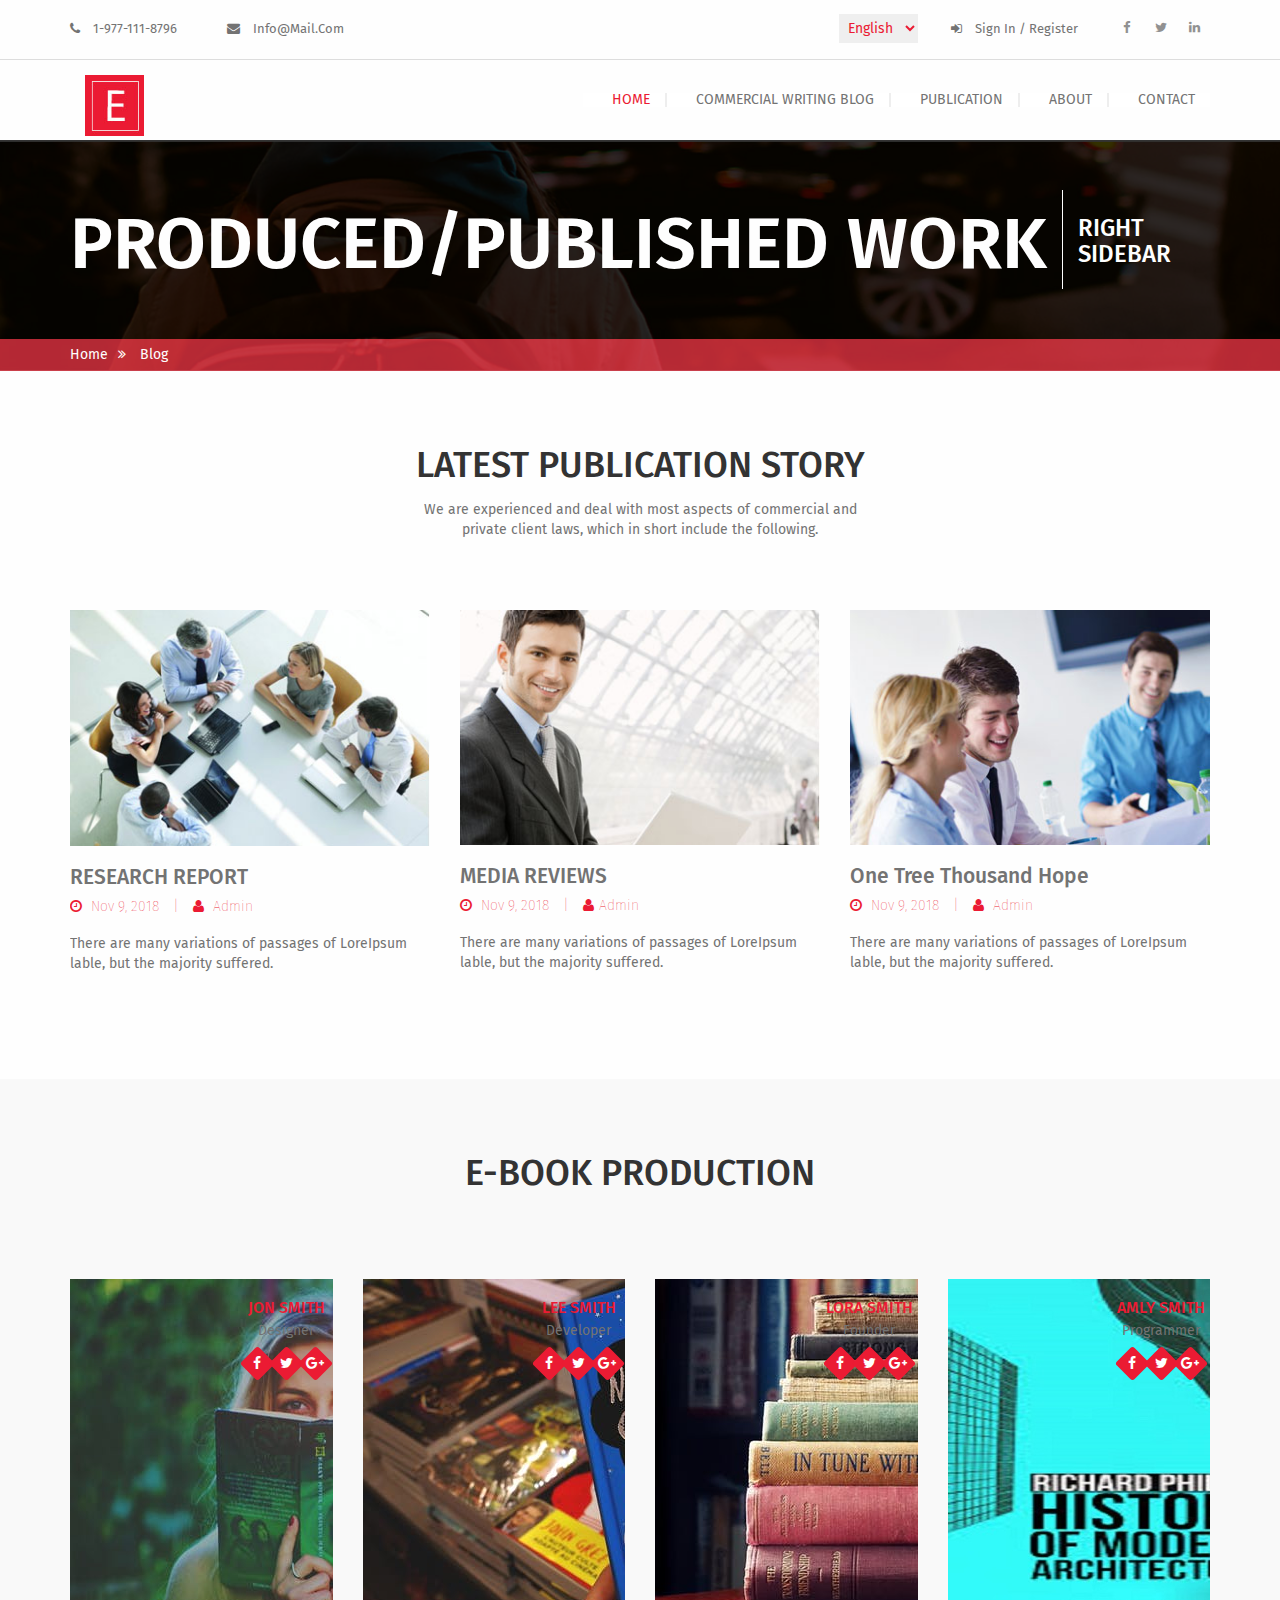
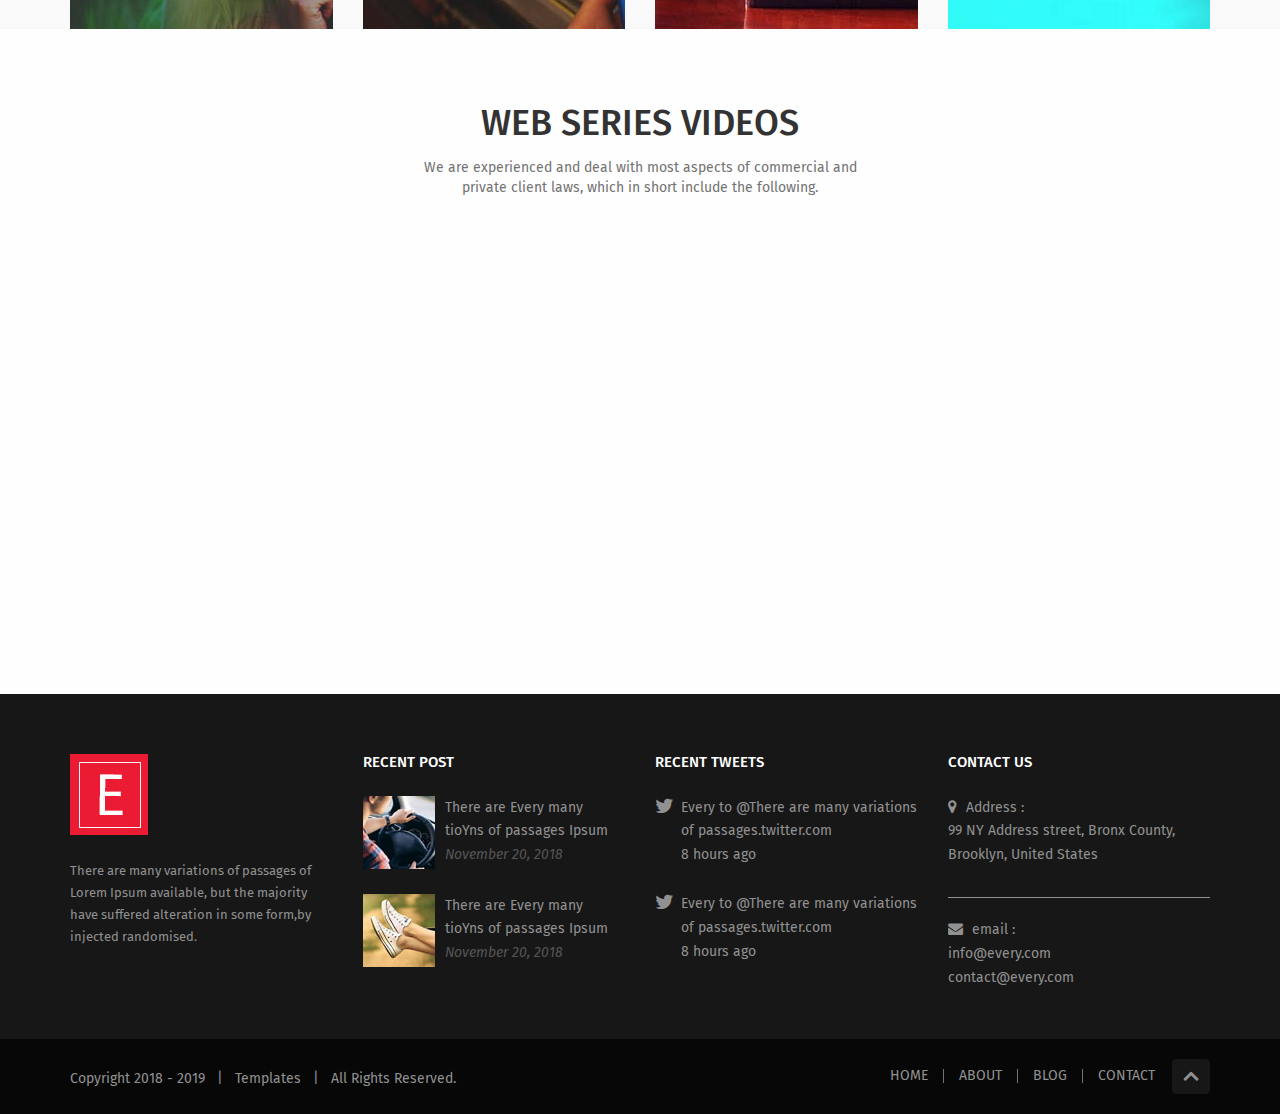
<file: product.html>
<!Doctype html>
<html lang="en" class="no-js">
	<head>
		<!-- TITLE OF SITE -->
		<title>Published Work </title>
		
		<!-- favicon -->
		<link rel="shortcut icon" type="image/x-icon" href="assets/images/favicon.ico">
		
		<!-- META DATA -->
		<meta charset="utf-8">
		<meta name="viewport" content="width=device-width, initial-scale=1.0">
		<meta http-equiv="X-UA-Compatible" content="IE=edge">

		
		<!--font-family-->
		<link href='https://fonts.googleapis.com/css?family=Fira+Sans:300,400,500,700|Libre+Baskerville' rel='stylesheet' type='text/css'>
		
		<!--font-awesome.min.css-->
		<link href="assets/css/font-awesome.min.css" rel="stylesheet" type="text/css"/>		
		
		<!--smoothbox.css-->
		<link rel="stylesheet" href="assets/css/smoothbox.css">
		
		<!-- Apply Responsive Menu CSS -->
		<link href="assets/css/responsive-menu.css" rel="stylesheet">

		<!--SLIDER REVOLUTION 4.x CSS SETTINGS-->
        <link rel="stylesheet" href="rs-plugin/css/settings.css" type="text/css" />
        <link rel="stylesheet" href="rs-plugin/css/dynamic-captions.css" type="text/css" />
        <link rel="stylesheet" href="rs-plugin/css/static-captions.css" type="text/css" />
		
		<!--bootstrap.min.css-->
		<link href="assets/css/bootstrap.min.css" rel="stylesheet" type="text/css"/>
		<link href="assets/css/bootstrap-progressbar.css" rel="stylesheet" type="text/css">
		
		<!--style.css-->
		<link href="assets/css/style.css" rel="stylesheet" type="text/css"/>
		
		<!--responsive.css-->
		<link href="assets/css/responsive.css" rel="stylesheet" type="text/css"/>
		
		<!-- HTML5 Shim and Respond.js IE8 support of HTML5 elements and media queries -->
		<!-- WARNING: Respond.js doesn't work if you view the page via file:// -->
		<!--[if lt IE 9]>
			<script src="https://oss.maxcdn.com/libs/html5shiv/3.7.0/html5shiv.js"></script>
			<script src="https://oss.maxcdn.com/libs/respond.js/1.4.2/respond.min.js"></script>
			<script src="animate-legacy-support.js"></script>
		<![endif]-->
		
	</head>
	
	
	<body>
		<!-- Start header -->
		<div class="contain">
			<section id="header">
				<div class="container">
					<ul class="top-left"> 
						<li><i class="fa fa-phone"></i> 1-977-111-8796</li>
						<li><i class="fa fa-envelope"></i> <a href="#"></a> info@mail.com</li>
					</ul>
					<div class="bc">
						<ul class="top-right">
							<li class="bb">
								<select class="selected">
									<option>English</option>
									<option>Arabic</option>
									<option>italiano</option>
									<option>danish</option>
								</select>
							</li>
							<li class="bb"> 
							<a href="#" data-toggle="modal" data-target=".bs-example-modal-sm"><i class="fa fa-sign-in"></i> sign in</a>
								<div class="modal fade bs-example-modal-sm" tabindex="-1" role="dialog">
								  <div class="modal-dialog modal-sm">
									<div class="modal-content">
									  <!-- Start .panel -->
										<div class="panel-body">
											<form class="form-horizontal" action="index.html" role="form">
												<div class="form-group">
													<div class="col-md-12">
														<label>Username :</label>
													</div>
													<div class="col-md-12">
														<div class="input-group">
															<input type="text" class="form-control" placeholder="Enter Name">
														</div>
													</div>
												</div>
												<div class="form-group">
													<div class="col-md-12">
														<label>Password :</label>
													</div>
													<div class="col-md-12">
														<div class="input-group">
															<input type="password" class="form-control" placeholder="Your password">
														</div>
														<span class="help-block text-right"><a href="#">Forgot password ?</a></span> 
													</div>
												</div>
												<div class="form-group ">
													<div class="col-md-6 col-sm-6">
														<div class="checkbox-custom">
															<input type="checkbox" value="option">
															<label>Remember me ?</label>
														</div>
													</div>
													<div class="col-md-6 col-sm-6">
														<button class="btn btn-default pull-right hvr-rectangle-in" type="submit">Login</button>
													</div>
												</div>
											</form>
										</div>
										<!-- End .panel -->
									</div>
								  </div>
								</div>
							/ <a href="#" data-toggle="modal" data-target=".bs-example-modal-lg"> register</a>
							<div class="modal fade bs-example-modal-lg" tabindex="-1" role="dialog">
							  <div class="modal-dialog modal-lg">
								<div class="modal-content">
									<div class="panel-body pb">
										<h2 class="title">Register</h2>
										<form class="form-horizontal" action="index.html" role="form">
											<div class="form-group">
												<div class="col-md-6">
													<label>Name :</label>
													<div class="input-group">
														<input type="text" class="form-control" placeholder="Enter Name">
													</div>
												</div>
												<div class="col-md-6">
													<label>Address :</label>
													<div class="input-group">
														<input type="text" class="form-control" placeholder="Address">
													</div>
												</div>
											</div>
											<div class="form-group">
												<div class="col-md-6">
													<label>City / Town :</label>
													<div class="input-group">
														<input type="text" class="form-control" placeholder="City / Town ">
													</div>
												</div>
												<div class="col-md-6">
													<label>State :</label>
													<div class="input-group">
														<input type="text" class="form-control" placeholder="State ">
													</div>
												</div>
											</div>
											<div class="form-group">
												<div class="col-md-6">
													<label>Postal / Zip Code :</label>
													<div class="input-group">
														<input type="text" class="form-control" placeholder="Postal / Zip Code ">
													</div>
												</div>
												<div class="col-md-6 col-sm-6">
													<label>Email :</label>
													<div class="input-group">
														<input type="email" name="email" class="form-control" placeholder="Example@gmail.com">
													</div>
												</div>
											</div>
											<div class="form-group">
												<div class="col-md-6 col-sm-6">
													<label>Phone :</label>
													<div class="input-group">
														<input type="text" name="phone" class="form-control" placeholder="">
													</div>
												</div>
												<div class="col-md-6">
													<label>Password :</label>
													<div class="input-group">
														<input type="text" class="form-control" placeholder="Password ">
													</div>
												</div>
											</div>
											<div class="form-group">
												<div class="col-md-12">
													<button type="button" class="btn btn-default pull-right hvr-rectangle-in">CREATE MY ACCOUNT</button>
												</div>
											</div>
										</form>
									</div>
								  </div>
								</div>
								</div>
							</li>
						</ul>
						<div class="h-icon">
							<div class="icon">
								<div class="t-bg"><a href="#"><i class="fa fa-facebook" aria-hidden="true"></i></a></div>
								<div class="t-bg"><a href="#"><i class="fa fa-twitter" aria-hidden="true"></i></a></div>
								<div class="t-bg"><a href="#"><i class="fa fa-linkedin" aria-hidden="true"></i></a></div>
							</div>
						</div>
					</div>
				</div><!-- /.container -->
			</section><!-- /.header -->
			<!-- End header -->
			
			
			
			<!-- Start Main-Menu -->
			<section id="main-menu">
				<div class="container">
					<div class="wrapper">
						<div class="brand">
							<a class="navbar-brand" href="index.html"><img src="assets/images/e.jpg" alt="image" /></a>
						</div>

						<!-- START Responsive Menu HTML -->
						<div class="rm-container">
							<a class="rm-toggle rm-button rm-nojs" href="#">Menu</a>

							<nav class="rm-nav rm-nojs rm-lighten">
								<ul>
									<li class="active"><a href="index.html">home</a></li>
									<li><a href="blog.html">Commercial Writing blog</a></li>
									<li><a href="product.html">PUBLICATION </a></li>
									<li><a href="about-us.html">about</a></li>
									<li><a href="contact.html">contact</a></li>
								</ul>
							</nav>
						</div><!-- .rm-container -->
						<!-- End Responsive Menu HTML -->
					</div><!-- .wrapper -->
				</div><!-- /.container -->
			</section><!-- /#main-menu  -->
			<!-- End Main-Menu -->
			
			
			
			<!-- Start Slide -->
			<section id="slide">
				<div class="s-bg slide">
					<div class="container">
						<h1>Produced/Published Work</h1>
						<h3>right<br>sidebar</h3>
					</div>
				</div><!-- /.sbg -->
				<div class="breadcrumbs">
					<div class="container">
						<ol class="breadcrumb">
						  <li><a href="#">Home</a><i class="fa fa-angle-double-right" aria-hidden="true"></i></li>
						  <li class="active"><a href="#">blog</a></li>
						</ol>
					</div>
				</div>
			</section><!-- /#slide -->
			<!-- End Slide -->
		</div>
	
	
	<!-- Start News -->
		<section id="news">
			<div class="container">
				<div class="news">
					<h1 class="title">latest PUBLICATION story</h1>
					<p class="text">We are experienced and deal with most aspects of commercial and private client laws, which in short include the following.</p>
					<div class="area">
						<div class="row">
							<div class="col-md-4 col-sm-4">
								<div class="n-box">
									<a href="#"><img src="assets/images/team1.jpg" alt="image" /></a>
									<div class="n-txt">
										<h3><a href="#"> RESEARCH REPORT</a></h3>
										<h5><i class="fa fa-clock-o" aria-hidden="true"></i> Nov 9, 2018  <span> | </span><i class="fa fa-user" aria-hidden="true"></i> <a href="#">Admin</a> </h5>
										<p>There are many variations of passages of LoreIpsum lable, but the majority suffered.</p>
										
									</div>
								</div>
							</div>
							<div class="col-md-4 col-sm-4">
								<div class="n-box">
									<a href="#"><img src="assets/images/team2.jpg" alt="image" /></a>
									<div class="n-txt">
										<h3><a href="#">MEDIA REVIEWS </a></h3>
										<h5><i class="fa fa-clock-o" aria-hidden="true"></i> Nov 9, 2018  <span> | </span><i class="fa fa-user" aria-hidden="true"></i><a href="#">Admin</a></h5>
										<p>There are many variations of passages of LoreIpsum lable, but the majority suffered.</p>
										
									</div>
								</div>
							</div>
							<div class="col-md-4 col-sm-4">
								<div class="n-box">
									<a href="#"><img src="assets/images/team3.jpg" alt="image" /></a>
									<div class="n-txt">
										<h3><a href="#">One Tree Thousand Hope</a></h3>
										<h5><i class="fa fa-clock-o" aria-hidden="true"></i> Nov 9, 2018  <span> | </span><i class="fa fa-user" aria-hidden="true"></i> <a href="#">Admin</a> </h5>
										<p>There are many variations of passages of LoreIpsum lable, but the majority suffered.</p>
										
									</div>
								</div>
							</div>

						</div>
					</div><!-- /.area -->
				</div><!-- /.news -->
			</div><!-- /.container -->
		</section><!-- /#news -->
		<!-- End News -->
			<!-- Start Team -->
		<div class="contain">
			<section id="team">
				<div class="team">
					<div class="container">
						<h1 class="title"> E-BOOK PRODUCTION  </h1>
						
						<div class="area">
							<div class="row">
								<div class="col-md-3 col-sm-6 ">
									<div class="t-box">
										<div class="t-img">
											<img src="assets/images/t1.png" alt="image" />
										</div>
										<div class="t-content">
											<h5>Jon Smith</h5>
											<p>designer</p>
											<div class="t-icon">
												<div class="ti-bg"><a href="#"><i class="fa fa-facebook" aria-hidden="true"></i></a></div>
												<div class="ti-bg"><a href="#"><i class="fa fa-twitter" aria-hidden="true"></i></a></div>
												<div class="ti-bg"><a href="#"><i class="fa fa-google-plus" aria-hidden="true"></i></a></div>
											</div>
										</div>
										<div class="t-overlay">
											<div class="icon">
													<div class="t-bg"><a href="#"><i class="fa fa-facebook" aria-hidden="true"></i></a></div>
													<div class="t-bg"><a href="#"><i class="fa fa-twitter" aria-hidden="true"></i></a></div>
													<div class="t-bg"><a href="#"><i class="fa fa-google-plus" aria-hidden="true"></i></a></div>
												</div>
											<p>There are many variatio passages of Lorem Ipsum available, but the majority suffered alteration in some by injected.</p>
											<hr />
											<div class="content">
												<h3><a href="#">Jon Smith</a></h3>
												<p>designer</p>
											</div>
										</div>
									</div>
								</div>
								<div class="col-md-3 col-sm-6 ">
									<div class="t-box">
										<div class="t-img">
											<img src="assets/images/t2.png" alt="image" />
										</div>
										<div class="t-content">
											<h5>lee Smith</h5>
											<p>developer</p>
											<div class="t-icon">
												<div class="ti-bg"><a href="#"><i class="fa fa-facebook" aria-hidden="true"></i></a></div>
												<div class="ti-bg"><a href="#"><i class="fa fa-twitter" aria-hidden="true"></i></a></div>
												<div class="ti-bg"><a href="#"><i class="fa fa-google-plus" aria-hidden="true"></i></a></div>
											</div>
										</div>
										<div class="t-overlay">
											<div class="icon">
													<div class="t-bg"><a href="#"><i class="fa fa-facebook" aria-hidden="true"></i></a></div>
													<div class="t-bg"><a href="#"><i class="fa fa-twitter" aria-hidden="true"></i></a></div>
													<div class="t-bg"><a href="#"><i class="fa fa-google-plus" aria-hidden="true"></i></a></div>
												</div>
											<p>There are many variatio passages of Lorem Ipsum available, but the majority suffered alteration in some by injected.</p>
											<hr />
											<div class="content">
												<h3><a href="#">lee Smith</a></h3>
												<p>developer</p>
											</div>
										</div>
									</div>
								</div>
								<div class="col-md-3 col-sm-6">
									<div class="t-box">
										<div class="t-img">
											<img src="assets/images/t3.png" alt="image" />
										</div>
										<div class="t-content">
											<h5>lora smith</h5>
											<p>founder</p>
											<div class="t-icon">
												<div class="ti-bg"><a href="#"><i class="fa fa-facebook" aria-hidden="true"></i></a></div>
												<div class="ti-bg"><a href="#"><i class="fa fa-twitter" aria-hidden="true"></i></a></div>
												<div class="ti-bg"><a href="#"><i class="fa fa-google-plus" aria-hidden="true"></i></a></div>
											</div>
										</div>
										<div class="t-overlay">
											<div class="icon">
												<div class="t-bg"><a href="#"><i class="fa fa-facebook" aria-hidden="true"></i></a></div>
												<div class="t-bg"><a href="#"><i class="fa fa-twitter" aria-hidden="true"></i></a></div>
												<div class="t-bg"><a href="#"><i class="fa fa-google-plus" aria-hidden="true"></i></a></div>
											</div>
											<p>There are many variatio passages of Lorem Ipsum available, but the majority suffered alteration in some by injected.</p>
											<hr />
											<div class="content">
												<h3><a href="#">lora smith</a></h3>
												<p>founder</p>
											</div>
										</div>
									</div>
								</div>
								<div class="col-md-3 col-sm-6">
									<div class="t-box">
										<div class="t-img">
											<img src="assets/images/t4.png" alt="image" />
										</div>
										<div class="t-content">
											<h5>amly Smith</h5>
											<p>programmer</p>
											<div class="t-icon">
												<div class="ti-bg"><a href="#"><i class="fa fa-facebook" aria-hidden="true"></i></a></div>
												<div class="ti-bg"><a href="#"><i class="fa fa-twitter" aria-hidden="true"></i></a></div>
												<div class="ti-bg"><a href="#"><i class="fa fa-google-plus" aria-hidden="true"></i></a></div>
											</div>
										</div>
										<div class="t-overlay">
											<div class="icon">
												<div class="t-bg"><a href="#"><i class="fa fa-facebook" aria-hidden="true"></i></a></div>
												<div class="t-bg"><a href="#"><i class="fa fa-twitter" aria-hidden="true"></i></a></div>
												<div class="t-bg"><a href="#"><i class="fa fa-google-plus" aria-hidden="true"></i></a></div>
											</div>
											<p>There are many variatio passages of Lorem Ipsum available, but the majority suffered alteration in some by injected.</p>
											<hr />
											<div class="content">
												<h3><a href="#">amly smith</a></h3>
												<p>programmer</p>
											</div>
										</div>
									</div>
								</div>
							</div><!-- /.row -->
						</div><!-- /.area -->
					</div><!-- /.container -->
				</div><!-- /.team -->
			</section><!-- /#team -->
			<!-- End Team -->
			
			
			
		
		</div>
		<!-- End Team-bg -->
		
		<!-- Start News -->
		<section id="news">
			<div class="container">
				<div class="news">
					<h1 class="title">WEB SERIES VIDEOS </h1>
					<p class="text">We are experienced and deal with most aspects of commercial and private client laws, which in short include the following.</p>
					<div class="area">
						<div class="row">
							<div class="col-md-4 col-sm-4">
								<div class="n-box">
									<iframe class="youtube-player" type="text/html" width="100%" height="345"
										src="http://www.youtube.com/embed/kr2aGgcrQjc?showinfo=0&amp;wmode=transparent" frameborder="0" allowfullscreen>
									</iframe>
								</div>
							</div>
							<div class="col-md-4 col-sm-4">
								<div class="n-box">
									<iframe class="youtube-player" type="text/html" width="100%" height="345"
										src="http://www.youtube.com/embed/kr2aGgcrQjc?showinfo=0&amp;wmode=transparent" frameborder="0" allowfullscreen>
									</iframe>
								</div>
							</div>
							<div class="col-md-4 col-sm-4">
								<div class="n-box">
									<iframe class="youtube-player" type="text/html" width="100%" height="345"
										src="http://www.youtube.com/embed/kr2aGgcrQjc?showinfo=0&amp;wmode=transparent" frameborder="0" allowfullscreen>
									</iframe>
								</div>
							</div>

						</div>
					</div><!-- /.area -->
				</div><!-- /.news -->
			</div><!-- /.container -->
		</section><!-- /#news -->
		<!-- End News -->
		
		
		<!-- Start Footer -->
		<div class="contain">
			<section id="footer">
				<div class="footer">
					<div class="container">
						<div class="row">
							<div class="col-md-3 col-sm-6">
								<div class="f-content">
									<a href="index.html"><img src="assets/images/e.jpg" alt="image" /></a>
									<p>There are many variations of passages of Lorem Ipsum available, but the majority have suffered alteration in some form,by injected randomised.</p>
								</div>
							</div>
							<div class="col-md-3 col-sm-6">
								<h5 class="title">Recent post</h5>
								<div class="f-txt">
									<div class="f-img"><a href="#"><img src="assets/images/f2.jpg" alt="image" /></a></div>
									<p><a href="#">There are Every many tioYns of passages Ipsum</a> <br /><span>November 20, 2018</span></p>
								</div>
								<div class="f-txt">
									<div class="f-img"><a href="#"><img src="assets/images/f1.jpg" alt="image" /></a></div>
									<p><a href="#">There are Every many tioYns of passages Ipsum</a> <br /><span>November 20, 2018</span></p>
								</div>
							</div>
							<div class="col-md-3 col-sm-6">
								<h5 class="title">Recent tweets</h5>
								<div class="f-txt1">
									<i class="fa fa-twitter"></i>
									<p>Every to @There are many variations of passages.twitter.com <br>8 hours ago</p>
								</div>
								<div class="f-txt1">
									<i class="fa fa-twitter"></i>
									<p>Every to @There are many variations of passages.twitter.com <br>8 hours ago</p>
								</div>
							</div>
							<div class="col-md-3 col-sm-6">
								<h5 class="title">contact us</h5>
								<div class="f-txt">
									<i class="fa fa-map-marker"></i> Address :<br>99 NY Address street, Bronx County, Brooklyn, United States
									<hr />
									<i class="fa fa-envelope"></i> email :<br>info@every.com<br>contact@every.com
								</div>
							</div>
						</div>
					</div><!-- /.container -->
				</div>
			</section><!-- /#footer -->
			<!-- End Footer -->
			
			
			
			<!-- Start Footer Menu -->
			<section id="f-menu">
				<div class="container">
					<nav class="navbar navbar-default">
						<div class="container-fluid">
							<!-- Brand and toggle get grouped for better mobile display -->
							<div class="navbar-header">
								<div class="menu-txt">
									<p>Copyright 2018 - 2019  <span>|</span>   Templates   <span>|</span>   All Rights Reserved.</p>
								</div>
							</div>
							<!-- Collect the nav links, forms, and other content for toggling -->
							<div class="collapse navbar-collapse">
								<ul class="nav navbar-nav navbar-right">
									<li><a href="index.html">home</a></li>
									<li><a href="about-us.html">about</a></li>
									
									<li><a href="blog.html">blog</a></li>
									<li><a href="contact.html" class="b-c">contact</a></li>
								</ul>
							</div><!-- /.navbar-collapse -->
						</div><!-- /.container-fluid -->
					</nav><!-- .navbar navbar-default -->
					<!-- scroll-to-top -->
					<div class="scroll-to-top">
						<a href="#" id="scrollup"><i class="fa fa-angle-up"></i></a>
					</div>
					<!-- scroll-to-top -->
				</div><!-- /.container -->
			</section><!-- /#f-menu -->
		</div>
		<!-- End Footer Menu -->
			
			
			
		
		
		<!--jquery,bootstrap-->
		<script src="assets/js/jquery-1.11.3.min.js" type="text/javascript"></script>
		<script src="assets/js/bootstrap.min.js" type="text/javascript"></script>
		<script type="text/javascript" src="http://ajax.googleapis.com/ajax/libs/jquery/1.8.3/jquery.js"></script>
		
		<!-- responsive menu -->
		<script src="assets/menu/responsive-menu.js" type="text/javascript"></script>

		<!--Isotope JS-->
		<script src="assets/js/imagesloaded.pkgd.min.js"></script>
		<script src="assets/js/isotope.function.js" type="text/javascript"></script>
		<script src="assets/js/isotope.pkgd.min.js" type="text/javascript"></script>
		
		<!-- smoothbox JS file -->
		<script type="text/javascript" src="assets/js/smoothbox.min.js"></script>
		
		<!--SLIDER REVOLUTION 4.x SCRIPTS-->
		<script type="text/javascript" src="rs-plugin/js/jquery.themepunch.tools.min.js"></script>
		<script type="text/javascript" src="rs-plugin/js/jquery.themepunch.revolution.min.js"></script>
		
		<!-- Bootstrap-progress-bar -->
		<script type="text/javascript" src="assets/js/bootstrap-progressbar.js"></script>
		
		<!--gmaps-->
		<script src="http://maps.google.com/maps/api/js?key=AIzaSyBZ9LCkJO6IPkR-DndlDs5UPMeoDNKa7LA"></script>
		<script src="assets/js/gmaps.js"></script>
		
		<!--Custom JS-->
		<script src="assets/js/custom.js" type="text/javascript"></script>
		
	</body>
</html>
</file>
<file: assets/css/smoothbox.css>
body, html {
    height:100%;
    width:100%;
}
/* wrapper */
.smoothbox {
    position: fixed;
    top:0;
    left:0;
    background:rgb(0,0,0);
    background: rgba(0, 0, 0, 0.9);
    height:100%;
    width:100%;
    z-index: 9999;
}
/* wrapper after loading */
.sb-load {
    background:url('images/load.gif') center no-repeat rgba(0,0,0,.9);
}
/* vertical centering */
.smoothbox-table {
    top:0;
    height:100%;
    width:100%;
    display:table;
}
.smoothbox-centering {
    display:table-cell;
    vertical-align:middle;
    top:0;
    height:100%;
    width:100%;
}
/* horizontal centering & sizing */
.smoothbox-sizing {
    display:none;
    position: relative;
    margin: 0 auto;
    padding: 0px;
    width: 80%;
}
/* item wrapper */
.sb-items {
    margin: 0 auto;
    width: auto;
    padding: 0;
    list-style: none;    
    border-radius: 2px;
    display: table;
}
.sb-items:after {
    content: "";
    display: block;
    clear: both;
    visibility: hidden;
    line-height: 0;
    height: 0;
}
/* items */
.sb-item {
    left: 0;
    top:0;
    width: 100%;
    max-height: 80%;
    float: left;
    margin-right: -100%;
    position: relative;
    zoom: 1;
    border-radius: 2px;
    box-shadow: 0px 0px 0px 5px rgba(0, 0, 0, 1), 0px 0px 0px 6px #292929;
    -webkit-backface-visibility: hidden;
    -webkit-transition: all .4s ease-out;
    -moz-transition:all .4s ease-out;
    transition: all .4s ease-out;
}

.no-trans {
    -webkit-transition:none;
    -moz-transition:none;
    transition:none;
}

.sb-item img {
    max-width: 100%;
    max-height: 100%;
    display: block;
    border-radius: 2px;
    position: relative;
}
/* forward animation */
.sb-item-ani {
    top: 400px;
    opacity:0;
    -webkit-transform:scale(.5)rotate(25deg);
    -moz-transform:scale(.5)rotate(25deg);
    transform:scale(.5)rotate(25deg);
}
/* back animation */
.sb-item-ani2 {
    top:400px;
    -webkit-transform:scale(.5) rotate(25deg);
    -moz-transform:scale(.5) rotate(25deg);
    transform:scale(.5) rotate(25deg);
    opacity:0;
}
.sb-caption {
    position: absolute;
    bottom: 0px;
    width: 100%;
    background:rgb(0,0,0);
    background: rgba(0, 0, 0, 0.9);
    color: #CCC;
    font-family: "Segoe UI", Frutiger, "Frutiger Linotype", "Dejavu Sans", "Helvetica Neue", Arial, sans-serif;
    padding: 10px;
    box-sizing: border-box;
    -moz-box-sizing:border-box;
    z-index: 1;
    text-align: center;
    -ms-filter: "progid:DXImageTransform.Microsoft.Alpha(Opacity=80)";
}
/* buttons */
.sb-nav {
    position:absolute;
    top: 10px;
    width: 100%;
    margin: 0 auto;
    display: none;
    z-index: 10;
    text-align: center;
    opacity: .5;
    -ms-filter: "progid:DXImageTransform.Microsoft.Alpha(Opacity=50)";
    filter: alpha(opacity=50);
    font-size: 0;
    -webkit-transition:all .15s ease-out;
    -moz-transition:all .15s ease-out;
    transition:all .15s ease-out;
    zoom:1;
}
.sb-nav:hover {
    opacity:1;
    -ms-filter: "progid:DXImageTransform.Microsoft.Alpha(Opacity=100)";
    filter: alpha(opacity=100);
}

.sb-prev, .sb-next, .sb-cancel {
    display: inline-block;
    background:rgb(0,0,0);
    background: rgba(0, 0, 0, 0.9);
    position: relative;
    zoom:1;
    outline:none;
    margin-right:1px;
    color: #fff!important;
    width: 50px;
    height: 35px;
    text-align: center;
    text-decoration: none;
    font-size: 21px;
    font-weight: bold;
    line-height: 33px;
    -webkit-transition:all .15s ease-out;
    -moz-transition:all .15s ease-out;
    transition:all .15s ease-out;
}
.sb-prev {border-radius: 15px 0 0 15px;}
.sb-next {border-radius: 0 15px 15px 0;}
.sb-nav a:hover {
    background: #ea1b33;
    color: #fff!important;
}
.sb-cancel:hover {
    background:#820001;
}
</file>
<file: assets/css/responsive-menu.css>
/*! Responsive menu
version: 0.2.1
*/


.rm-toggle.rm-button {
    margin-top: 25px;
}

.rm-container.rm-layout-expanded {
    float: right;
}
/* Set menu background color here */
.rm-nav ul,
.rm-menu {
    background-color: #fff;
    margin-top: 0;
}

/* Required styles =========================================================== */

/* Add clearfix to nav element container*/
.rm-container:after {
    content: " ";
    display: table;
    clear: both;
}

/* Toggle Link styles */
.rm-toggle {
    display:  none;
    float: right;
    padding: 0 .75em;
    margin: 1em;
    height: 2em;
    line-height: 2em;
    text-decoration: none;
    text-transform: uppercase;
    background-color: rgb(128, 128, 128); /* fallback */
    background-color: #ea1b33;
}
.rm-toggle.rm-show {
    display: inline-block;
}

/* Toggle Button styles */
.rm-toggle.rm-button {
    /* Use data uri */
    background-image: url([data-uri]);
    /* Or use png */
    /*background-image:url(menu-btn.png);*/
	background-repeat:no-repeat;
	background-position:center center;
    padding: 0;
	width: 2.5em;
    text-indent: 100%;
    white-space: nowrap;
    overflow: hidden;
}

/* Menu Container Element */
.rm-nav {
	clear: both;
	padding: 33px 0;
}

/* Menu Element */
.rm-nav > ul,
.rm-top-menu {
    clear: both;
    list-style: none;
    padding: 0;
    margin-left: 0;
    margin-bottom: 0;
}

ul.rm-menu li:last-child{border:0;}

/* Menu & Sub Menu Items */
.rm-nav li,
.rm-menu-item {
    position: relative;
    padding: 0 15px;
    line-height: 1;
    border-right: 2px solid #eee;
}
.rm-menu-item a { 
	padding: 0; 
	color:#737373;
}
.rm-nav li ul li ul li a,
.rm-nav li ul li a{
    padding:10px 5px;
    display: block;
    position: relative;
    color:#737373;
    text-decoration: none;
	transition:.7s;
}

/* Sub Menus */
.rm-nav li ul,
.rm-menu-item .rm-menu {
    padding:0;
    margin-left: 0;
    list-style: none;
    z-index: 500;
}
.rm-nav .rm-hover ul,
.rm-nav .rm-hover .rm-menu {
    z-index: 600;
}

/* Sub Menu Items */
.rm-nav li li a,
.rm-menu-item .rm-menu-item a {
    z-index:500;
}

.rm-nav li li ul,
.rm-menu-item .rm-menu-item .rm-menu {
    position: static;
}

.rm-nav li li li a,
.rm-menu-item .rm-menu-item .rm-menu-item a {
    z-index:600;
}

/* CSS Animations ============================================================= */
.rm-accelerate {
    -webkit-transform: translate3d(0,0,0);
    transform: translate3d(0,0,0);
    -webkit-backface-visibility:hidden;
    -webkit-perspective: 1000;
}
.rm-css-animate {
    display: block;
    max-height: 0;
    overflow: hidden;
}
.rm-menu-expanded {
    overflow: visible;
}

/* Theme styles ============================================================= */

.rm-nav a {
    -webkit-transition: background-color 0.3s;
    transition: background-color 0.3s;
}

.rm-toggle:hover,
.rm-toggle:focus {
    outline: none;
}

.rm-lighten li li a,
.rm-lighten li a:focus,
.rm-lighten li a:hover,
.rm-lighten li.rm-hover a,
.rm-lighten .rm-menu-item .rm-menu-item a,
.rm-lighten .rm-menu-item a:focus,
.rm-lighten .rm-menu-item a:hover,
.rm-lighten .rm-menu-item.rm-hover > a {
    outline: none;
}

.rm-lighten li li a:focus,
.rm-lighten li li a:hover,
.rm-lighten .rm-menu-expanded li a:focus,
.rm-lighten .rm-menu-expanded li a:hover,
.rm-lighten .rm-menu-item .rm-menu-item a:focus,
.rm-lighten .rm-menu-item .rm-menu-item a:hover,
.rm-lighten .rm-menu-expanded li a:focus,
.rm-lighten .rm-menu-expanded li a:hover {
	color:#ea1b33;
}

.rm-lighten li li li a:focus,
.rm-lighten li li li a:hover,
.rm-lighten li li li.rm-hover a,
.rm-lighten li .rm-menu-expanded a:focus,
.rm-lighten li .rm-menu-expanded a:hover,
.rm-lighten .rm-menu-item .rm-menu-item .rm-menu-item a:focus,
.rm-lighten .rm-menu-item .rm-menu-item .rm-menu-item a:hover,
.rm-lighten .rm-menu-item .rm-menu-item .rm-menu-item.rm-hover a,
.rm-lighten .rm-menu-item .rm-menu-expanded a:focus,
.rm-lighten .rm-menu-item .rm-menu-expanded a:hover {
	color:#ea1b33;
}

/* Expanded Layout styles - .rm-layout-expanded class is applied by plugin ========= */

.rm-layout-expanded .rm-nav > ul,
.rm-layout-expanded .rm-top-menu {
    margin-bottom: 0;
}

.rm-layout-expanded .rm-nav > ul > li,
.rm-layout-expanded .rm-top-menu > .rm-menu-item {
    float: left;
}
.rm-layout-expanded .rm-nav > ul > .rm-last,
.rm-layout-expanded .rm-top-menu > .rm-last {
    margin-bottom: 0;
}
.rm-layout-expanded .rm-nav > ul > li > a,
.rm-layout-expanded .rm-top-menu > .rm-menu-item > a {
    /* match with height to center vertically */
    padding-top: 0;
    padding-bottom: 0;
}
.rm-layout-expanded li ul,
.rm-layout-expanded .rm-menu-item .rm-menu {
    position: absolute;
    left: 0;
    top:47px;
    width:15em;
}
.rm-layout-expanded li li ul,
.rm-layout-expanded .rm-menu-item .rm-menu-item .rm-menu {
    position: absolute;
    left: 100%;
    top: 0;
}
.rm-layout-expanded li a,
.rm-layout-expanded li li a,
.rm-layout-expanded li li li a,
.rm-layout-expanded .rm-menu-item a,
.rm-layout-expanded .rm-menu-item .rm-menu-item a,
.rm-layout-expanded .rm-menu-item .rm-menu-item .rm-menu-item a {
   color:#737373;
}

/* clearfix */
.rm-layout-expanded .rm-nav > ul:before,
.rm-layout-expanded .rm-nav > ul:after,
.rm-layout-expanded .rm-top-menu:before,
.rm-layout-expanded .rm-top-menu:after {
    content: " ";
    display: table;
}
.rm-layout-expanded .rm-nav > ul:after,
.rm-layout-expanded .rm-top-menu:after {
    clear: both;
}

/* No JS Styles ============================================================= */


/* Expanded layout if JS not supported */
/* Note: The min-width value here should match minWidth value set in JS */
@media screen and ( min-width: 769px ) {

    .rm-nojs > ul > li,
    .no-js .rm-nav > ul > li,
    .rm-nojs > .rm-menu > .rm-menu-item,
    .no-js .rm-nav > .rm-menu > .rm-menu-item {
        float: left;
    }

    .rm-nojs li a,
    .no-js .rm-nav li a,
    .rm-nojs .rm-menu-item a,
    .no-js .rm-nav .rm-menu-item a {
        padding-left: 1em;
    }

    /* clearfix */
    .rm-nojs > ul:before,
    .rm-nojs > ul:after,
    .no-js .rm-nav > ul:before,
    .no-js .rm-nav > ul:after,
    .rm-nojs > .rm-menu:before,
    .rm-nojs > .rm-menu:after,
    .no-js .rm-nav > .rm-menu:before,
    .no-js .rm-nav > .rm-menu:after{
        content: " ";
        display: table;
    }
    .rm-nojs > ul:after,
    .no-js .rm-nav > ul:after,
    .rm-nojs > .rm-menu:after,
    .no-js .rm-nav > .rm-menu:after {
        clear: both;
    }
    .rm-toggle.rm-nojs {
        display: none;
    }
}

/* Calculation Styles ============================================================
 * Applied and removed by jQuery during menu height calculations
 */

.rm-calculate {
    position: absolute !important;
    max-height: none !important;
    overflow: visible !important;
}
.rm-layout-contracted .rm-calculate {
    width: 100% !important;
}

.rm-menu-item .rm-last {padding-bottom:10px;}
</file>
<file: rs-plugin/css/settings.css>
/*-----------------------------------------------------------------------------

	-	Revolution Slider 4.1 Captions -

		Screen Stylesheet

version:   	1.4.5
date:      	27/11/13
author:		themepunch
email:     	info@themepunch.com
website:   	http://www.themepunch.com
-----------------------------------------------------------------------------*/


@font-face {
  font-family: 'revicons';
  src: url('http://bdthemes.net/demo/joomla/effortless/media/com_uniterevolution2/assets/rs-plugin/font/revicons.eot?5510888');
  src: url('http://bdthemes.net/demo/joomla/effortless/media/com_uniterevolution2/assets/rs-plugin/font/revicons.eot?5510888#iefix') format('embedded-opentype'),
       url('http://bdthemes.net/demo/joomla/effortless/media/com_uniterevolution2/assets/rs-plugin/font/revicons.woff?5510888') format('woff'),
       url('http://bdthemes.net/demo/joomla/effortless/media/com_uniterevolution2/assets/rs-plugin/font/revicons.ttf?5510888') format('truetype'),
       url('http://bdthemes.net/demo/joomla/effortless/media/com_uniterevolution2/assets/rs-plugin/font/revicons.svg?5510888#revicons') format('svg');
  font-weight: normal;
  font-style: normal;
}
/* Chrome hack: SVG is rendered more smooth in Windozze. 100% magic, uncomment if you need it. */
/* Note, that will break hinting! In other OS-es font will be not as sharp as it could be */
/*
@media screen and (-webkit-min-device-pixel-ratio:0) {
  @font-face {
    font-family: 'revicons';
    src: url('../font/revicons.svg?5510888#revicons') format('svg');
  }
}
*/

 [class^="revicon-"]:before, [class*=" revicon-"]:before {
  font-family: "revicons";
  font-style: normal;
  font-weight: normal;
  speak: none;

  display: inline-block;
  text-decoration: inherit;
  width: 1em;
  margin-right: .2em;
  text-align: center;
  /* opacity: .8; */

  /* For safety - reset parent styles, that can break glyph codes*/
  font-variant: normal;
  text-transform: none;

  /* fix buttons height, for twitter bootstrap */
  line-height: 1em;

  /* Animation center compensation - margins should be symmetric */
  /* remove if not needed */
  margin-left: .2em;

  /* you can be more comfortable with increased icons size */
  /* font-size: 120%; */

  /* Uncomment for 3D effect */
  /* text-shadow: 1px 1px 1px rgba(127, 127, 127, 0.3); */
}

.revicon-search-1:before { content: '\e802'; } /* '' */
.revicon-pencil-1:before { content: '\e831'; } /* '' */
.revicon-picture-1:before { content: '\e803'; } /* '' */
.revicon-cancel:before { content: '\e80a'; } /* '' */
.revicon-info-circled:before { content: '\e80f'; } /* '' */
.revicon-trash:before { content: '\e801'; } /* '' */
.revicon-left-dir:before { content: '\e817'; } /* '' */
.revicon-right-dir:before { content: '\e818'; } /* '' */
.revicon-down-open:before { content: '\e83b'; } /* '' */
.revicon-left-open:before { content: '\e819'; } /* '' */
.revicon-right-open:before { content: '\e81a'; } /* '' */
.revicon-angle-left:before { content: '\e820'; } /* '' */
.revicon-angle-right:before { content: '\e81d'; } /* '' */
.revicon-left-big:before { content: '\e81f'; } /* '' */
.revicon-right-big:before { content: '\e81e'; } /* '' */
.revicon-magic:before { content: '\e807'; } /* '' */
.revicon-picture:before { content: '\e800'; } /* '' */
.revicon-export:before { content: '\e80b'; } /* '' */
.revicon-cog:before { content: '\e832'; } /* '' */
.revicon-login:before { content: '\e833'; } /* '' */
.revicon-logout:before { content: '\e834'; } /* '' */
.revicon-video:before { content: '\e805'; } /* '' */
.revicon-arrow-combo:before { content: '\e827'; } /* '' */
.revicon-left-open-1:before { content: '\e82a'; } /* '' */
.revicon-right-open-1:before { content: '\e82b'; } /* '' */
.revicon-left-open-mini:before { content: '\e822'; } /* '' */
.revicon-right-open-mini:before { content: '\e823'; } /* '' */
.revicon-left-open-big:before { content: '\e824'; } /* '' */
.revicon-right-open-big:before { content: '\e825'; } /* '' */
.revicon-left:before { content: '\e836'; } /* '' */
.revicon-right:before { content: '\e826'; } /* '' */
.revicon-ccw:before { content: '\e808'; } /* '' */
.revicon-arrows-ccw:before { content: '\e806'; } /* '' */
.revicon-palette:before { content: '\e829'; } /* '' */
.revicon-list-add:before { content: '\e80c'; } /* '' */
.revicon-doc:before { content: '\e809'; } /* '' */
.revicon-left-open-outline:before { content: '\e82e'; } /* '' */
.revicon-left-open-2:before { content: '\e82c'; } /* '' */
.revicon-right-open-outline:before { content: '\e82f'; } /* '' */
.revicon-right-open-2:before { content: '\e82d'; } /* '' */
.revicon-equalizer:before { content: '\e83a'; } /* '' */
.revicon-layers-alt:before { content: '\e804'; } /* '' */
.revicon-popup:before { content: '\e828'; } /* '' */


/*********************************
	-	SPECIAL TP CAPTIONS -
**********************************/

.tp-static-layers				{	position:absolute; z-index:505; top:0px;left:0px}


.tp-caption .frontcorner		{
										width: 0;
										height: 0;
										border-left: 40px solid transparent;
										border-right: 0px solid transparent;
										border-top: 40px solid #00A8FF;
										position: absolute;left:-40px;top:0px;
									}

.tp-caption .backcorner		{
										width: 0;
										height: 0;
										border-left: 0px solid transparent;
										border-right: 40px solid transparent;
										border-bottom: 40px solid #00A8FF;
										position: absolute;right:0px;top:0px;
									}

.tp-caption .frontcornertop		{
										width: 0;
										height: 0;
										border-left: 40px solid transparent;
										border-right: 0px solid transparent;
										border-bottom: 40px solid #00A8FF;
										position: absolute;left:-40px;top:0px;
									}

.tp-caption .backcornertop		{
										width: 0;
										height: 0;
										border-left: 0px solid transparent;
										border-right: 40px solid transparent;
										border-top: 40px solid #00A8FF;
										position: absolute;right:0px;top:0px;
									}
									
.tp-layer-inner-rotation			{	position: relative !important;}		


/***********************************************
	-	SPECIAL ALTERNATIVE IMAGE SETTINGS	-
***********************************************/

img.tp-slider-alternative-image	{	width:100%; height:auto;}


							

/******************************
	-	WRAPPER STYLES		-
******************************/



.rev_slider_wrapper{
	position:relative;
}

.rev_slider_wrapper >ul	{
	visibility:hidden;
}

.rev_slider{
	position:relative;
	overflow:visible;
}


.rev_slider img{
	max-width:none !important;
	-moz-transition: none 0;
	-webkit-transition: none 0;
	-o-transition: none 0;
	transition: none 0;
	margin:0px;
	padding:0px;
	border-width:0px;
	border:none;

}

.rev_slider .no-slides-text{
	font-weight:bold;
	text-align:center;
	padding-top:80px;
}

.rev_slider >ul{
	margin:0px;
	padding:0px;
	list-style: none !important;
	list-style-type: none;
	background-position:0px 0px;
}

.rev_slider >ul >li,
.rev_slider >ul >li:before{

	list-style:none !important;
	position:absolute;
	visibility:hidden;
	margin:0px !important;
	padding:0px !important;
	overflow-x: visible;
	overflow-y: visible;
	list-style-type: none !important;
	background-image:none;
	background-position:0px 0px;
	text-indent: 0em;
}

.tp-revslider-slidesli,
.tp-revslider-mainul	{	padding:0 !important; margin:0 !important; list-style:none !important;}

.tp-simpleresponsive >ul,
.tp-simpleresponsive >ul >li,
.tp-simpleresponsive >ul >li:before {
	list-style:none;
	padding:0 !important;
	margin:0 !important;
	list-style:none !important;
	overflow-x: visible;
	overflow-y: visible;
	background-image:none
}


.tp-simpleresponsive >ul li{
	list-style:none;
	position:absolute;
	visibility:hidden;
}


.rev_slider .tp-caption,
.rev_slider .caption { position:absolute;  visibility:hidden; white-space: nowrap}

.tp-simpleresponsive img	{	max-width:none}

/* ADDED FOR SLIDELINK MANAGEMENT */
.tp-caption { z-index:1}



.tp_inner_padding	{	box-sizing:border-box;
						-webkit-box-sizing:border-box;
						-moz-box-sizing:border-box;
						max-height:none !important;	}


.tp-hide-revslider,.tp-caption.tp-hidden-caption	{	visibility:hidden !important; display:none !important}

.rev_slider embed,
.rev_slider iframe,
.rev_slider object,
.rev_slider video {max-width: none !important}

/******************************
	-	WRAPPER STYLES END	-
******************************/

/******************************
	-	IE8 HACKS	-
*******************************/
.noFilterClass {
	filter:none !important;
}
/******************************
	-	IE8 HACKS ENDS	-
*******************************/




/********************************
	-	DOTTED OVERLAYS	-
*********************************/
.tp-dottedoverlay						{	background-repeat:repeat;width:100%;height:100%;position:absolute;top:0px;left:0px;z-index:3}
.tp-dottedoverlay.twoxtwo				{	background:url(../assets/gridtile.png)}
.tp-dottedoverlay.twoxtwowhite			{	background:url(../assets/gridtile_white.png)}
.tp-dottedoverlay.threexthree			{	background:url(../assets/gridtile_3x3.png)}
.tp-dottedoverlay.threexthreewhite		{	background:url(../assets/gridtile_3x3_white.png)}

/********************************
	-	DOTTED OVERLAYS ENDS	-
*********************************/



/**********************************************
	-	FULLSCREEN AND FULLWIDHT CONTAINERS	-
**********************************************/

.fullscreen-container {
		width:100%;
		position:relative;
		padding:0;
}



.fullwidthbanner-container{
	width:100%;
	position:relative;
	padding:0;
	overflow:hidden;
}

.fullwidthbanner-container .fullwidthabanner{
	width:100%;
	position:relative;
}


/****************************************************************

	-	SET THE ANIMATION EVEN MORE SMOOTHER ON ANDROID   -

******************************************************************/

.tp-simpleresponsive .slotholder *,
.tp-simpleresponsive img			{ 	/*-webkit-transform: translateZ(0);
										  -webkit-backface-visibility: hidden;
										  -webkit-perspective: 1000;*/
									}


/************************************************
	  - SOME CAPTION MODIFICATION AT START  -
*************************************************/
.tp-simpleresponsive .caption,
.tp-simpleresponsive .tp-caption {
	/*-ms-filter: "progid:DXImageTransform.Microsoft.Alpha(Opacity=0)";		-moz-opacity: 0;	-khtml-opacity: 0;	opacity: 0; */
	position:absolute;
	-webkit-font-smoothing: antialiased !important;
}


/******************************
	-	SHADOWS		-
******************************/
.tp-bannershadow  {
		position:absolute;

		margin-left:auto;
		margin-right:auto;
		-moz-user-select: none;
        -khtml-user-select: none;
        -webkit-user-select: none;
        -o-user-select: none;
	}

.tp-bannershadow.tp-shadow1 {	background:url(../assets/shadow1.png) no-repeat; background-size:100% 100%; width:890px; height:30px; bottom:-30px}
.tp-bannershadow.tp-shadow2 {	background:url(../assets/shadow2.png) no-repeat; background-size:100% 100%; width:890px; height:60px;bottom:-60px}
.tp-bannershadow.tp-shadow3 {	background:url(../assets/shadow3.png) no-repeat; background-size:100% 100%; width:890px; height:60px;bottom:-60px}


/******************************
	-	BUTTONS	-
*******************************/

.tp-button{
			padding:6px 13px 5px;
			border-radius: 3px;
			-moz-border-radius: 3px;
			-webkit-border-radius: 3px;
			height:30px;
			cursor:pointer;
			color:#fff !important; text-shadow:0px 1px 1px rgba(0, 0, 0, 0.6) !important; font-size:15px; line-height:45px !important;
			background:url(../images/gradient/g30.png) repeat-x top; font-family: arial, sans-serif; font-weight: bold; letter-spacing: -1px;
			text-decoration:none;
		}

.tp-button.big			{	color:#fff; text-shadow:0px 1px 1px rgba(0, 0, 0, 0.6); font-weight:bold; padding:9px 20px; font-size:19px;  line-height:57px !important; background:url(../images/gradient/g40.png) repeat-x top}


.purchase:hover,
.tp-button:hover,
.tp-button.big:hover		{	background-position:bottom, 15px 11px}


	/*@media only screen and (min-width: 480px) and (max-width: 767px) {
		.tp-button	{	padding:4px 8px 3px; line-height:25px !important; font-size:11px !important;font-weight:normal;	}
		a.tp-button { -webkit-transition: none; -moz-transition: none; -o-transition: none; -ms-transition: none;	 }
	}

    @media only screen and (min-width: 0px) and (max-width: 479px) {
		.tp-button	{	padding:2px 5px 2px; line-height:20px !important; font-size:10px !important}
		a.tp-button { -webkit-transition: none; -moz-transition: none; -o-transition: none; -ms-transition: none;	 }
	}*/


/*	BUTTON COLORS	*/

.tp-button.green, .tp-button:hover.green,
.purchase.green, .purchase:hover.green			{ background-color:#21a117; -webkit-box-shadow:  0px 3px 0px 0px #104d0b;        -moz-box-shadow:   0px 3px 0px 0px #104d0b;        box-shadow:   0px 3px 0px 0px #104d0b;  }


.tp-button.blue, .tp-button:hover.blue,
.purchase.blue, .purchase:hover.blue			{ background-color:#1d78cb; -webkit-box-shadow:  0px 3px 0px 0px #0f3e68;        -moz-box-shadow:   0px 3px 0px 0px #0f3e68;        box-shadow:   0px 3px 0px 0px #0f3e68}


.tp-button.red, .tp-button:hover.red,
.purchase.red, .purchase:hover.red				{ background-color:#cb1d1d; -webkit-box-shadow:  0px 3px 0px 0px #7c1212;        -moz-box-shadow:   0px 3px 0px 0px #7c1212;        box-shadow:   0px 3px 0px 0px #7c1212}

.tp-button.orange, .tp-button:hover.orange,
.purchase.orange, .purchase:hover.orange		{ background-color:#ff7700; -webkit-box-shadow:  0px 3px 0px 0px #a34c00;        -moz-box-shadow:   0px 3px 0px 0px #a34c00;        box-shadow:   0px 3px 0px 0px #a34c00}

.tp-button.darkgrey,.tp-button.grey,
.tp-button:hover.darkgrey,.tp-button:hover.grey,
.purchase.darkgrey, .purchase:hover.darkgrey	{ background-color:#555; -webkit-box-shadow:  0px 3px 0px 0px #222;        -moz-box-shadow:   0px 3px 0px 0px #222;        box-shadow:   0px 3px 0px 0px #222}

.tp-button.lightgrey, .tp-button:hover.lightgrey,
.purchase.lightgrey, .purchase:hover.lightgrey	{ background-color:#888; -webkit-box-shadow:  0px 3px 0px 0px #555;        -moz-box-shadow:   0px 3px 0px 0px #555;        box-shadow:   0px 3px 0px 0px #555}



/************************
	-	NAVIGATION	-
*************************/

/** BULLETS **/

.tpclear								{	clear:both}


.tp-bullets								{	z-index:1000; position:absolute;
												-ms-filter: "progid:DXImageTransform.Microsoft.Alpha(Opacity=100)";
												-moz-opacity: 1;
												-khtml-opacity: 1;
												opacity: 1;
												-webkit-transition: opacity 0.2s ease-out; -moz-transition: opacity 0.2s ease-out; -o-transition: opacity 0.2s ease-out; -ms-transition: opacity 0.2s ease-out;
												-webkit-transform: translateZ(5px);
										}
.tp-bullets.hidebullets					{
												-ms-filter: "progid:DXImageTransform.Microsoft.Alpha(Opacity=0)";
												-moz-opacity: 0;
												-khtml-opacity: 0;
												opacity: 0;
										}


.tp-bullets.simplebullets.navbar						{ 	border:1px solid #666; border-bottom:1px solid #444; background:url(../assets/boxed_bgtile.png); height:40px; padding:0px 10px; -webkit-border-radius: 5px; -moz-border-radius: 5px; border-radius: 5px }

.tp-bullets.simplebullets.navbar-old					{ 	 background:url(../assets/navigdots_bgtile.png); height:35px; padding:0px 10px; -webkit-border-radius: 5px; -moz-border-radius: 5px; border-radius: 5px }


.tp-bullets.simplebullets.round .bullet					{	cursor:pointer; position:relative;	background:url(../assets/bullet.png) no-repeat top left;	width:20px;	height:20px;  margin-right:0px; float:left; margin-top:0px; margin-left:3px}
.tp-bullets.simplebullets.round .bullet.last			{	margin-right:3px}

.tp-bullets.simplebullets.round-old .bullet				{	cursor:pointer; position:relative;	background:url(../assets/bullets.png) no-repeat bottom left;	width:23px;	height:23px;  margin-right:0px; float:left; margin-top:0px}
.tp-bullets.simplebullets.round-old .bullet.last		{	margin-right:0px}


/**	SQUARE BULLETS **/
.tp-bullets.simplebullets.square .bullet				{	cursor:pointer; position:relative;	background:url(../assets/bullets2.png) no-repeat bottom left;	width:19px;	height:19px;  margin-right:0px; float:left; margin-top:0px}
.tp-bullets.simplebullets.square .bullet.last			{	margin-right:0px}


/**	SQUARE BULLETS **/
.tp-bullets.simplebullets.square-old .bullet			{	cursor:pointer; position:relative;	background:url(../assets/bullets2.png) no-repeat bottom left;	width:19px;	height:19px;  margin-right:0px; float:left; margin-top:0px}
.tp-bullets.simplebullets.square-old .bullet.last		{	margin-right:0px}


/** navbar NAVIGATION VERSION **/
.tp-bullets.simplebullets.navbar .bullet				{	cursor:pointer; position:relative;	background:url(../assets/bullet_boxed.png) no-repeat top left;	width:18px;	height:19px;   margin-right:5px; float:left; margin-top:10px}

.tp-bullets.simplebullets.navbar .bullet.first			{	margin-left:0px !important}
.tp-bullets.simplebullets.navbar .bullet.last			{	margin-right:0px !important}



/** navbar NAVIGATION VERSION **/
.tp-bullets.simplebullets.navbar-old .bullet			{	cursor:pointer; position:relative;	background:url(../assets/navigdots.png) no-repeat bottom left;	width:15px;	height:15px;  margin-left:5px !important; margin-right:5px !important;float:left; margin-top:10px}
.tp-bullets.simplebullets.navbar-old .bullet.first		{	margin-left:0px !important}
.tp-bullets.simplebullets.navbar-old .bullet.last		{	margin-right:0px !important}


.tp-bullets.simplebullets .bullet:hover,
.tp-bullets.simplebullets .bullet.selected				{	background-position:top left; }

.tp-bullets.simplebullets.round .bullet:hover,
.tp-bullets.simplebullets.round .bullet.selected,
.tp-bullets.simplebullets.navbar .bullet:hover,
.tp-bullets.simplebullets.navbar .bullet.selected		{	background-position:bottom left; }



/*************************************
	-	TP ARROWS 	-
**************************************/
.tparrows												{	-ms-filter: "progid:DXImageTransform.Microsoft.Alpha(Opacity=100)";
															-moz-opacity: 1;
															-khtml-opacity: 1;
															opacity: 1;
															-webkit-transition: opacity 0.2s ease-out; -moz-transition: opacity 0.2s ease-out; -o-transition: opacity 0.2s ease-out; -ms-transition: opacity 0.2s ease-out;
															-webkit-transform: translateZ(1000px);
															-webkit-transform-style: preserve-3d;

														}


.tparrows .tp-arr-imgholder								{ display: none}
.tparrows .tp-arr-titleholder							{ display: none}

.tparrows.hidearrows									{
															-ms-filter: "progid:DXImageTransform.Microsoft.Alpha(Opacity=0)";
															-moz-opacity: 0;
															-khtml-opacity: 0;
															opacity: 0;
														}
.tp-leftarrow											{	z-index:100;cursor:pointer; position:relative;	background:url(../assets/large_left.png) no-repeat top left;	width:40px;	height:40px;   }
.tp-rightarrow											{	z-index:100;cursor:pointer; position:relative;	background:url(../assets/large_right.png) no-repeat top left;	width:40px;	height:40px;   }


.tp-leftarrow.round										{	z-index:100;cursor:pointer; position:relative;	background:url(../assets/small_left.png) no-repeat top left;	width:19px;	height:14px;  margin-right:0px; float:left; margin-top:0px;	}
.tp-rightarrow.round									{	z-index:100;cursor:pointer; position:relative;	background:url(../assets/small_right.png) no-repeat top left;	width:19px;	height:14px;  margin-right:0px; float:left;	margin-top:0px}


.tp-leftarrow.round-old									{	z-index:100;cursor:pointer; position:relative;	background:url(../assets/arrow_left.png) no-repeat top left;	width:26px;	height:26px;  margin-right:0px; float:left; margin-top:0px;	}
.tp-rightarrow.round-old								{	z-index:100;cursor:pointer; position:relative;	background:url(../assets/arrow_right.png) no-repeat top left;	width:26px;	height:26px;  margin-right:0px; float:left;	margin-top:0px}


.tp-leftarrow.navbar									{	z-index:100;cursor:pointer; position:relative;	background:url(../assets/small_left_boxed.png) no-repeat top left;	width:20px;	height:15px;   float:left;	margin-right:6px; margin-top:12px}
.tp-rightarrow.navbar									{	z-index:100;cursor:pointer; position:relative;	background:url(../assets/small_right_boxed.png) no-repeat top left;	width:20px;	height:15px;   float:left;	margin-left:6px; margin-top:12px}


.tp-leftarrow.navbar-old								{	z-index:100;cursor:pointer; position:relative;	background:url(../assets/arrowleft.png) no-repeat top left;		width:9px;	height:16px;   float:left;	margin-right:6px; margin-top:10px}
.tp-rightarrow.navbar-old								{	z-index:100;cursor:pointer; position:relative;	background:url(../assets/arrowright.png) no-repeat top left;	width:9px;	height:16px;   float:left;	margin-left:6px; margin-top:10px}

.tp-leftarrow.navbar-old.thumbswitharrow				{	margin-right:10px; }
.tp-rightarrow.navbar-old.thumbswitharrow				{	margin-left:0px; }

.tp-leftarrow.square									{	z-index:100;cursor:pointer; position:relative;	background:url(../assets/arrow_left2.png) no-repeat top left;	width:12px;	height:17px;   float:left;	margin-right:0px; margin-top:0px}
.tp-rightarrow.square									{	z-index:100;cursor:pointer; position:relative;	background:url(../assets/arrow_right2.png) no-repeat top left;	width:12px;	height:17px;   float:left;	margin-left:0px; margin-top:0px}


.tp-leftarrow.square-old								{	z-index:100;cursor:pointer; position:relative;	background:url(../assets/arrow_left2.png) no-repeat top left;	width:12px;	height:17px;   float:left;	margin-right:0px; margin-top:0px}
.tp-rightarrow.square-old								{	z-index:100;cursor:pointer; position:relative;	background:url(../assets/arrow_right2.png) no-repeat top left;	width:12px;	height:17px;   float:left;	margin-left:0px; margin-top:0px}


.tp-leftarrow.default									{	z-index:100;cursor:pointer; position:relative;	background:url(../assets/large_left.png) no-repeat 0 0;	width:40px;	height:40px;left: 20% !important; top: 260px !important;
														}
.tp-rightarrow.default									{	z-index:100;cursor:pointer; position:relative;	background:url(../assets/large_right.png) no-repeat 0 0;	width:40px;	height:40px;right: 20% !important; top: 260px !important;

														}




.tp-leftarrow:hover,
.tp-rightarrow:hover 									{	background-position:bottom left; }






/****************************************************************************************************
	-	TP THUMBS 	-
*****************************************************************************************************

 - tp-thumbs & tp-mask Width is the width of the basic Thumb Container (500px basic settings)

 - .bullet width & height is the dimension of a simple Thumbnail (basic 100px x 50px)

 *****************************************************************************************************/


.tp-bullets.tp-thumbs						{	z-index:1000; position:absolute; padding:3px;background-color:#fff;
												width:500px;height:50px; 			/* THE DIMENSIONS OF THE THUMB CONTAINER */
												margin-top:-50px;
												vertical-align: top;
											}
.tp-bullets.tp-thumbs img					{	vertical-align: top}


.fullwidthbanner-container .tp-thumbs		{  padding:3px}

.tp-bullets.tp-thumbs .tp-mask				{	width:500px; height:50px;  			/* THE DIMENSIONS OF THE THUMB CONTAINER */
												overflow:hidden; position:relative}


.tp-bullets.tp-thumbs .tp-mask .tp-thumbcontainer	{	width:5000px; position:absolute}

.tp-bullets.tp-thumbs .bullet				{   width:100px; height:50px; 			/* THE DIMENSION OF A SINGLE THUMB */
												cursor:pointer; overflow:hidden;background:none;margin:0;float:left;
												-ms-filter: "progid:DXImageTransform.Microsoft.Alpha(Opacity=50)";
												/*filter: alpha(opacity=50);	*/
												-moz-opacity: 0.5;
												-khtml-opacity: 0.5;
												opacity: 0.5;

												-webkit-transition: all 0.2s ease-out; -moz-transition: all 0.2s ease-out; -o-transition: all 0.2s ease-out; -ms-transition: all 0.2s ease-out;
											}


.tp-bullets.tp-thumbs .bullet:hover,
.tp-bullets.tp-thumbs .bullet.selected		{ 	-ms-filter: "progid:DXImageTransform.Microsoft.Alpha(Opacity=100)";
												-moz-opacity: 1;
												-khtml-opacity: 1;
												opacity: 1;
											}
.tp-thumbs img								{	width:100%; }




/************************************
		-	TP BANNER TIMER		-
*************************************/
.tp-bannertimer								{	visibility: hidden; width:100%; height:5px; /*background:url(../assets/timer.png);*/ background: #fff; background: rgba(0,0,0,0.15); position:absolute; z-index:200; top:0px}
.tp-bannertimer.tp-bottom					{	top:auto; bottom:0px !important;height:5px}





/*****************************************
	-	NAVIGATION FANCY EXAMPLES	-
*****************************************/

/* NAVIGATION PREVIEW 1 */
.tparrows.preview1 							{	width:100px;height:100px;-webkit-transform-style: preserve-3d; -webkit-perspective: 1000; -moz-perspective: 1000; -webkit-backface-visibility: hidden; -moz-backface-visibility: hidden;background: transparent}
.tparrows.preview1:after					{	position:absolute; left:0px;top:0px; font-family: "revicons"; color:#fff; font-size:30px; width:100px;height:100px;text-align: center; background:#fff;background:rgba(0,0,0,0.15);z-index:2;line-height:100px; -webkit-transition: background 0.3s, color 0.3s; -moz-transition: background 0.3s, color 0.3s; transition: background 0.3s, color 0.3s}
.tp-rightarrow.preview1:after				{	content: '\e825';  }
.tp-leftarrow.preview1:after				{	content: '\e824';  }

.tparrows.preview1:hover:after 				{	background:rgba(255,255,255,1); color:#aaa; }

.tparrows.preview1 .tp-arr-imgholder 		{	background-size:cover; background-position:center center; display:block;width:100%;height:100%;position:absolute;top:0px;
												-webkit-transition: -webkit-transform 0.3s;
												transition: transform 0.3s;
												-webkit-backface-visibility: hidden;
												backface-visibility: hidden;
											}
.tparrows.preview1 .tp-arr-iwrapper			{	  -webkit-transition: all 0.3s;transition: all 0.3s;
												-ms-filter:"progid:DXImageTransform.Microsoft.Alpha(Opacity=0)";filter: alpha(opacity=0);-moz-opacity: 0.0;-khtml-opacity: 0.0;opacity: 0.0}
.tparrows.preview1:hover .tp-arr-iwrapper	{	  -ms-filter:"progid:DXImageTransform.Microsoft.Alpha(Opacity=100)";filter: alpha(opacity=100);-moz-opacity: 1;-khtml-opacity: 1;opacity: 1}


.tp-rightarrow.preview1 .tp-arr-imgholder	{	right:100%;
												-webkit-transform: rotateY(-90deg);
												transform: rotateY(-90deg);
												-webkit-transform-origin: 100% 50%;
												transform-origin: 100% 50%;
												  -ms-filter:"progid:DXImageTransform.Microsoft.Alpha(Opacity=0)";filter: alpha(opacity=0);-moz-opacity: 0.0;-khtml-opacity: 0.0;opacity: 0.0;



											}
.tp-leftarrow.preview1 .tp-arr-imgholder	{	left:100%;
												-webkit-transform: rotateY(90deg);
												transform: rotateY(90deg);
												-webkit-transform-origin: 0% 50%;
												transform-origin: 0% 50%;
												  -ms-filter:"progid:DXImageTransform.Microsoft.Alpha(Opacity=0)";filter: alpha(opacity=0);-moz-opacity: 0.0;-khtml-opacity: 0.0;opacity: 0.0;



											}


.tparrows.preview1:hover .tp-arr-imgholder	{	-webkit-transform: rotateY(0deg);
												transform: rotateY(0deg);
												  -ms-filter:"progid:DXImageTransform.Microsoft.Alpha(Opacity=100)";filter: alpha(opacity=100);-moz-opacity: 1;-khtml-opacity: 1;opacity: 1;

											}


	@media only screen and (min-width: 768px) and (max-width: 979px) {
		.tparrows.preview1,
		.tparrows.preview1:after	{	width:80px; height:80px;line-height:80px; font-size:24px}

	}

    @media only screen and (min-width: 480px) and (max-width: 767px) {
		.tparrows.preview1,
		.tparrows.preview1:after	{	width:60px; height:60px;line-height:60px;font-size:20px}

	}



    @media only screen and (min-width: 0px) and (max-width: 479px) {
		.tparrows.preview1,
		.tparrows.preview1:after	{	width:40px; height:40px;line-height:40px; font-size:12px}
    }

/* PREVIEW 1 BULLETS */

.tp-bullets.preview1 						{ 	height: 21px; }
.tp-bullets.preview1 .bullet 				{	cursor: pointer;
											    position: relative !important;
											    background: rgba(0, 0, 0, 0.15) !important;
											    /*-webkit-border-radius: 10px;
											    border-radius: 10px;*/
											    -webkit-box-shadow: none;
											    -moz-box-shadow: none;
											    box-shadow: none;
											    width: 5px !important;
											    height: 5px !important;
											    border: 8px solid rgba(0, 0, 0, 0) !important;
											    display: inline-block;
											    margin-right: 5px !important;
											    margin-bottom: 0px !important;
											    -webkit-transition: background-color 0.2s, border-color 0.2s;
											    -moz-transition: background-color 0.2s, border-color 0.2s;
											    -o-transition: background-color 0.2s, border-color 0.2s;
											    -ms-transition: background-color 0.2s, border-color 0.2s;
											    transition: background-color 0.2s, border-color 0.2s;
											    float:none !important;
											    box-sizing:content-box;
												-moz-box-sizing:content-box;
												-webkit-box-sizing:content-box;
}
.tp-bullets.preview1 .bullet.last 			{	margin-right: 0px; }
.tp-bullets.preview1 .bullet:hover,
.tp-bullets.preview1 .bullet.selected 		{	-webkit-box-shadow: none;
											    -moz-box-shadow: none;
											    box-shadow: none;
												background: #aaa !important;
												width: 5px !important;
											    height: 5px !important;
											    border: 8px solid rgba(255, 255, 255, 1) !important;
}




/* NAVIGATION PREVIEW 2 */
.tparrows.preview2 							{	min-width:60px; min-height:60px; background:#fff; ;

												border-radius:30px;-moz-border-radius:30px;-webkit-border-radius:30px;
												overflow:hidden;
												-webkit-transition: -webkit-transform 1.3s;
												-webkit-transition: width 0.3s, background-color 0.3s, opacity 0.3s;
												transition: width 0.3s, background-color 0.3s, opacity 0.3s;
												backface-visibility: hidden;
}
.tparrows.preview2:after					{	position:absolute; top:50%; font-family: "revicons"; color:#aaa; font-size:25px; margin-top: -12px; -webkit-transition: color 0.3s; -moz-transition: color 0.3s; transition: color 0.3s }
.tp-rightarrow.preview2:after				{	content: '\e81e';  right:18px; }
.tp-leftarrow.preview2:after				{	content: '\e81f';  left:18px; }


.tparrows.preview2 .tp-arr-titleholder 		{	background-size:cover; background-position:center center; display:block; visibility:hidden;position:relative;top:0px;
												-webkit-transition: -webkit-transform 0.3s;
												transition: transform 0.3s;
												-webkit-backface-visibility: hidden;
												backface-visibility: hidden;
												white-space: nowrap;
												color: #000;
												text-transform: uppercase;
												font-weight: 400;
												font-size: 14px;
												line-height: 60px;
												padding:0px 10px;
											}

.tp-rightarrow.preview2 .tp-arr-titleholder	{	 right:50px;
												-webkit-transform: translateX(-100%);
												transform: translateX(-100%);
											}
.tp-leftarrow.preview2 .tp-arr-titleholder	{	left:50px;
												-webkit-transform: translateX(100%);
												transform: translateX(100%);
											}

.tparrows.preview2.hovered					{	width:300px}
.tparrows.preview2:hover					{	background:#fff}
.tparrows.preview2:hover:after				{	color:#000}
.tparrows.preview2:hover .tp-arr-titleholder{	-webkit-transform: translateX(0px);
													transform: translateX(0px);
													visibility: visible;
													position: absolute;
											}

/* PREVIEW 2 BULLETS */

.tp-bullets.preview2 						{ 	height: 17px; }
.tp-bullets.preview2 .bullet 				{	cursor: pointer;
											    position: relative !important;
											    background: rgba(0, 0, 0, 0.5) !important;
											    -webkit-border-radius: 10px;
											    border-radius: 10px;
											    -webkit-box-shadow: none;
											    -moz-box-shadow: none;
											    box-shadow: none;
											    width: 6px !important;
											    height: 6px !important;
											    border: 5px solid rgba(0, 0, 0, 0) !important;
											    display: inline-block;
											    margin-right: 2px !important;
											    margin-bottom: 0px !important;
											    -webkit-transition: background-color 0.2s, border-color 0.2s;
											    -moz-transition: background-color 0.2s, border-color 0.2s;
											    -o-transition: background-color 0.2s, border-color 0.2s;
											    -ms-transition: background-color 0.2s, border-color 0.2s;
											    transition: background-color 0.2s, border-color 0.2s;
											    float:none !important;
											    box-sizing:content-box;
												-moz-box-sizing:content-box;
												-webkit-box-sizing:content-box;
}
.tp-bullets.preview2 .bullet.last 			{	margin-right: 0px; }
.tp-bullets.preview2 .bullet:hover,
.tp-bullets.preview2 .bullet.selected 		{	-webkit-box-shadow: none;
											    -moz-box-shadow: none;
											    box-shadow: none;
												background: rgba(255, 255, 255, 1) !important;
												width: 6px !important;
											    height: 6px !important;
											    border: 5px solid rgba(0, 0, 0, 1) !important;
}

.tp-arr-titleholder.alwayshidden			{	display:none !important}


	@media only screen and (min-width: 768px) and (max-width: 979px) {
		.tparrows.preview2 {	min-width:40px; min-height:40px; width:40px;height:40px;
								border-radius:20px;-moz-border-radius:20px;-webkit-border-radius:20px;
							}
		.tparrows.preview2:after					{	position:absolute; top:50%; font-family: "revicons"; font-size:20px; margin-top: -12px}
		.tp-rightarrow.preview2:after				{	content: '\e81e';  right:11px}
		.tp-leftarrow.preview2:after				{	content: '\e81f';  left:11px}
		.tparrows.preview2 .tp-arr-titleholder		{	font-size:12px; line-height:40px; letter-spacing: 0px}
		.tp-rightarrow.preview2 .tp-arr-titleholder	{	right:35px}
		.tp-leftarrow.preview2 .tp-arr-titleholder	{	left:35px}

	}

    @media only screen and (min-width: 480px) and (max-width: 767px) {
   		 .tparrows.preview2 						{	min-width:30px; min-height:30px; width:30px;height:30px;
														border-radius:15px;-moz-border-radius:15px;-webkit-border-radius:15px;
													}
		.tparrows.preview2:after					{	position:absolute; top:50%; font-family: "revicons"; font-size:14px; margin-top: -12px}
		.tp-rightarrow.preview2:after				{	content: '\e81e';  right:8px}
		.tp-leftarrow.preview2:after				{	content: '\e81f';  left:8px}
		.tparrows.preview2 .tp-arr-titleholder		{	font-size:10px; line-height:30px; letter-spacing: 0px}
		.tp-rightarrow.preview2 .tp-arr-titleholder	{	right:25px}
		.tp-leftarrow.preview2 .tp-arr-titleholder	{	left:25px}
		.tparrows.preview2 .tp-arr-titleholder		{	display:none;visibility:none}


	}

    @media only screen and (min-width: 0px) and (max-width: 479px) {
		.tparrows.preview2 							{	min-width:30px; min-height:30px; width:30px;height:30px;
														border-radius:15px;-moz-border-radius:15px;-webkit-border-radius:15px;
													}
		.tparrows.preview2:after					{	position:absolute; top:50%; font-family: "revicons"; font-size:14px; margin-top: -12px}
		.tp-rightarrow.preview2:after				{	content: '\e81e';  right:8px}
		.tp-leftarrow.preview2:after				{	content: '\e81f';  left:8px}
		.tparrows.preview2 .tp-arr-titleholder		{	display:none;visibility:none}
		.tparrows.preview2:hover					{	width:30px !important; height:30px !important}
    }



/* NAVIGATION PREVIEW 3 */
.tparrows.preview3 							{	width:70px; height:70px; background:#fff; background:rgba(255,255,255,1); -webkit-transform-style: flat; }
.tparrows.preview3:after					{	position:absolute;  line-height: 70px;text-align: center; font-family: "revicons"; color:#aaa; font-size:30px; top:0px;left:0px;;background:#fff; z-index:100; width:70px;height:70px; -webkit-transition: color 0.3s; -moz-transition: color 0.3s; transition: color 0.3s}
.tparrows.preview3:hover:after					{	color:#000; }
.tp-rightarrow.preview3:after				{	content: '\e825';  }
.tp-leftarrow.preview3:after				{	content: '\e824';  }


.tparrows.preview3 .tp-arr-iwrapper			{
												  -webkit-transform: scale(0,1);
												  transform: scale(0,1);
												  -webkit-transform-origin: 100% 50%;
												  transform-origin: 100% 50%;
												  -webkit-transition: -webkit-transform 0.2s;
												  transition: transform 0.2s;
												  z-index:0;position: absolute; background: #000; background: rgba(0,0,0,0.75);
												  display: table;min-height:90px;top:-10px}

.tp-leftarrow.preview3 .tp-arr-iwrapper		{	 -webkit-transform: scale(0,1);
												  transform: scale(0,1);
												  -webkit-transform-origin: 0% 50%;
												  transform-origin: 0% 50%;
											}

.tparrows.preview3 .tp-arr-imgholder 		{	display:block;background-size:cover; background-position:center center; display:table-cell;min-width:90px;height:90px;
												position:relative;top:0px; }

.tp-rightarrow.preview3 .tp-arr-iwrapper	{	right:0px;padding-right:70px}
.tp-leftarrow.preview3 .tp-arr-iwrapper		{	left:0px; direction: rtl;padding-left:70px}
.tparrows.preview3 .tp-arr-titleholder		{	display:table-cell; padding:30px;font-size:16px; color:#fff;white-space: nowrap; position: relative; clear:right;vertical-align: middle}

.tparrows.preview3:hover .tp-arr-iwrapper	{
												-webkit-transform: scale(1,1);
												  transform: scale(1,1);

											}

/* PREVIEW 3 BULLETS */
.tp-bullets.preview3 						{ 	height: 17px; }
.tp-bullets.preview3 .bullet 				{	cursor: pointer;
											    position: relative !important;
											    background: rgba(0, 0, 0, 0.5) !important;
											    -webkit-border-radius: 10px;
											    border-radius: 10px;
											    -webkit-box-shadow: none;
											    -moz-box-shadow: none;
											    box-shadow: none;
											    width: 6px !important;
											    height: 6px !important;
											    border: 5px solid rgba(0, 0, 0, 0) !important;
											    display: inline-block;
											    margin-right: 2px !important;
											    margin-bottom: 0px !important;
											    -webkit-transition: background-color 0.2s, border-color 0.2s;
											    -moz-transition: background-color 0.2s, border-color 0.2s;
											    -o-transition: background-color 0.2s, border-color 0.2s;
											    -ms-transition: background-color 0.2s, border-color 0.2s;
											    transition: background-color 0.2s, border-color 0.2s;
											    float:none !important;
											    box-sizing:content-box;
												-moz-box-sizing:content-box;
												-webkit-box-sizing:content-box;
}
.tp-bullets.preview3 .bullet.last 			{	margin-right: 0px; }
.tp-bullets.preview3 .bullet:hover,
.tp-bullets.preview3 .bullet.selected 		{	-webkit-box-shadow: none;
											    -moz-box-shadow: none;
											    box-shadow: none;
												background: rgba(255, 255, 255, 1) !important;
												width: 6px !important;
											    height: 6px !important;
											    border: 5px solid rgba(0, 0, 0, 1) !important;
}


	@media only screen and (min-width: 768px) and (max-width: 979px) {
		.tparrows.preview3:after,
		.tparrows.preview3 							{	width:50px; height:50px; line-height:50px;font-size:20px}
		.tparrows.preview3 .tp-arr-iwrapper			{	min-height:70px}
		.tparrows.preview3 .tp-arr-imgholder 		{	min-width:70px;height:70px}
		.tp-rightarrow.preview3 .tp-arr-iwrapper	{	padding-right:50px}
		.tp-leftarrow.preview3 .tp-arr-iwrapper		{	padding-left:50px}
		.tparrows.preview3 .tp-arr-titleholder		{	padding:10px;font-size:16px; }



	}

    @media only screen  and (max-width: 767px) {

		.tparrows.preview3:after,
		.tparrows.preview3 							{	width:50px; height:50px; line-height:50px;font-size:20px}
		.tparrows.preview3 .tp-arr-iwrapper			{	min-height:70px}
	}





/* NAVIGATION PREVIEW 4 */
.tparrows.preview4 							{	width:30px; height:110px;  background:transparent;-webkit-transform-style: preserve-3d; -webkit-perspective: 1000; -moz-perspective: 1000}
.tparrows.preview4:after					{	position:absolute;  line-height: 110px;text-align: center; font-family: "revicons"; color:#fff; font-size:20px; top:0px;left:0px;z-index:0; width:30px;height:110px; background: #000; background: rgba(0,0,0,0.25);
												-webkit-transition: all 0.2s ease-in-out;
											    -moz-transition: all 0.2s ease-in-out;
											    -o-transition: all 0.2s ease-in-out;
											    transition: all 0.2s ease-in-out;
												   -ms-filter:"progid:DXImageTransform.Microsoft.Alpha(Opacity=100)";filter: alpha(opacity=100);-moz-opacity: 1;-khtml-opacity: 1;opacity: 1;

											}

.tp-rightarrow.preview4:after				{	content: '\e825';  }
.tp-leftarrow.preview4:after				{	content: '\e824';  }


.tparrows.preview4 .tp-arr-allwrapper		{	visibility:hidden;width:180px;position: absolute;z-index: 1;min-height:120px;top:0px;left:-150px; overflow: hidden;-webkit-perspective: 1000px;-webkit-transform-style: flat}

.tp-leftarrow.preview4 .tp-arr-allwrapper	{	left:0px}
.tparrows.preview4 .tp-arr-iwrapper			{	position: relative}

.tparrows.preview4 .tp-arr-imgholder 		{	display:block;background-size:cover; background-position:center center;width:180px;height:110px;
												position:relative;top:0px;

												-webkit-backface-visibility: hidden;
												backface-visibility: hidden;



											}


.tparrows.preview4 .tp-arr-imgholder2 		{	display:block;background-size:cover; background-position:center center; width:180px;height:110px;
												position:absolute;top:0px; left:180px;
												-webkit-backface-visibility: hidden;
												backface-visibility: hidden;

											}

.tp-leftarrow.preview4 .tp-arr-imgholder2 	{	left:-180px}




.tparrows.preview4 .tp-arr-titleholder		{	display:block; font-size:12px; line-height:25px; padding:0px 10px;text-align:left;color:#fff; position: relative;
												background: #000;
												color: #FFF;
												text-transform: uppercase;
												white-space: nowrap;
												letter-spacing: 1px;
												font-weight: 700;
												font-size: 11px;
												line-height: 2.75;
												-webkit-transition: all 0.3s;
												transition: all 0.3s;
												-webkit-transform: rotateX(-90deg);
												transform: rotateX(-90deg);
												-webkit-transform-origin: 50% 0;
												transform-origin: 50% 0;
												-webkit-backface-visibility: hidden;
												backface-visibility: hidden;
												  -ms-filter:"progid:DXImageTransform.Microsoft.Alpha(Opacity=0)";filter: alpha(opacity=0);-moz-opacity: 0.0;-khtml-opacity: 0.0;opacity: 0.0;


}



.tparrows.preview4:after				{	transform-origin: 100% 100%; -webkit-transform-origin: 100% 100%}
.tp-leftarrow.preview4:after			{	transform-origin: 0% 0%; -webkit-transform-origin: 0% 0%}




@media only screen and (min-width: 768px)  {
		.tparrows.preview4:hover:after				{	-webkit-transform: rotateY(-90deg); transform:rotateY(-90deg)}
		.tp-leftarrow.preview4:hover:after			{	-webkit-transform: rotateY(90deg); transform:rotateY(90deg)}


		.tparrows.preview4:hover .tp-arr-titleholder	{	-webkit-transition-delay: 0.4s;
															transition-delay: 0.4s;
															-webkit-transform: rotateX(0deg);
															transform: rotateX(0deg);
															-ms-filter:"progid:DXImageTransform.Microsoft.Alpha(Opacity=100)";filter: alpha(opacity=100);-moz-opacity: 1;-khtml-opacity: 1;opacity: 1;

														}
}

/* PREVIEW 4 BULLETS */

.tp-bullets.preview4 						{ 	height: 17px; }
.tp-bullets.preview4 .bullet 				{	cursor: pointer;
											    position: relative !important;
											    background: rgba(0, 0, 0, 0.5) !important;
											    -webkit-border-radius: 10px;
											    border-radius: 10px;
											    -webkit-box-shadow: none;
											    -moz-box-shadow: none;
											    box-shadow: none;
											    width: 6px !important;
											    height: 6px !important;
											    border: 5px solid rgba(0, 0, 0, 0) !important;
											    display: inline-block;
											    margin-right: 2px !important;
											    margin-bottom: 0px !important;
											    -webkit-transition: background-color 0.2s, border-color 0.2s;
											    -moz-transition: background-color 0.2s, border-color 0.2s;
											    -o-transition: background-color 0.2s, border-color 0.2s;
											    -ms-transition: background-color 0.2s, border-color 0.2s;
											    transition: background-color 0.2s, border-color 0.2s;
											    float:none !important;
											    box-sizing:content-box;
												-moz-box-sizing:content-box;
												-webkit-box-sizing:content-box;
}
.tp-bullets.preview4 .bullet.last 			{	margin-right: 0px; }
.tp-bullets.preview4 .bullet:hover,
.tp-bullets.preview4 .bullet.selected 		{	-webkit-box-shadow: none;
											    -moz-box-shadow: none;
											    box-shadow: none;
												background: rgba(255, 255, 255, 1) !important;
												width: 6px !important;
											    height: 6px !important;
											    border: 5px solid rgba(0, 0, 0, 1) !important;
}


    @media only screen  and (max-width: 767px) {
   		 .tparrows.preview4 						{	width:20px; height:80px}
   		 .tparrows.preview4:after					{	width:20px; height:80px; line-height:80px; font-size:14px}

   		 .tparrows.preview1 .tp-arr-allwrapper,
   		 .tparrows.preview2 .tp-arr-allwrapper,
   		 .tparrows.preview3 .tp-arr-allwrapper,
   		 .tparrows.preview4 .tp-arr-allwrapper		{	display: none !important}
    }


/***************************************
	-	RESPONSIVE SETTINGS 	-
****************************************/




/*********************************************

	-	BASIC SETTINGS FOR THE BANNER	-

***********************************************/

 .tp-simpleresponsive img {
		-moz-user-select: none;
        -khtml-user-select: none;
        -webkit-user-select: none;
        -o-user-select: none;
}

.tp-caption img {
background: transparent;
-ms-filter: "progid:DXImageTransform.Microsoft.gradient(startColorstr=#00FFFFFF,endColorstr=#00FFFFFF)";
filter: progid:DXImageTransform.Microsoft.gradient(startColorstr=#00FFFFFF,endColorstr=#00FFFFFF);
zoom: 1;
}



/*  CAPTION SLIDELINK   **/
.caption.slidelink a div,
.tp-caption.slidelink a div {	width:3000px; height:1500px;  background:url(../assets/coloredbg.png) repeat}

.tp-caption.slidelink a span	{	background:url(../assets/coloredbg.png) repeat}






/******************************
	-	LOADER FORMS	-
********************************/

.tp-loader 	{
				top:50%; left:50%;
				z-index:10000;
				position:absolute;


			}

.tp-loader.spinner0 {
  width: 40px;
  height: 40px;
  background:url(../assets/loader.gif) no-repeat center center;
  background-color: #fff;
  box-shadow: 0px 0px 20px 0px rgba(0,0,0,0.15);
  -webkit-box-shadow: 0px 0px 20px 0px rgba(0,0,0,0.15);
  margin-top:-20px;
  margin-left:-20px;
  -webkit-animation: tp-rotateplane 1.2s infinite ease-in-out;
  animation: tp-rotateplane 1.2s infinite ease-in-out;
  border-radius: 3px;
	-moz-border-radius: 3px;
	-webkit-border-radius: 3px;
}


.tp-loader.spinner1 {
  width: 40px;
  height: 40px;
  background-color: #fff;
  box-shadow: 0px 0px 20px 0px rgba(0,0,0,0.15);
  -webkit-box-shadow: 0px 0px 20px 0px rgba(0,0,0,0.15);
  margin-top:-20px;
  margin-left:-20px;
  -webkit-animation: tp-rotateplane 1.2s infinite ease-in-out;
  animation: tp-rotateplane 1.2s infinite ease-in-out;
  border-radius: 3px;
	-moz-border-radius: 3px;
	-webkit-border-radius: 3px;
}



.tp-loader.spinner5 	{	background:url(../assets/loader.gif) no-repeat 10px 10px;
							background-color:#fff;
							margin:-22px -22px;
							width:44px;height:44px;
							border-radius: 3px;
							-moz-border-radius: 3px;
							-webkit-border-radius: 3px;
						}


@-webkit-keyframes tp-rotateplane {
  0% { -webkit-transform: perspective(120px) }
  50% { -webkit-transform: perspective(120px) rotateY(180deg) }
  100% { -webkit-transform: perspective(120px) rotateY(180deg)  rotateX(180deg) }
}

@keyframes tp-rotateplane {
  0% {
    transform: perspective(120px) rotateX(0deg) rotateY(0deg);
    -webkit-transform: perspective(120px) rotateX(0deg) rotateY(0deg)
  } 50% {
    transform: perspective(120px) rotateX(-180.1deg) rotateY(0deg);
    -webkit-transform: perspective(120px) rotateX(-180.1deg) rotateY(0deg)
  } 100% {
    transform: perspective(120px) rotateX(-180deg) rotateY(-179.9deg);
    -webkit-transform: perspective(120px) rotateX(-180deg) rotateY(-179.9deg);
  }
}


.tp-loader.spinner2 {
  width: 40px;
  height: 40px;
  margin-top:-20px;margin-left:-20px;
  background-color: #ff0000;
   box-shadow: 0px 0px 20px 0px rgba(0,0,0,0.15);
  -webkit-box-shadow: 0px 0px 20px 0px rgba(0,0,0,0.15);
  border-radius: 100%;
  -webkit-animation: tp-scaleout 1.0s infinite ease-in-out;
  animation: tp-scaleout 1.0s infinite ease-in-out;
}

@-webkit-keyframes tp-scaleout {
  0% { -webkit-transform: scale(0.0) }
  100% {
    -webkit-transform: scale(1.0);
    opacity: 0;
  }
}

@keyframes tp-scaleout {
  0% {
    transform: scale(0.0);
    -webkit-transform: scale(0.0);
  } 100% {
    transform: scale(1.0);
    -webkit-transform: scale(1.0);
    opacity: 0;
  }
}




.tp-loader.spinner3 {
  margin: -9px 0px 0px -35px;
  width: 70px;
  text-align: center;

}

.tp-loader.spinner3 .bounce1,
.tp-loader.spinner3 .bounce2,
.tp-loader.spinner3 .bounce3 {
  width: 18px;
  height: 18px;
  background-color: #fff;
  box-shadow: 0px 0px 20px 0px rgba(0,0,0,0.15);
  -webkit-box-shadow: 0px 0px 20px 0px rgba(0,0,0,0.15);
  border-radius: 100%;
  display: inline-block;
  -webkit-animation: tp-bouncedelay 1.4s infinite ease-in-out;
  animation: tp-bouncedelay 1.4s infinite ease-in-out;
  /* Prevent first frame from flickering when animation starts */
  -webkit-animation-fill-mode: both;
  animation-fill-mode: both;
}

.tp-loader.spinner3 .bounce1 {
  -webkit-animation-delay: -0.32s;
  animation-delay: -0.32s;
}

.tp-loader.spinner3 .bounce2 {
  -webkit-animation-delay: -0.16s;
  animation-delay: -0.16s;
}

@-webkit-keyframes tp-bouncedelay {
  0%, 80%, 100% { -webkit-transform: scale(0.0) }
  40% { -webkit-transform: scale(1.0) }
}

@keyframes tp-bouncedelay {
  0%, 80%, 100% {
    transform: scale(0.0);
    -webkit-transform: scale(0.0);
  } 40% {
    transform: scale(1.0);
    -webkit-transform: scale(1.0);
  }
}




.tp-loader.spinner4 {
  margin: -20px 0px 0px -20px;
  width: 40px;
  height: 40px;
  text-align: center;
  -webkit-animation: tp-rotate 2.0s infinite linear;
  animation: tp-rotate 2.0s infinite linear;
}

.tp-loader.spinner4 .dot1,
.tp-loader.spinner4 .dot2 {
  width: 60%;
  height: 60%;
  display: inline-block;
  position: absolute;
  top: 0;
  background-color: #fff;
  border-radius: 100%;
  -webkit-animation: tp-bounce 2.0s infinite ease-in-out;
  animation: tp-bounce 2.0s infinite ease-in-out;
  box-shadow: 0px 0px 20px 0px rgba(0,0,0,0.15);
  -webkit-box-shadow: 0px 0px 20px 0px rgba(0,0,0,0.15);
}

.tp-loader.spinner4 .dot2 {
  top: auto;
  bottom: 0px;
  -webkit-animation-delay: -1.0s;
  animation-delay: -1.0s;
}

@-webkit-keyframes tp-rotate { 100% { -webkit-transform: rotate(360deg) }}
@keyframes tp-rotate { 100% { transform: rotate(360deg); -webkit-transform: rotate(360deg) }}

@-webkit-keyframes tp-bounce {
  0%, 100% { -webkit-transform: scale(0.0) }
  50% { -webkit-transform: scale(1.0) }
}

@keyframes tp-bounce {
  0%, 100% {
    transform: scale(0.0);
    -webkit-transform: scale(0.0);
  } 50% {
    transform: scale(1.0);
    -webkit-transform: scale(1.0);
  }
}
</file>
<file: rs-plugin/css/dynamic-captions.css>
.tp-caption.modern_medium_fat_white{text-transform:uppercase;position:absolute;color:#fff;text-shadow:none;font-weight:600;font-size:50px;line-height:20px;font-family: 'Libre Baskerville', serif;margin:0px;border-width:0px;border-style:none;white-space:nowrap}.tp-caption.large_bold_white_medium{text-transform:uppercase;font-size:16px;line-height:25px;font-weight:100;color:rgb(255,255,255);text-decoration:none;background-color:transparent;border-width:0px;border-color:rgb(255,255,255);border-style:none}.tp-caption.medium_bg_orange{font-size:20px;line-height:20px;font-weight:100;font-family: 'Fira Sans', sans-serif;color:rgb(255,255,255);text-decoration:none;background-color:rgb(243,156,18);padding:10px;border-width:0px;border-color:rgb(255,214,88);border-style:none}.tp-caption.medium_bg_red{font-size:20px;line-height:20px;font-weight:100;font-family: 'Fira Sans', sans-serif;color:rgb(255,255,255);text-decoration:none;background-color:rgb(227,58,12);padding:10px;border-width:0px;border-color:rgb(255,214,88);border-style:none}.tp-caption.medium_bg_darkblue{color:rgb(255,255,255);background-color:rgb(52,73,94);font-size:20px;line-height:20px;font-weight:100;font-family: 'Fira Sans', sans-serif;text-decoration:none;padding:10px;border-width:0px;border-color:rgb(255,214,88);border-style:none}.tp-caption.button_dark_bg{}.tp-caption.large_bg_black{font-size:40px;line-height:40px;font-weight:800;font-family:"Open Sans";color:rgb(255,255,255);text-decoration:none;background-color:rgb(0,0,0);padding:10px 20px 15px;border-width:0px;border-color:rgb(255,214,88);border-style:none}.tp-caption.thinheadline_dark{position:absolute;color:rgba(0,0,0,0.85);text-shadow:none;font-weight:300;font-size:30px;line-height:30px;font-family: 'Fira Sans', sans-serif;background-color:transparent}.tp-caption.thintext_dark{position:absolute;color:rgba(0,0,0,0.85);text-shadow:none;font-weight:300;font-size:16px;line-height:26px;font-family: 'Fira Sans', sans-serif;background-color:transparent}.tp-caption.large_bold_white1{font-size:80px;line-height:25px;font-weight:900;color:rgb(255,255,255);text-decoration:none;background-color:transparent;border-width:0px;border-color:rgb(255,255,255);border-style:none}.tp-caption.mediumlarge_light_white{font-size:34px;line-height:40px;font-weight:300;font-family: 'Fira Sans', sans-serif;color:rgb(255,255,255);text-decoration:none;background-color:transparent;padding:0px;border-width:0px;border-color:rgb(255,214,88);border-style:none}.tp-caption.medium_light_white{font-size:30px;line-height:36px;font-weight:300;font-family: 'Fira Sans', sans-serif;color:rgb(255,255,255);text-decoration:none;background-color:transparent;padding:0px;border-width:0px;border-color:rgb(255,214,88);border-style:none}

.modern_medium_fat_white{text-transform:uppercase;position:absolute;color:#fff;text-shadow:none;font-weight:600;font-size:50px;line-height:20px;font-family: 'Libre Baskerville', serif;margin:0px;border-width:0px;border-style:none;white-space:nowrap}.large_bold_white_medium{text-transform:uppercase;font-size:16px;line-height:25px;font-weight:900;color:rgb(255,255,255);text-decoration:none;background-color:transparent;border-width:0px;border-color:rgb(255,255,255);border-style:none}.medium_bg_orange{font-size:20px;line-height:20px;font-weight:100;font-family: 'Fira Sans', sans-serif;color:rgb(255,255,255);text-decoration:none;background-color:rgb(243,156,18);padding:10px;border-width:0px;border-color:rgb(255,214,88);border-style:none}.medium_bg_red{font-size:20px;line-height:20px;font-weight:100;font-family: 'Fira Sans', sans-serif;color:rgb(255,255,255);text-decoration:none;background-color:rgb(227,58,12);padding:10px;border-width:0px;border-color:rgb(255,214,88);border-style:none}.medium_bg_darkblue{color:rgb(255,255,255);background-color:rgb(52,73,94);font-size:20px;line-height:20px;font-weight:100;font-family: 'Fira Sans', sans-serif;text-decoration:none;padding:10px;border-width:0px;border-color:rgb(255,214,88);border-style:none}.button_dark_bg{}.large_bg_black{font-size:40px;line-height:40px;font-weight:800;font-family: 'Fira Sans', sans-serif;color:rgb(255,255,255);text-decoration:none;background-color:rgb(0,0,0);padding:10px 20px 15px;border-width:0px;border-color:rgb(255,214,88);border-style:none}.thinheadline_dark{position:absolute;color:rgba(0,0,0,0.85);text-shadow:none;font-weight:300;font-size:30px;line-height:30px;font-family: 'Fira Sans', sans-serif;background-color:transparent}.thintext_dark{position:absolute;color:rgba(0,0,0,0.85);text-shadow:none;font-weight:300;font-size:16px;line-height:26px;font-family: 'Fira Sans', sans-serif;background-color:transparent}.large_bold_white1{font-size:80px;line-height:25px;font-weight:900;color:rgb(255,255,255);text-decoration:none;background-color:transparent;border-width:0px;border-color:rgb(255,255,255);border-style:none}.mediumlarge_light_white{font-size:34px;line-height:40px;font-weight:300;font-family: 'Fira Sans', sans-serif;color:rgb(255,255,255);text-decoration:none;background-color:transparent;padding:0px;border-width:0px;border-color:rgb(255,214,88);border-style:none}.medium_light_white{font-size:30px;line-height:36px;font-weight:300;font-family: 'Fira Sans', sans-serif;color:rgb(255,255,255);text-decoration:none;background-color:transparent;padding:0px;border-width:0px;border-color:rgb(255,214,88);border-style:none}
</file>
<file: rs-plugin/css/static-captions.css>
.tp-caption a {
color:#ff7302;
text-shadow:none;
-webkit-transition:all 0.2s ease-out;
-moz-transition:all 0.2s ease-out;
-o-transition:all 0.2s ease-out;
-ms-transition:all 0.2s ease-out;
}

.tp-caption a:hover {
color:#ffa902;
}
.overlay {
    position: absolute;
    top: 0;
    width: 100%;
    height: 100%;
    background-color: rgba(0, 0, 0, 0.5);
}
 .txt1 p:hover,
 .txt  p:hover{
	background:#eb1b33;
	border:1px solid #eb1b33;
}
 .txt1 a:hover,
 .txt a:hover,
 .txt1 a,
 .txt a{color:#fefefe;text-decoration:none;}
 
 .txt1 p,
 .txt p{
	border:1px solid #fefefe;
	border-radius: 4px;
    padding: 8px 15px;
	margin:0 5px;
	transition:.7s;
	text-transform:uppercase;
}
</file>
<file: assets/css/style.css>
/*!
 * Corporate Html Template 2016
 * Description: Corporate Template
*/

/*---------------------------------------------
	Table Of Content

	1.General css
	2.Common css all pages
		i.Header
		ii.Main Menu
		iii.Footer
		iv.Footer Menu
	3.Home Page
		i.Business
		ii.Our-etp
		iii.Isotope
		iv.Service
		v.Team
		vi.Team-bg
		vii.News
	4.Contact Page
		i.Slide Section
		ii.Contact-us Section
	5.About-us Page
		i.Slide Section
		ii.About Section
		iii.Story Section
		iv.Client
	6.Blog Page
	7.Blog Single Page
	8.All Hover
	9.Pre-loader
	
-----------------------------------------------*/

/*-------------------------------------
		1.General css
--------------------------------------*/

*{
	margin:0;
	padding:0;
}
body{
	font-family: 'Fira Sans', sans-serif;
	font-size:14px;
	color: #737373;
	background:#fefefe;
}
*{
	-webkit-box-sizing:border-box;
	-moz-box-sizing:border-box;
	-o-box-sizing:border-box;
	-ms-box-sizing:border-box;
	box-sizing:border-box;
}
ul{
	margin:0;
	padding:0;
}
.clr{clear:both;}
a,a:hover,a:active,a:focus{text-decoration:none;}
.contain{
	position:relative;
	
}
/*----------------------------------------------------------------------------------------------------------
									2.Common css all page
-----------------------------------------------------------------------------------------------------------*/

/*-------------------------------------
			i.Header
--------------------------------------*/
#header{
	position:relative;
	text-transform:capitalize;
	border-bottom: 1px solid #ddd;
	font-size: 13px;
	overflow:hidden;
}
#header .top-left{
	position:relative;
	float:left;
}
#header .top-left li{
	list-style: none;
    float: left;
    padding: 20px 50px 20px 0;
}
#header .top-left li>a{color: #737373;}

#header .top-right li>a>i,
#header .top-left li>i{padding-right:10px;}
#header .top-right li>.selected{
	text-transform:capitalize;
	border: 0;
    font-size: 14px;
    line-height: 1;
    outline: 0;
	padding:5px;
	color:#eb1b33;
}
#header .top-right li.bb{padding:5px 30px 5px 0;}
#header .top-right li{
	list-style: none;
    display:inline-block;
}

#header .top-right li>a{
	color: #737373;
	outline: 0;
    text-decoration: none;
}
select:focus > option:checked { 
    background: #fefefe !important;
}
select option:checked,
select option:hover {
    color: #737373 !important;
	 background: #fefefe !important;
}
#header .bc{float:right;padding-top: 9px;}
#header .top-right{display:inline;}

#header .t-bg a{color:#919191;transition:.7s;}
#header .t-bg{
	margin: 0 3px -8px;
	background:#fefefe;
	transition:.7s;
}
#header .t-bg:hover{
	background:#eb1b33;
	transition:.7s;
}
#header .t-bg:hover a{color:#fefefe;transition:.7s;}

#header .t-bg,
#header .icon,
#header .h-icon{
	display:inline-block;
}
#header .input-group {
    position: relative;
    display: block;
    border-collapse: separate;
}
#header .btn-default{color:#fff; border-color: #ea1b33;}
#header .btn-default:hover {
    color: #ea1b33;
    background-color: #fff;
    border-color: #ea1b33;
	transition:.7s;
}
#header label{
	color:#333;
}
.btn {
    display: inline-block;
    padding: 5px 15px;
    margin-bottom: 0;
    font-size: 16px;
    text-shadow: 2px 1px 1px rgba(153, 153, 153, 0.51);
    font-weight: 600;
	text-transform:uppercase;
	border-radius:5px;
}
.pb{padding: 30px 50px;}
h2.title{
	text-transform: uppercase;
    color: #ea1b33;
    margin: 0 0 15px;
}
/*-------------------------------------
			ii.Main-Menu
--------------------------------------*/
.navbar-brand img {
    width: 100%;
    height: 61px;
}
#f-menu,
#main-menu{
	position:relative;
	text-transform:uppercase;
}
#f-menu .navbar-default .navbar-nav>.active>a, .navbar-default .navbar-nav>.active>a:focus, .navbar-default .navbar-nav>.active>a:hover,
#main-menu .rm-nav li.active>a,.rm-nav li.active>a:hover {
    color: #eb1b33;
    background-color: transparent;
}
#f-menu .navbar-collapse,
#f-menu .container-fluid{
    padding-right: 0;
    padding-left: 0;
}
#f-menu .navbar{
    position: relative;
    min-height: 0;
    margin-bottom: 0;
    border: none;
}
#f-menu .navbar-nav>li:last-child{border-right:none;}

/*-------------------------------------
			iii.Footer 
--------------------------------------*/
#footer .footer{
	position:relative;
	background:#171717;
	padding:60px 0 25px;
	line-height: 1.7;
	color: #919191;
	overflow:hidden;
}
.f-content p{margin-top: 25px;font-size:13px;}
h5.title{
	font-size: 15px;
    text-transform: uppercase;
    color: #fefefe;
	margin:0 0 25px;
}
#footer .f-txt1,
#footer .f-txt{
	position:relative;
	padding-bottom:25px;
	overflow:hidden;
}
#footer .f-txt i{padding-right:5px;font-size: 15px;}
#footer .f-txt1 i{
	float:left;
	font-size:20px;
	transition:.7s;
}
#footer .f-img{float:left;padding-right:10px;}
#footer .f-txt p span{color:#555;font-style:italic;}
#footer .f-txt p a{color:#919191;}
#footer .f-txt p{margin:0;}
#footer .f-txt1:hover i{color:#eb1b33;transition:.7s;}
#footer .f-txt1 p{
	margin: 0;
    padding-left: 26px;
}
#footer .f-txt hr {
    margin-top: 30px;
    margin-bottom: 20px;
    border: 0;
    border-top: 1px solid #919191;
}
/*-------------------------------------
			iv.Footer Menu
--------------------------------------*/
#f-menu{
	background:#070707;
	padding:30px 0 15px;
	overflow:hidden;
}
#f-menu .menu-txt p {color: #919191;text-transform:capitalize;}
#f-menu .menu-txt p span {padding:0 8px;}
#f-menu .navbar-right {margin-right: 40px;}
#f-menu .navbar-default {
    background-color: #070707;
    border-color: #070707;
}
#f-menu .navbar-default .navbar-nav>li>a:hover {color:#eb1b33; transition:.7s;}
#f-menu .navbar-default .navbar-nav>li>a {
    color: #919191;
	transition:.7s;
}
#f-menu .nav>li{border-right: 1px solid #737373;}
#f-menu .nav>li>a {
    line-height: 1;
    padding: 0 15px;
}
.scroll-to-top a i{
	font-size: 25px;
    font-weight: 600;
}
#scrollup:hover{color: #ea1b33;transition: .7s;}
#scrollup {
	position: relative;
	float: right;
    margin: -40px 0 0;
    color: #919191;
    border: 1px solid #171717;
    border-radius: 4px;
    padding: 3px 10px;
    background: #171717;
	transition: .7s;
}
/*----------------------------------------------------------------------------------------------------------
									3.Home page Start
-----------------------------------------------------------------------------------------------------------*/

/*-------------------------------------
			i.Business 
--------------------------------------*/
.feature{padding-top:75px;}
#business .business{
	position: relative;
    text-align: center;
	overflow:hidden;
}
#business .business h1{
	margin:0;
	font-weight:100;
	color:#4d4c4c;
}
#business .business h1 span{color:#eb1b33;font-weight:600;}

#business .business h3{
	margin:15px 0 25px;
	font-weight:100;
	color:#737373;
	font-size:22px
}
 p.txt{
	width: 65%;
    margin: auto;
	text-align:center;
	color: #6c6c6c;
}
#business .b-txt{
	position: relative;
    padding: 75px 0;
	text-align:center;
}
#business .b-icon a{
	position: absolute;
    left: 0;
    right: 0;
    top: 20px;
    font-size: 40px;
	color:#fefefe;
}
#business .b-icon{padding: 12px 0;}
#business .b-content h3 a{ color: #4d4c4c;}
#business .b-content h3{
	margin: 25px 0 15px;
    text-transform: uppercase;
}
#business .b-content p{margin:0 0 15px;color:#606060;}
#business .icon-bg {
	-webkit-box-sizing: content-box;
	-moz-box-sizing: content-box;
	box-sizing: content-box;
	width: 65px;
    height: 65px;
    border: none;
    border-radius: 5px;
    -o-text-overflow: ellipsis;
    background: #eb1b33;
    -webkit-transform: rotateZ(45deg);
    transform: rotateZ(45deg);
    margin: auto;
}
/*-------------------------------------
			ii.Our-etp 
--------------------------------------*/
#our-etp .our-etp{position:relative;overflow:hidden;}
#our-etp .vbg img,
#our-etp .bimg img{width:100%;}
#our-etp div.row > div{padding:0;}
#our-etp div.row{padding:0;margin:0;}
#our-etp .text{
	position: absolute;
    top: 70px;
    text-align: center;
    left: 0;
    right: 0;
    max-width: 730px;
    margin: 0 auto;
}
#our-etp .text h1{
	font-size: 40px;
    color: #eb1b33;
    font-weight: 100;
}
#our-etp .text p{margin:0 0 25px;}
#our-etp .text>.btn-default i{
	-moz-transition: -moz-transform 700ms ease 0s, border-radius 700ms ease 0s;
    -o-transition: -o-transform 700ms ease 0s, border-radius 700ms ease 0s;
    -webkit-transition: -webkit-transform 700ms ease 0s, border-radius 700ms ease 0s;
    -ms-transition: -ms-transform 700ms ease 0s, border-radius 700ms ease 0s;
    transition: transform 700ms ease 0s, border-radius 700ms ease 0s;
    -moz-transform: translate3d(0%,0%,0);
    -o-transform: translate3d(0%,0%,0);
    -webkit-transform: translate3d(0%,0%,0);
    -ms-transform: translate3d(0%,0%,0);
    transform: translate3d(0%,0%,0);
    transform-origin: center center;
    -ms-transform-origin: center center;
    -moz-transform-origin: center center;
    -o-transform-origin: center center;
    -webkit-transform-origin: center center;
}
#our-etp .text>.btn-default:hover i{
	-moz-transform: translate3d(18px,0,0);
    -o-transform: translate3d(18px,0,0);
    -webkit-transform: translate3d(18px,0,0);
    -ms-transform: translate3d(18px,0,0);
    transform: translate3d(18px,0,0);
}
#our-etp .text>.btn-default{
	font-size: 25px;
    color: #ea1b33;
    border: 1px solid #ea1b33;
    padding: 5px 50px 5px 15px;
    border-radius: 20px;
	line-height:1;
}

#our-etp .vbg>.overlay{
	position: absolute;
    top: 0;
    width: 100%;
    height: 100%;
    background-color: rgba(255, 255, 255, 0.4);
}
#our-etp .bimg>.overlay{
	position: absolute;
    top: 0;
    width: 100%;
    height: 100%;
    background-color: rgba(0, 0, 0, 0.3);
}
/*-------------------------------------
			iii.Isotope
--------------------------------------*/
/* ---- .element-item ---- */
#isotope .item-box{
	text-transform:uppercase;
	color:#fefefe;
	position: relative;
	width:100%;
}
#isotope .iso {
    position: relative;
    margin: 45px 0 20px;
}
#isotope{position:relative;overflow:hidden;}
#isotope .item-box img{width:100%;}

#isotope .element-item {
  position: relative;
  width: 33.33%;
  height:auto;
}
h3.title{
	display: inline-block;
    font-size: 26px;
    text-transform: uppercase;
    margin: 30px 0 30px 20%;
    color: #eb1b33;
}
#filters{
	display: inline-block;
    text-align: center;
    position: relative;
    left: 25%;
}
#filters .button {
  display: inline-block;
  padding: 5px 10px;
  background: transparent;
  border: none;
  outline:0;
  font-weight: 500;
  background-image:none;
  color: #4d4c4c; 
  border-radius: 0;
  text-shadow:none;
  cursor: pointer;
  text-transform:uppercase;
  transition:.7s;
}
#filters .button:hover {
  background-color: #fefefe;
  text-shadow: none;
  color: #eb1b33;
  transition:.7s;
}
#filters .button:active,
#filters .button.is-checked {
  color:#eb1b33;
  transition:.7s;
}
#isotope .item-box:hover .is-overlay{
	opacity: 1;
    left: 0;
    right: 0;
    bottom: 0;
    height:120px;
    width: 100%;
	-moz-transform: translate3d(0,0,0);
    -o-transform: translate3d(0,0,0);
    -ms-transform: translate3d(0,0,0);
    transform: translate3d(0,0,0);
}
#isotope .is-overlay{
	position:absolute;
	background: rgba(0, 0, 51, 0.8);
    text-align: center;
	opacity: 0;
    left: 0;
    right: 0;
    bottom: 0;
    height: 120px;
    width: 100%;
	-moz-transition: opacity 400ms ease 0s, -moz-transform 400ms ease 0s, border-radius 400ms ease 0s;
    -o-transition: opacity 400ms ease 0s, -o-transform 400ms ease 0s, border-radius 400ms ease 0s;
    -ms-transition: opacity 400ms ease 0s, -ms-transform 400ms ease 0s, border-radius 400ms ease 0s;
    transition: opacity 400ms ease 0s, transform 400ms ease 0s, border-radius 400ms ease 0s;
    -moz-transform: translate3d(0%,100%,0);
    -o-transform: translate3d(0%,100%,0);
    -webkit-transform: translate3d(0%,100%,0);
    -ms-transform: translate3d(0%,100%,0);
    transform: translate3d(0%,100%,0);
    -ms-transform-origin: center center;
    -moz-transform-origin: center center;
    -o-transform-origin: center center;
}
#isotope .is-overlay h3{
	transition: opacity 400ms ease .3s, transform 400ms ease .3s, border-radius 400ms ease .3s;
    -moz-transform: scale(0,0);
    -o-transform: scale(0,0);
    -webkit-transform: scale(0,0);
    -ms-transform: scale(0,0);
    transform: scale(0,0);
}
#isotope .item-box:hover .is-overlay h3{
	font-size:22px;
	font-weight:400;
	-moz-transform: scale(1,1);
    -o-transform: scale(1,1);
    -webkit-transform: scale(1,1);
    -ms-transform: scale(1,1);
    transform: scale(1,1);
}
#isotope .is-overlay  p{margin:0;color:#eb1b33;}
#isotope .is-overlay a{font-size:30px;color:#fefefe;}

/*-------------------------------------
			iv.Service
--------------------------------------*/
#service .service{
	position: relative;
    padding: 75px 0 0;
}
h1.title{
	font-size: 36px;
    text-transform: uppercase;
    margin: 0 0 15px;
    text-align: center;
	color:#333;
}
 .area{padding:70px 0 0;}
 #service .s-box{padding-bottom:60px;}
#service .s-box:hover .s-content h4 a{color:#ea1b33;transition:.7s;}
#service .s-icon{float:left;}
#service .s-content{ padding-left: 70px;}
#service .s-icon>.s-ibg{
    width: 50px;
    height: 50px;
    border: none;
    border-radius: 5px;
    -o-text-overflow: ellipsis;
    background: #eb1b33;
    -webkit-transform: rotateZ(45deg);
    transform: rotateZ(45deg);
}
#service .s-icon i{
	position: relative;
    bottom: 38px;
    font-size: 26px;
    color: #fefefe;
    display: block;
    text-align: center;
}
#service .s-content h4 a{color:#484848;transition:.7s;}
#service .s-content p{color:#6b6a6a;}

/*-------------------------------------
			v.Team 
--------------------------------------*/
#team .team{
	background: rgba(238, 238, 238, 0.3);
    padding-top: 75px;
	overflow:hidden;
}
#team .t-content{position: relative;}
p.text{
	width: 40%;
    margin: auto;
    text-align: center;
}
#team .t-content{
	position: absolute;
    top: 20px;
    right: 5px;
    text-align: center;
	transition: opacity 1000ms ease 0s, transform 1000ms ease 0s, border-radius 1000ms ease 0s;
}
#team .content h3 { margin: 0;}
#team .content h3 a{
	font-size: 22px;
    text-transform: uppercase;
    color: #eb1b33;
}
#team .t-content h5{
	font-size: 16px;
    text-transform: uppercase;
    color: #eb1b33;
    margin: 0 0 5px;
}
#team .content ,
#team .t-content p{text-transform:capitalize;}
#team .t-box{
	position: relative;
    overflow: hidden;
    height: 100%;
    width: 100%;
}
.t-bg,
.ti-bg{
	-webkit-box-sizing: content-box;
    -moz-box-sizing: content-box;
    box-sizing: content-box;
    width: 25px;
    height: 25px;
    border: none;
    border-radius: 3px;
    -o-text-overflow: ellipsis;
    background: #eb1b33;
    -webkit-transform: rotateZ(45deg);
    transform: rotateZ(45deg);
}
.t-overlay>.icon>.t-bg a{top: 1px;}
.t-bg a,
.ti-bg a{
	-webkit-box-sizing: content-box;
    -moz-box-sizing: content-box;
    box-sizing: content-box;
    -o-text-overflow: ellipsis;
    -webkit-transform: rotateZ(-45deg);
    transform: rotateZ(-45deg);
    position: absolute;
	text-align: center;
    color: #fefefe;
    left: 0;
    right: 0;
    top: 3px;
}
.t-overlay{
	position:absolute;
	top:0;
	left:0;
	right:0;
	width:100%;
	height:100%;
    background: rgba(22, 29, 45, 0.95);
    padding: 15px 32px;
    font-size: 13px;
    line-height: 1.9;
    text-align: center;
	color:#fefefe;
	opacity:0;
	-moz-transition: opacity 1000ms ease 0s, -moz-transform 1000ms ease 0s, border-radius 1000ms ease 0s;
    -o-transition: opacity 1000ms ease 0s, -o-transform 1000ms ease 0s, border-radius 1000ms ease 0s;
    -webkit-transition: opacity 1000ms ease 0s, -webkit-transform 1000ms ease 0s, border-radius 1000ms ease 0s;
    -ms-transition: opacity 1000ms ease 0s, -ms-transform 1000ms ease 0s, border-radius 1000ms ease 0s;
    transition: opacity 1000ms ease 0s, transform 1000ms ease 0s, border-radius 1000ms ease 0s;
    -moz-transform: rotateX( 0deg ) rotateY( 90deg ) rotateZ( 0deg );
    -o-transform: rotateX( 0deg ) rotateY( 90deg ) rotateZ( 0deg );
    -webkit-transform: rotateX( 0deg ) rotateY( 90deg ) rotateZ( 0deg );
    -ms-transform: rotateX( 0deg ) rotateY( 90deg ) rotateZ( 0deg );
    transform: rotateX( 0deg ) rotateY( 90deg ) rotateZ( 0deg );
}
#team .icon{margin: 65px 0 20px;}
.ti-bg{display:inline-block;}
.t-bg{margin:0 7px;display:inline-block;}
.t-box:hover .t-content{
	opacity:0;
	transition: opacity 1000ms ease 0s, transform 1000ms ease 0s, border-radius 1000ms ease 0s;
}
.t-box:hover .t-overlay{
	opacity:1;
	-moz-transform: rotateX( 0deg ) rotateY( 0deg ) rotateZ( 0deg );
    -o-transform: rotateX( 0deg ) rotateY( 0deg ) rotateZ( 0deg );
    -webkit-transform: rotateX( 0deg ) rotateY( 0deg ) rotateZ( 0deg );
    -ms-transform: rotateX( 0deg ) rotateY( 0deg ) rotateZ( 0deg );
    transform: rotateX( 0deg ) rotateY( 0deg ) rotateZ( 0deg );
}

/*-------------------------------------
			vi.Team-bg
--------------------------------------*/
#team-bg{
	background: url(../images/tbg.jpg)no-repeat;
    background-position: 100%;
    background-size: cover;
	overflow:hidden;
}
.team-bg{
	background-color: rgba(0, 0, 0, 0.9);
    padding: 100px 0;
    position: relative;
    color: #fefefe;
}
#team-bg .carousel-inner {
    position: relative;
    width: 70%;
    overflow: hidden;
    margin: auto;
}
#team-bg .carousel-caption {
    position: absolute;
    right: 15%;
    bottom: 0;
    left: 20%;
    z-index: 10;
    padding-top: 20px;
    padding-bottom: 0px;
    color: #fefefe;
    text-shadow: none;
    text-align: left;
}
#team-bg .team-txt h4{
	font-family: 'Fira Sans', sans-serif;
	margin:0;
	text-transform:uppercase;
	color:#eb1b33;
}
#team-bg .team-txt h5{
	font-family: 'Fira Sans', sans-serif;
	text-transform:capitalize;
	font-weight:100;
	margin: 4px 0 13px;
	font-size:13px;
	color:#bcbbbb;
}
#team-bg .team-txt p{
	font-style:italic;
	font-weight:100;
	color:#e6e1e1;
	margin:0;
	line-height:1.8;
}
#team-bg .carousel-indicators {
    position: absolute;
    bottom: 0;
    top: 150px;
    left: 50%;
    z-index: 15;
    width: 60%;
    text-align: center;
    list-style: none;
}
#team-bg .carousel-indicators li {
    display: inline-block;
    width: 8px;
    height: 8px;
    background-color: #fefefe;
    border: 1px solid #fefefe;
    border-radius:50%;
	margin:2px;
}
#team-bg .carousel-indicators .active {
    width: 12px;
    height: 12px;
    margin: 0;
    background-color: #eb1b33;
    border-radius: 0;
    border-color: #eb1b33;
    transform: rotateZ(45deg);
}

/*-------------------------------------
			vii.News 
--------------------------------------*/
#news .news{padding: 75px 0;overflow:hidden;}
#footer .f-img img,
#news .n-box img{width:100%;}
#news .n-txt h3 a{color:#737373;}
#news .n-txt h3{font-size: 21px;}
#news .n-txt h5 a{color:#eb1b33;}
#news .n-txt h5{
	margin: 0 0 20px;
	color:#eb1b33;
	font-weight:100;
}
#news .n-txt h5 i{padding-right:5px;}
#news .n-txt h5 span{padding: 0 10px;}
#news .n-txt p{margin: 0 0 30px;}

.btn {
    display: inline-block;
    padding: 8px 15px;
    margin-bottom: 0;
    font-size: 14px;
    text-shadow: none;
    font-weight: 500;
    text-transform: uppercase;
    border-radius: 4px;
	outline:0;
}
.btn-default {
    color: #919191;
    background-color: transparent;
    border-color: #919191;
}
.btn-default:hover {
    color: #333;
    background-color: transparent;
    border-color: #ea1b33;
	outline:0;
}
/*----------------------------------------------------------------------------------------------------------
									3.Home page End
-----------------------------------------------------------------------------------------------------------*/


/*----------------------------------------------------------------------------------------------------------
									4.Contact page Start
-----------------------------------------------------------------------------------------------------------*/
/*---------------------------------
			i.Slide Section
----------------------------------*/
#slide{
	background: url(../images/sbg1.jpg)no-repeat;
	overflow:hidden;
}
#slide .sbg{
	background-color: rgba(0, 0, 0, 0.6);
    color: #fefefe;
    padding: 30px 0;
}
#slide .sbg h1{
	text-transform: uppercase;
	border-right:1px solid #fefefe;
    font-size: 60px;
    margin: 0;
    padding: 8px 15px 0 0;
    float: left;
	font-weight:600;
}
#slide .sbg h3{
    margin: 0;
    padding-left: 15px;
    display: inline-block;
	text-transform: uppercase;
}
/*---------------------------------
		ii.Contact-us Section
----------------------------------*/
#contact-us .contact img{width:100%;}
#contact-us .contact{
	background:url(../../assets/images/sbg2.jpg)no-repeat;
	background-size:cover;
	background-position:100%;
    margin-top: -125px;
	position: relative;
}
#contact-us .over-txt {
	text-align: center;
	background: rgba(0, 0, 0, 0.7);
    padding: 32px 0;
}
#contact-us .over-txt h2 span{color:#eb1b33;}
#contact-us .over-txt h2{
    background: rgba(255, 255, 255, 0.09);
    text-transform: uppercase;
    font-weight: 100;
    color: #f5f5f5;
    padding: 15px 0 8px;
	margin:auto;
	max-width:80%;
}
#contact-us .c-icon ul li:hover a{color:#eb1b33;transition:.7s;}
#contact-us .c-icon ul li:hover{background:rgba(255, 51, 51, 0.22);transition:.7s;}
#contact-us .c-icon ul li{
	list-style:none;
	display:inline-block;
	background: rgba(255, 255, 255, 0.09);
    width: 13%;
    padding: 5px 0;
    margin-top: 5px;
    font-size: 30px;
	transition:.7s;
}
#contact-us .c-icon ul li a{color:#f5f5f5;transition:.7s;}
#map{
	width:100%;
	height:400px;
}
#contact-us .form-group {margin-bottom: 0;}
#contact-us .contact-us{padding: 70px 0 50px;}
#contact-us .c-txt p{line-height:1.8;margin:0;}
#contact-us .c-txt li a{color:#555;}
#contact-us .c-txt li.b-c{border-bottom:0;}
#contact-us .c-txt li {
    list-style: none;
    position: relative;
    padding: 15px 0 20px 25px;
    line-height: 1.8;
    border-bottom: 1px solid #ddd;
}
#contact-us .c-txt i {
    position: absolute;
    top: 20px;
    left: 0;
	color:#333;
	font-size:18px;
}
#contact-us .c-txt label {
    text-transform: uppercase;
    font-weight: 100;
}
 .c-txt input{
	margin-bottom: 25px;
    float: left;
}
 textarea{margin-bottom: 30px;}
 .form-control:focus{border-color:#ddd;outline:0;box-shadow:none;}
 .form-control {
    border-radius: 0;
	box-shadow: none;
	text-transform: capitalize;
	outline:0;
}
#blog .c-txt .btn-default:hover,
#contact-us .c-txt .btn-default:hover{color:#ea1b33;}

#blog .c-txt .btn-default,
#contact-us .c-txt .btn-default{
	text-transform: uppercase;
    font-weight: 500;
    color: #fff;
	border:1px solid #ea1b33;
    padding: 8px 20px;
    border-radius: 5px;
}
#contact-us .c-txt h3{
	margin: 0 0 15px;
    text-transform: uppercase;
    color: #eb1b33;
}
#contact-us .c-txt h4{
	margin: 0 0 15px;
    text-transform: uppercase;
}

/*----------------------------------------------------------------------------------------------------------
									4.Contact page End
-----------------------------------------------------------------------------------------------------------*/


/*----------------------------------------------------------------------------------------------------------
									5.About-us page Start
-----------------------------------------------------------------------------------------------------------*/
/*------------------------------
		i.slide Section
--------------------------------*/
#slide{
	background: url(../images/sbg3.jpg)no-repeat;
	background-position:100%;
	background-size:cover;
	overflow:hidden;
}
#slide .s-bg{
	background-color: rgba(0, 0, 0, 0.8);
    color: #fefefe;
    padding: 50px 0;
}
#slide .s-bg h1{
	text-transform: uppercase;
	border-right:1px solid #fefefe;
    font-size: 72px;
    margin: 0;
    padding: 15px 15px 5px 0;
    float: left;
	font-weight:600;
}
#slide .s-bg h3{
    margin: 0;
	padding: 10px 0 0 15px;
    display: inline-block;
	text-transform: uppercase;
}
#slide .breadcrumbs{background-color:rgba(197, 43, 58, .9);}
#slide .breadcrumb li>a{
	color: #fefefe;
    padding-right: 10px;
}
#slide .breadcrumb>.active {color: #fefefe;}
#slide .breadcrumb {
    padding:6px 0;
    margin-bottom: 0;
    list-style: none;
    background-color: rgba(197, 43, 58, .01);
    border-radius: 0;
	color: #fefefe;
	text-transform:capitalize;
}
#slide .breadcrumb>li+li:before {content: '';}
/*------------------------------
		ii.About Section
--------------------------------*/
#about .about{
	position:relative;
	background:#f5f5f5;
	overflow:hidden;
}
#about .about-us{padding:90px 0 70px;}
#about .about-us h1{
	margin:0 0 5px;
	color:#333;
	font-size:48px;
	text-align:center;
	text-transform:uppercase;
}
#about .about-us p{
	margin:0;
	text-align:center;
	color:#333;
}
#about .au-img img{width:100%;}
#about .a-us{padding-top:50px;line-height:1.8;}
#about .a-us h5{
	margin: 0 0 25px;
    color: #737373;
	font-size: 15px;
    line-height: 1.5;
}
#about .a-us p{text-align:left;margin:0 0 20px;color: #919191;}
#about .a-us ul>li{list-style:none;color:#333;}
#about .a-us ul>li>i{padding-right:15px;color:#eb1b33;}
#about .au-icon{margin-top: 24px;}

#blog .c-txt a.submit:hover,
#contact-us .c-txt a.submit:hover,
.au-icon .btn-default:hover{color:#ea1b33;border:1px solid #ea1b33;transition:.7s;}
.au-icon .btn-default{
	color: #fff;
	border:1px solid #ea1b33;
    padding: 8px 15px;
    text-transform: uppercase;
    font-weight: 500;
    border-radius: 5px;
}
.aboutus{
	position:relative;
	padding: 60px 0;
	text-align:center;
}
/*------------------------------
		iii.Story Section
--------------------------------*/
#story{
	background: url(../images/abg.jpg)no-repeat;
	background-position:100%;
	background-size:cover;
	overflow:hidden;
}
#story .story{
	background-color: rgba(0, 0, 0, 0.8);
    color: #fefefe;
    padding: 90px 0;
}
.a-icon {margin-top:40px;}
.a-icon a:hover{color:#ea1b33;border:1px solid #ea1b33;transition:.7s;}
.a-icon a{
	color: #fff;
	border:1px solid #ea1b33;
    padding: 12px 15px;
    text-transform: uppercase;
    font-weight: 500;
    border-radius: 5px;
}
#story .au-story p{margin:0;line-height:1.8;}
#story .au-story h2{
	margin: 0 0 25px;
    text-transform: uppercase;
    font-size: 26px;
}
#story .progress {
    height: 5px;
    margin-bottom: 30px;
    overflow: hidden;
    background-color: #fefefe;
    border-radius: 1px;
	box-shadow: none;
}
#story .progress-bar {
    font-size: 14px;
    line-height: 20px;
    color: #fefefe;
    text-align: right;
    background-color: #eb1b33;
	box-shadow: none;
    -webkit-transition: width .6s ease;
    -o-transition: width .6s ease;
    transition: width .6s ease;
}
#story .sr-only {
    position: absolute;
    padding: 0;
    margin: 5px 0 0;
    overflow: initial;
    clip: auto;
    border: 0;
	right:45px;
}
#story label {
    display: inline-block;
    max-width: 100%;
    margin-bottom: 5px;
    font-weight: 100;
    text-transform: uppercase;
}
/*------------------------------
		iv.Client Section
--------------------------------*/
#client{
	background: url(../images/sbg4.jpg)no-repeat;
    background-position: 50% 50%;
    background-size: cover;
}
#client .client{
    padding: 50px 0;
    position: relative;
    color: #fefefe;
	text-align:center;
}
#client .client h2{
	text-align: center;
    font-weight: normal;
	margin: 0 0 8px;
    letter-spacing: 1px;
}
#client .client h4{
	font-size: 16px;
    margin: 0 0 25px;
    font-weight: normal;
    letter-spacing: 1px;
}
#client .carousel-inner>.item>img {
    line-height: 1;
    margin: auto;
}
#client .c-txt p span{font-size:13px;}
#client .c-txt{padding-top: 20px;}
#client .carousel-inner {
    position: relative;
    width: 100%;
    overflow: hidden;
    margin-bottom: 40px;
}
#client .carousel-control.right {
   background-image: none;
    left:auto;
	right:49%;
    top: 80%;
}
#client .carousel-control.left {
   background-image: none;
    left:47%;
	right:auto;
    top: 80%;
}
#client .carousel-control i:hover{
	color: #fff;
    background: #ea1b33;
    transition: .7s;
    border: 1px solid #fff;
}
#client .carousel-control i{
	background: #fefefe;
    opacity: 1;
    padding: 3px 15px;
    border-radius: 4px;
    color: #333;
	font-size: 18px;
}
#client .carousel-control {
    position: absolute;
    top: 0;
    bottom: 0;
    left: 0;
    width: 1px;
    font-size: 20px;
    color: #fefefe;
    text-shadow: none;
    background-color: transparent;
    filter: alpha(opacity=50);
    opacity: 1;
}
.carousel-control:focus, .carousel-control:hover {
    color: #fefefe;
    text-decoration: none;
    filter: alpha(opacity=90);
    outline: 0;
    opacity: 1;
}
#client .brand{
	background: rgba(255, 255, 255, .85);
    padding: 30px 0;
}
#client .brand ul>li{
	list-style: none;
    float: left;
    padding: 5px;
    width: 220px;
	text-align:center;
}

/*-- /about --*/
.abote-nfo{background: #ddd;}
.gallery_wthree, .work, .services, .skills-agileinfo, .mid-w3layouts {
    padding: 5em 0em;
}
.white-agile{
    color:#fff!important;
}
.about-left-w3ls {
    background: url(../images/about.jpg)no-repeat 0px 0px;
    background-size: cover;
    padding: 0;
    min-height: 794px;
    position: relative;
    text-align: center;
    z-index: 999;
    margin: 0;
}
.aue-img img{}
.jarallax {
    position: relative;
    background-size: cover;
    background-repeat: no-repeat;
    background-position: 50% 50%;
}
.about-left-w3ls h5 {
    color: #fff;
    font-size: 2.5em;
    font-weight: bold;
    letter-spacing: 4px;
    position: relative;
    margin: 6em 2em 0 0;
    line-height: 35px;
    float: right;
}
.about-left-w3ls h5 span {
    color: #00acee;
    font-size: 1em!important;
    font-weight: 300;
    letter-spacing: 1px;
    text-shadow: 1px 1px 2px #000;
}
.about-left-w3ls h5 i {
    display: block;
    position: absolute;
    top: 3.5em;
    right: -0.5em;
    color: #0086fe;
    font-size: 0.5em!important;
    text-shadow: 1px 1px 2px rgba(0, 0, 0, 0.69);
}
.person-info-agileits-w3layouts {
    padding: 5em;
}
.person-info-agileits-w3layouts ul {
    margin-top: 3.75em;
}
.person-info-agileits-w3layouts ul li {
    list-style: none;
    display: block;
    margin-bottom: 25px;
    color: #8a8a8a;
    font-size: 16px;
    letter-spacing: 0.5px;
}
.person-info-agileits-w3layouts ul li:nth-child(8) {
    margin-bottom: 0!important;
}
.person-info-agileits-w3layouts ul li span {
    width: 141px;
    display: inline-block;
    color: #4a4a4a;
    font-weight: 600;
}
.person-info-agileits-w3layouts ul li a{
    color: #8a8a8a;
}
.person-info-agileits-w3layouts ul li a:hover{
    color: #ecb731;
}
.person-info-agileits-w3layouts ul li a.botton-w3ls {
    display: inline-block;
    color: #fff;
    padding: 10px 20px;
    font-size: 15px;
    background: #0086fe;
    margin: 10px 10px 0 0px;
    text-decoration: none;
    text-transform: capitalize;
    letter-spacing: .5px;
}
.person-info-agileits-w3layouts ul li a.botton-w3ls:hover {
    background: #ecb731;
    color: #fff;
    text-decoration: none;
    outline:none;
}
.person-info-agileits-w3layouts p span{
    color: #ecb731;
    font-size: 19px;
}
.person-info-agileits-w3layouts p{
    color: #303030;
    font-size: 16px;
    line-height: 30px;
    width: 100%;
}
/*-- //about --*/
/*-- works --*/
.work h5,.contact-grids h5 {
    color: #0086fe;
    font-size: 20px;
    text-transform: uppercase;
    letter-spacing: 1px;
    margin-bottom: 1em;
    position: relative;
    display: inline-block;
}
.work h5:before,.contact-grids h5:before {
    position: absolute;
    content: "";
    width: 100px;
    height: 3px;
    background: #000;
    top: 33px;
    left: -15px;
}
.work-info-agileits {
    margin-top: 2em;
}
.work2{
    margin-top:2em!important;
}
.work-left-agileits-w3layouts h6 {
    font-size: 17px;
    letter-spacing: 1px;
    color: #303030;
}
.work-left-agileits-w3layouts h6 i{
    color: #ecb731;
    padding-right:8px;
}
.work-right-w3-agileits h3 {
    color: #ecb731;
    font-size: 25px;
    text-transform: capitalize;
    letter-spacing: 1.5px;
    margin-bottom: 12px;
}
.work-right-w3-agileits h3 span {
    color: rgb(3, 169, 245);
    font-weight: 400;
    font-size: 25px!important;
}
.work-right-w3-agileits p {
    color: #777;
    font-size: 16px;
    letter-spacing: 0.5px;
    line-height: 30px;
}
/*-- //works --*/
/*----------------------------------------------------------------------------------------------------------
									5.About-us page End
-----------------------------------------------------------------------------------------------------------*/


/*----------------------------------------------------------------------------------------------------------
									6.Blog page Start
-----------------------------------------------------------------------------------------------------------*/
#blog .blogg{position:relative;padding:75px 0 60px;}
#blog .blog img{width:100%;}
#blog .b-content{
	padding: 40px 0 50px;
    border-bottom: 1px solid #ddd;
    margin-bottom: 50px;
}
#blog .calender span{font-size: 26px;}
#blog .calender{
	position: absolute;
    font-size: 46px;
    text-transform: uppercase;
    border: 3px solid #eb1b33;
    width: 80px;
    text-align: center;
    line-height: .6;
    padding: 10px 0 5px;
    color: #333;
}
#blog .b-txt h3 a{color:#737373;}
#blog .b-txt{
	position:relative;
	padding-left:100px;
}
#blog .b-txt h3{
	font-size: 26px;
    margin: 0 0 20px;
}
#blog .b-txt a.admin,
#blog p.content a.admin{color:#eb1b33;}

#blog .b-txt a,
#blog p.content a{color:#737373;}

#blog p.content span{padding:5px;}
#blog p.content{
	margin: 0;
    border: 1px solid #ddd;
    border-left: 0;
    border-right: 0;
    padding: 5px 0;
    color: #919191;
}
#blog .b-txt p{margin: 20px 0;line-height: 1.8;}
#blog .b-txt a span{color:#737373;}

#blog .nav,
#blog .search {
	position: relative;
    overflow: hidden;
}
#blog .search input{
	width: 100%;
    padding: 5px 8px;
    outline: 0;
    border: 1px solid #ddd;
    position: relative;
    text-transform: capitalize;
    font-weight: 100;
}
#blog .search a{
	position: absolute;
    top: 0;
    right: 0;
    background: #eb1b33;
    color: #fff;
    padding: 6px 15px;
}
h3.border{
	text-transform: uppercase;
    margin: 0;
	color:#333;
}
#blog .right-side{padding-top: 45px;}
#blog .right-side ul{padding-top: 15px;}
#blog .right-side ul>li{
	list-style: none;
    padding: 8px 0;
	font-size:16px;
    border-bottom: 1px solid #ddd;
}
#blog .right-side ul>li>a{color: #919191;transition:.7s;}
#blog .right-side ul>li>a:after{
	content:'\f105';
	float: right;
    padding: 5px 0;
	display: inline-block;
    font: normal normal normal 14px/1 FontAwesome;
    font-size: inherit;
    text-rendering: auto;
    -webkit-font-smoothing: antialiased;
    -moz-osx-font-smoothing: grayscale;
}
#blog .right-side ul>li:hover a{color:#ea1b33;transition:.7s;}
#blog .right-side ul>li>a:hover:after{color:#000;transition:.7s;}
#blog .RP{
	margin-bottom: 15px;
    border-bottom: 1px solid #ddd;
    padding-bottom: 15px;
    overflow: hidden;
}
#blog .rp{padding: 35px 0;}
#blog .rp-img{
	float: left;
    padding-right: 15px;
}
#blog .rp-txt h4 a{color: #737373;}
#blog .rp-txt h4{
	margin: 0 0 5px;
    font-size: 16px;
}
#blog .RP:hover .rp-txt h4 a{color:#ea1b33;}
#blog .rp-txt p{
	margin: 0;
    color: #919191;
	font-size:13px;
    font-style: italic;
}
#blog .blog-tag ul{overflow: hidden; padding: 35px 0;}
#blog .blog-tag ul>li{
	list-style: none;
	float: left;
	margin: 0 10px 10px 0;
	text-transform:uppercase;
}
#blog .link a:hover,
#blog .blog-tag ul>li>a:hover{color:#ea1b33;border:1px solid #ea1b33;transition:.7s;}
#blog .blog-tag ul>li>a{
	padding:6px 15px; 
	color:#fff;
	border:1px solid #ea1b33;
    border-radius: 5px;
}
#blog .tw-icon{
	position:absolute;
	font-size:24px;
	color:#919191;
}
#blog .tw-txt{
	position:relative;
	padding-left:30px;
}
#blog .tw-txt p{margin:0;}
#blog .tw-txt a{color:#ea1b33;}
#blog .link{padding-top:15px;}

#blog .link .btn-default:hover{color:#ea1b33;}
#blog .link .btn-default{
    color: #fff;
    padding: 6px 15px;
    border-radius: 5px;
    font-style: italic;
	border-color:#ea1b33;
	text-transform:lowercase;
}
#blog .twitt{overflow: hidden;padding: 30px 0;}
#blog .tw:hover .tw-icon{color:#ea1b33;transition:.7s;}
#blog .pagination {
    display: inline-block;
    padding-left: 0;
    margin: 0;
    border-radius: 4px;
    float: right;
}
#blog .pagination>li>a:focus, .pagination>li>a:hover, .pagination>li>span:focus, .pagination>li>span:hover{color: #ea1b33 !important;}
#blog .pagination>.active>a, .pagination>.active>a:focus, .pagination>.active>a:hover, .pagination>.active>span, .pagination>.active>span:focus, .pagination>.active>span:hover {
    z-index: 3;
    color: #ea1b33;
    cursor: pointer;
    background-color: transparent;
    border-color: #ddd;
}
#blog .pagination>li>a, #blog .pagination>li>span {
    position: relative;
    float: left;
    padding: 4px 10px;
    margin-left: -1px;
    line-height: 1.42857143;
    color: #737373;
    text-decoration: none;
    background-color: #fff;
    border: 1px solid #ddd;
}
/*----------------------------------------------------------------------------------------------------------
									6.Blog page End
-----------------------------------------------------------------------------------------------------------*/


/*----------------------------------------------------------------------------------------------------------
									7.Blog-single Page Start
-----------------------------------------------------------------------------------------------------------*/
#slide .slide h3{padding: 25px 0 0 15px;}
#blog .blog-c{padding: 40px 0 0;font-size:13px;}
.b-single h4{
	font-size: 20px;
    margin: 0;
    color: #737373;
    font-weight: 100;
}
blockquote {
    padding: 0 10px;
    margin: 0 0 20px;
    font-size: 16px;
    border-left: 3px solid #ea1b33;
    font-weight: 100;
    text-transform: uppercase;
}
.b-single ul{padding-left:35px;}
.b-menu {
	border-top: 1px solid #ddd;
    border-bottom: 1px solid #ddd;
    padding: 15px 0;
}
.b-menu i{
	display:inline-block;
	font-size:15px;
	padding-right:15px;
	color:#919191;
}
.b-menu ul{display:inline-block;}
.b-menu ul>li{list-style:none;display:inline-block;}
.b-menu ul>li>a{
	color: #fff !important;
    background: #ea1b33;
    padding: 3px 5px;
    border-radius: 4px;
    font-size: 12px;
	text-transform:capitalize;
}
.share-post{padding: 25px 0 35px;}
.share-post label{
	text-transform: uppercase;
    font-weight: 100;
    margin: 0;
    padding-right: 15px;
    color: #919191;
}
.share-post ul{display:inline-block;}
.share-post ul>li{
	display: inline-block;
    list-style: none;
    width: 25px;
    height: 25px;
    border-radius: 50%;
    background: #ddd;
    line-height: 26px;
    text-align: center;
	transition:.7s;
	font-size:13px;
}
.share-post ul>li>a{color: #333 !important;transition:.7s;}
.share-post ul>li:hover a{color:#fff !important;transition:.7s;}
.share-post ul>li:hover{background:#ea1b33;transition:.7s;}

.a-post{
	overflow: hidden;
    border-bottom: 1px solid #ddd;
    padding-bottom: 30px;
}
.a-post img{position:absolute;}
.a-txt{padding-left:100px;}
.a-txt h5{
	font-size: 16px;
    margin: 0;
    text-transform: uppercase;
    font-weight: 400;
	color:#454545;
}
.a-txt p{margin:15px 0 !important;}
.rel-img{
	float: left;
    padding:0 5px;
    width: 215px;
}
#blog .rel-post {
	position: relative;
    overflow: hidden;
    padding-bottom: 50px;
}
#blog .rel-post h3{
	font-size:22px;
	margin:35px 0;
	color:#333;
}
.rel-img img{width:100%;}

#blog .rel-img h4 a{color: #525151;}
#blog .rel-img h4{
	font-size: 16px;
    font-weight: 400;
    margin: 15px 0 0;
}
#blog .rel-img p{
	margin: 0;
    font-style: italic;
    color: #919191;
}
#blog .comments-title{
	margin: 0;
    text-transform: uppercase;
    font-weight: 500;
    font-size: 15px;
	line-height:1;
	color:#333;
	border-top: 1px solid #ddd;
    border-bottom: 1px solid #ddd;
    padding: 15px 0;
}
.comment-author{float:left;padding-right:25px;}
.comment-list {padding-top:50px;margin:0;}
.comment {list-style:none;}
.children {padding-left:80px;}
.comment-content>b.fn{
	margin: 0 0 10px;
	color:#333;
    font-weight: 400;
    font-size: 18px;
}
.comment-content span{
	text-transform: none;
    font-weight: 400;
    color: #ea1b33;
}
#blog .rel-img:hover h4 a,
#blog .comment-content:hover .reply,
#blog .comment-content:hover .reply a{color:#ea1b33;transition:.7s;}
#blog .reply:before{
	content:'\f112';
    padding-right: 5px;
	display: inline-block;
    font: normal normal normal 14px/1 FontAwesome;
    font-size: inherit;
    text-rendering: auto;
    -webkit-font-smoothing: antialiased;
    -moz-osx-font-smoothing: grayscale;
}
#blog .reply{
	font-size: 15px;
    transition: .7s;
    display: inline-block;
    float: right;
}
#blog .comment-body{padding-bottom:40px;}

#blog .comment-form p,
#blog .comment-content p{
    margin: 0;
    line-height: 1.6;
}
#blog .comment-content{
	text-transform:capitalize;
	margin:0;
	color:#919191;
}
.b-txt hr{
	margin: 55px 0;
    border: 0;
    border-top: 1px solid #ddd;
}
.comment-reply-title{
	margin: 0;
    text-transform: uppercase;
    font-weight: 500;
    font-size: 15px;
	color:#333;
	border-top: 1px solid #ddd;
	border-bottom: 1px solid #ddd;
    padding:15px 0;
}
#blog .comment-notes{margin: 15px 0 40px !important;color: #919191;}
#blog  label{
	font-weight: 100;
    color: #919191;
	width:100%;
}
textarea,input{border:1px solid #ddd;}
#respond{overflow:hidden;}
#blog .submit:hover{
    color: #ea1b33;
	background:transparent;
	transition:.7s;
}
#blog .submit {
    text-transform: uppercase;
    font-weight: 500;
    color: #fff;
    border: 1px solid #ea1b33;
	background:#ea1b33;
    padding: 8px 20px;
    border-radius: 5px;
	transition:.7s;
	margin-top:30px;
}
.cr{display:inline-block;width:214px;}
/*----------------------------------------------------------------------------------------------------------
									7.Blog-single Page End
-----------------------------------------------------------------------------------------------------------*/



/*----------------------------------------------------------------------------------------------------------
									8.All Hover
-----------------------------------------------------------------------------------------------------------*/

/* Rectangle In */
.hvr-rectangle-in {
  display: inline-block;
  vertical-align: middle;
  -webkit-transform: translateZ(0);
  transform: translateZ(0);
  box-shadow: 0 0 1px rgba(0, 0, 0, 0);
  -webkit-backface-visibility: hidden;
  backface-visibility: hidden;
  -moz-osx-font-smoothing: grayscale;
  position: relative;
  background: transparent;
  -webkit-transition-property: color;
  transition-property: color;
  -webkit-transition-duration: 0.3s;
  transition-duration: 0.3s;
}
.hvr-rectangle-in:before {
  content: "";
  position: absolute;
  z-index: -1;
  top: 0;
  left: 0;
  right: 0;
  bottom: 0;
  background: #ea1b33;
  border-radius:4px;
  -webkit-transform: scale(1);
  transform: scale(1);
  -webkit-transition-property: transform;
  transition-property: transform;
  -webkit-transition-duration: 0.3s;
  transition-duration: 0.3s;
  -webkit-transition-timing-function: ease-out;
  transition-timing-function: ease-out;
}
.hvr-rectangle-in:hover, .hvr-rectangle-in:focus, .hvr-rectangle-in:active {
  color: white;
}
.hvr-rectangle-in:hover:before, .hvr-rectangle-in:focus:before, .hvr-rectangle-in:active:before {
  -webkit-transform: scale(0);
  transform: scale(0);
}

/* Rectangle Out */
.hvr-rectangle-out {
  display: inline-block;
  vertical-align: middle;
  -webkit-transform: translateZ(0);
  transform: translateZ(0);
  box-shadow: 0 0 1px rgba(0, 0, 0, 0);
  -webkit-backface-visibility: hidden;
  backface-visibility: hidden;
  -moz-osx-font-smoothing: grayscale;
  position: relative;
  background: transparent;
  -webkit-transition-property: color;
  transition-property: color;
  -webkit-transition-duration: 0.3s;
  transition-duration: 0.3s;
}
.hvr-rectangle-out:before {
  content: "";
  position: absolute;
  z-index: -1;
  top: 0;
  left: 0;
  right: 0;
  bottom: 0;
  background: #ea1b33;
  -webkit-transform: scale(0);
  transform: scale(0);
  -webkit-transition-property: transform;
  transition-property: transform;
  -webkit-transition-duration: 0.3s;
  transition-duration: 0.3s;
  -webkit-transition-timing-function: ease-out;
  transition-timing-function: ease-out;
}
.hvr-rectangle-out:hover, .hvr-rectangle-out:focus, .hvr-rectangle-out:active {
  color: white;
}
.hvr-rectangle-out:hover:before, .hvr-rectangle-out:focus:before, .hvr-rectangle-out:active:before {
  -webkit-transform: scale(1);
  transform: scale(1);
}

/* Wobble Skew */
@-webkit-keyframes hvr-wobble-skew {
  16.65% {
    -webkit-transform: skew(-12deg);
    transform: skew(-12deg);
  }

  33.3% {
    -webkit-transform: skew(10deg);
    transform: skew(10deg);
  }

  49.95% {
    -webkit-transform: skew(-6deg);
    transform: skew(-6deg);
  }

  66.6% {
    -webkit-transform: skew(4deg);
    transform: skew(4deg);
  }

  83.25% {
    -webkit-transform: skew(-2deg);
    transform: skew(-2deg);
  }

  100% {
    -webkit-transform: skew(0);
    transform: skew(0);
  }
}

@keyframes hvr-wobble-skew {
  16.65% {
    -webkit-transform: skew(-12deg);
    transform: skew(-12deg);
  }

  33.3% {
    -webkit-transform: skew(10deg);
    transform: skew(10deg);
  }

  49.95% {
    -webkit-transform: skew(-6deg);
    transform: skew(-6deg);
  }

  66.6% {
    -webkit-transform: skew(4deg);
    transform: skew(4deg);
  }

  83.25% {
    -webkit-transform: skew(-2deg);
    transform: skew(-2deg);
  }

  100% {
    -webkit-transform: skew(0);
    transform: skew(0);
  }
}

.hvr-wobble-skew {
  display: inline-block;
  vertical-align: middle;
  -webkit-transform: translateZ(0);
  transform: translateZ(0);
  box-shadow: 0 0 1px rgba(0, 0, 0, 0);
  -webkit-backface-visibility: hidden;
  backface-visibility: hidden;
  -moz-osx-font-smoothing: grayscale;
}
.hvr-wobble-skew:hover, .hvr-wobble-skew:focus, .hvr-wobble-skew:active {
  -webkit-animation-name: hvr-wobble-skew;
  animation-name: hvr-wobble-skew;
  -webkit-animation-duration: 1s;
  animation-duration: 1s;
  -webkit-animation-timing-function: ease-in-out;
  animation-timing-function: ease-in-out;
  -webkit-animation-iteration-count: 1;
  animation-iteration-count: 1;
}

/*---------------------------------------------------------
    9.Pre loader
 ---------------------------------------------------------*/
@keyframes loader {
  0%, 10%, 100% {
    width: 80px;
    height: 80px;
  }
  65% {
    width: 150px;
    height: 150px;
  }
}
@keyframes loaderBlock {
  0%, 30% {
    transform: rotate(0);
  }
  55% {
    background-color: #F37272;
  }
  100% {
    transform: rotate(90deg);
  }
}
@keyframes loaderBlockInverse {
  0%, 20% {
    transform: rotate(0);
  }
  55% {
    background-color: #F37272;
  }
  100% {
    transform: rotate(-90deg);
  }
}
.loader {
  position: absolute;
  top: 50%;
  left: 50%;
  width: 80px;
  height: 80px;
  transform: translate(-50%, -50%) rotate(45deg) translate3d(0, 0, 0);
  animation: loader 1.2s infinite ease-in-out;
}
.loader span {
  position: absolute;
  display: block;
  width: 40px;
  height: 40px;
  background-color: #EE4040;
  animation: loaderBlock 1.2s infinite ease-in-out both;
}
.loader span:nth-child(1) {
  top: 0;
  left: 0;
}
.loader span:nth-child(2) {
  top: 0;
  right: 0;
  animation: loaderBlockInverse 1.2s infinite ease-in-out both;
}
.loader span:nth-child(3) {
  bottom: 0;
  left: 0;
  animation: loaderBlockInverse 1.2s infinite ease-in-out both;
}
.loader span:nth-child(4) {
  bottom: 0;
  right: 0;
}
.preloader {
	position: fixed;
    top: 0;
    left: 0;
    right: 0;
    bottom: 0;
	background-color: #fff; 
	/* change if the mask should have another color then white */
    z-index: 9999999;
    /* makes sure it stays on top */
    opacity: .98;
}

/*------------- Thank you --------------*/
</file>
<file: assets/css/responsive.css>
@media screen and (max-width:1024px){
	#header .top-left li {padding: 20px 20px 20px 0;}
	#header .top-right li.bb {padding: 5px 12px 5px 0;}
	.tp-leftarrow.default {display:none;}
	.tp-rightarrow.default {display:none;}
	#team-bg .team-txt p{line-height:1.3;}
	#our-etp .text{top:15px;}
	#our-etp .text h1{font-size:30px;}
	#filters{left:15%;}
	#isotope .element-item {width:50%;}
	#team .icon {margin: 15px 0;}
	#team .t-content {top: 70%;right: 30%;}
	p.text{width:60%;}
	#client .brand ul>li{margin: 0 10px;}
	.rel-img{width:172px;}
	.cr{width:169px;}
	#contact-us .c-icon ul li{width:122px;}
	.team-txt{padding-left:25px;font-size:13px;}
	#news .n-txt h3 {font-size: 18px;}
    h3.title {margin: 30px 0 30px 10%;}
    .t-overlay {padding:15px 25px;}
    #slide .s-bg h1 {font-size: 48px;}
    #slide .slide h3 {padding: 12px 0 0 15px;}
    #slide .s-bg h3 {padding-top: 0;}

@media screen and (max-width:768px){
	.rm-nav li, .rm-menu-item{padding:15px 15px 0;border:0;}
	.rm-nav li ul li ul li a, .rm-nav li ul li a {padding: 0;}
	
	.tp-caption h1 {font-size: 40px;}
	#contact-us .c-icon ul li{font-size:18px;width:92px;}
	#contact-us .contact{margin-top:-75px;}
	#contact-us .over-txt h2{font-size:18px;}
	#team .t-box{max-width:292px;margin:15px auto;}
	.team-txt{padding-left:25px;font-size:13px;}
	.n-box{margin:15px auto;max-width:390px;padding-bottom:20px;}
	.s-box{margin:15px auto;max-width:390px;padding-bottom:20px;}
	.b-ic{margin:15px auto;max-width:390px;padding-bottom:20px;}
    #our-etp .text h1 {margin-top:10px;}
    #our-etp .text p{margin-bottom:15px;}
    #our-etp .text>.btn-default {padding:0 50px 0 15px;}
    h3.title {margin: 30px 0 30px 4%;}
    #filters {left: 10%;}
    #isotope .item-box:hover .is-overlay {height: 100px;}
    #isotope .item-box:hover .is-overlay h3 {font-size: 20px;margin-top: 10px;}
    #isotope .is-overlay a {font-size: 24px;}
    section#f-menu .navbar-header {margin-left: 20%;margin-bottom: 15px;}
    #f-menu .navbar-right {margin-right: 25%;}
    .t-overlay {padding: 90px 25px;}
    #about .a-us h5 {margin-top: 30px;}
    #client .brand ul>li{margin: 0 5px;}
}
@media screen and (max-width: 640px){
	#header{display:none;}
	#client .brand ul>li{margin-bottom:20px;width:100%;}
	.feature { padding-top: 0;}
	
	#revolution{display:none;}
	#isotope .element-item{width:100%;}
	#team-bg {display:none;}
	#service .s-box {
		padding-bottom: 20px;
	}
	#client .carousel-control.right{right:48%;}
	#client .carousel-control.left{left:39%;}
	#contact-us .c-icon ul li{font-size:14px;width:75px;}
    #our-etp .text {top: 25%;}
    #isotope {text-align: center;}
    h3.title {display: block;margin: 20px 0;}
    #filters {display: block;left: 0;margin-bottom: 15px;}
    #isotope .item-box:hover .is-overlay {height: 120px;}
    #isotope .item-box:hover .is-overlay h3 {font-size: 24px;margin-top: 15px;}
    #isotope .is-overlay a {font-size: 30px;}
    #team .t-content {top: 20px;right: 5px;}
    .t-overlay {padding: 90px 25px;}
    section#f-menu .navbar-header {margin-left: 15%;margin-bottom: 5px;}
    #blog .pagination {float: none;margin-bottom: 50px;}
    .a-icon {margin-bottom: 40px;}
}
@media screen and (max-width: 480px){
	#header{display:none;}
	#revolution{display:none;}
	#business .business h1{font-size:26px;}
	#business .business h3{font-size:15px;}
	#our-etp .text{top:20%;}
	#our-etp .text h1{font-size:26px;}
	#filters{left:0;}
	#isotope .element-item{width:100%;}
	#service .s-box {padding-bottom: 20px;}
	#blog .b-txt{padding-left:0;}
	#blog .calender {
		position: relative;
		font-size: 30px;
		width: 100%;
		line-height: 1;
		margin-bottom: 20px;
	}
	.rel-img {width: 100% !important;}
	#team .t-box{width:100%;margin:15px auto;}
	.s-box{margin:15px auto;max-width:390px;}
	.b-ic{margin:15px auto;max-width:390px;}
	.n-box{margin:15px auto;max-width:390px;}
	p.text,
	p.txt{width:100%;}
	#team-bg {display:none;}
	#our-etp .text p { margin: 0 0 8px;}
	.contact,
	.over-txt{display:none;}
	#slide .sbg h1{font-size:50px;}
	#slide .s-bg h1{font-size:30px;}
	#slide .sbg h3{font-size:22px;}
	#slide .s-bg h3{font-size:16px;}
	.a-icon { margin: 40px 0;}
	#client .carousel-control.right{right:48%;}
	#client .carousel-control.left{left:39%;}
	.rel-img,
	.comment-form{margin-bottom:30px;}
	#client .brand ul>li{margin-bottom:20px;width:100%;}
    section#f-menu .navbar-header {margin-left: 0;}
}


@media screen and  (max-width: 320px){
	#header{display:none;}
	#client .brand ul>li{margin-bottom:20px;width:100%;}
	#service .s-box {
		padding-bottom: 20px;
	}
	#revolution{display:none;}
	#about .about-us h1{font-size:42px;}
	.children { padding-left: 0;}
	#business .business h1{font-size:26px;}
	#business .business h3{font-size:15px;}
	#our-etp .text{top:0;}
	#our-etp .text h1{font-size:26px;}
	#filters{left:0;}
	.n-box{margin-bottom:30px;}
	p.text,
	p.txt{width:100%;}
	#team-bg {display:none;}
	.contact,
	.over-txt{display:none;}
	#slide .sbg h1{font-size:50px;}
	#slide .s-bg h1{font-size:24px;}
	#slide .sbg h3{font-size:22px;}
	#slide .s-bg h3{font-size:13px;}
	.a-icon { margin: 40px 0;}
	#client .carousel-control.right{right:48%;}
	#client .carousel-control.left{left:39%;}
	#client .brand ul>li{margin: 8px;}
	.rel-img,
	.comment-form{margin-bottom:30px;}
    #isotope .item-box:hover .is-overlay {height: 80px;}
    #isotope .item-box:hover .is-overlay h3 {font-size: 16px;margin-top: 10px;margin-bottom: 5px;}
    #isotope .is-overlay a {font-size: 18px;}
    .t-overlay {padding: 70px 25px;}
}
</file>
